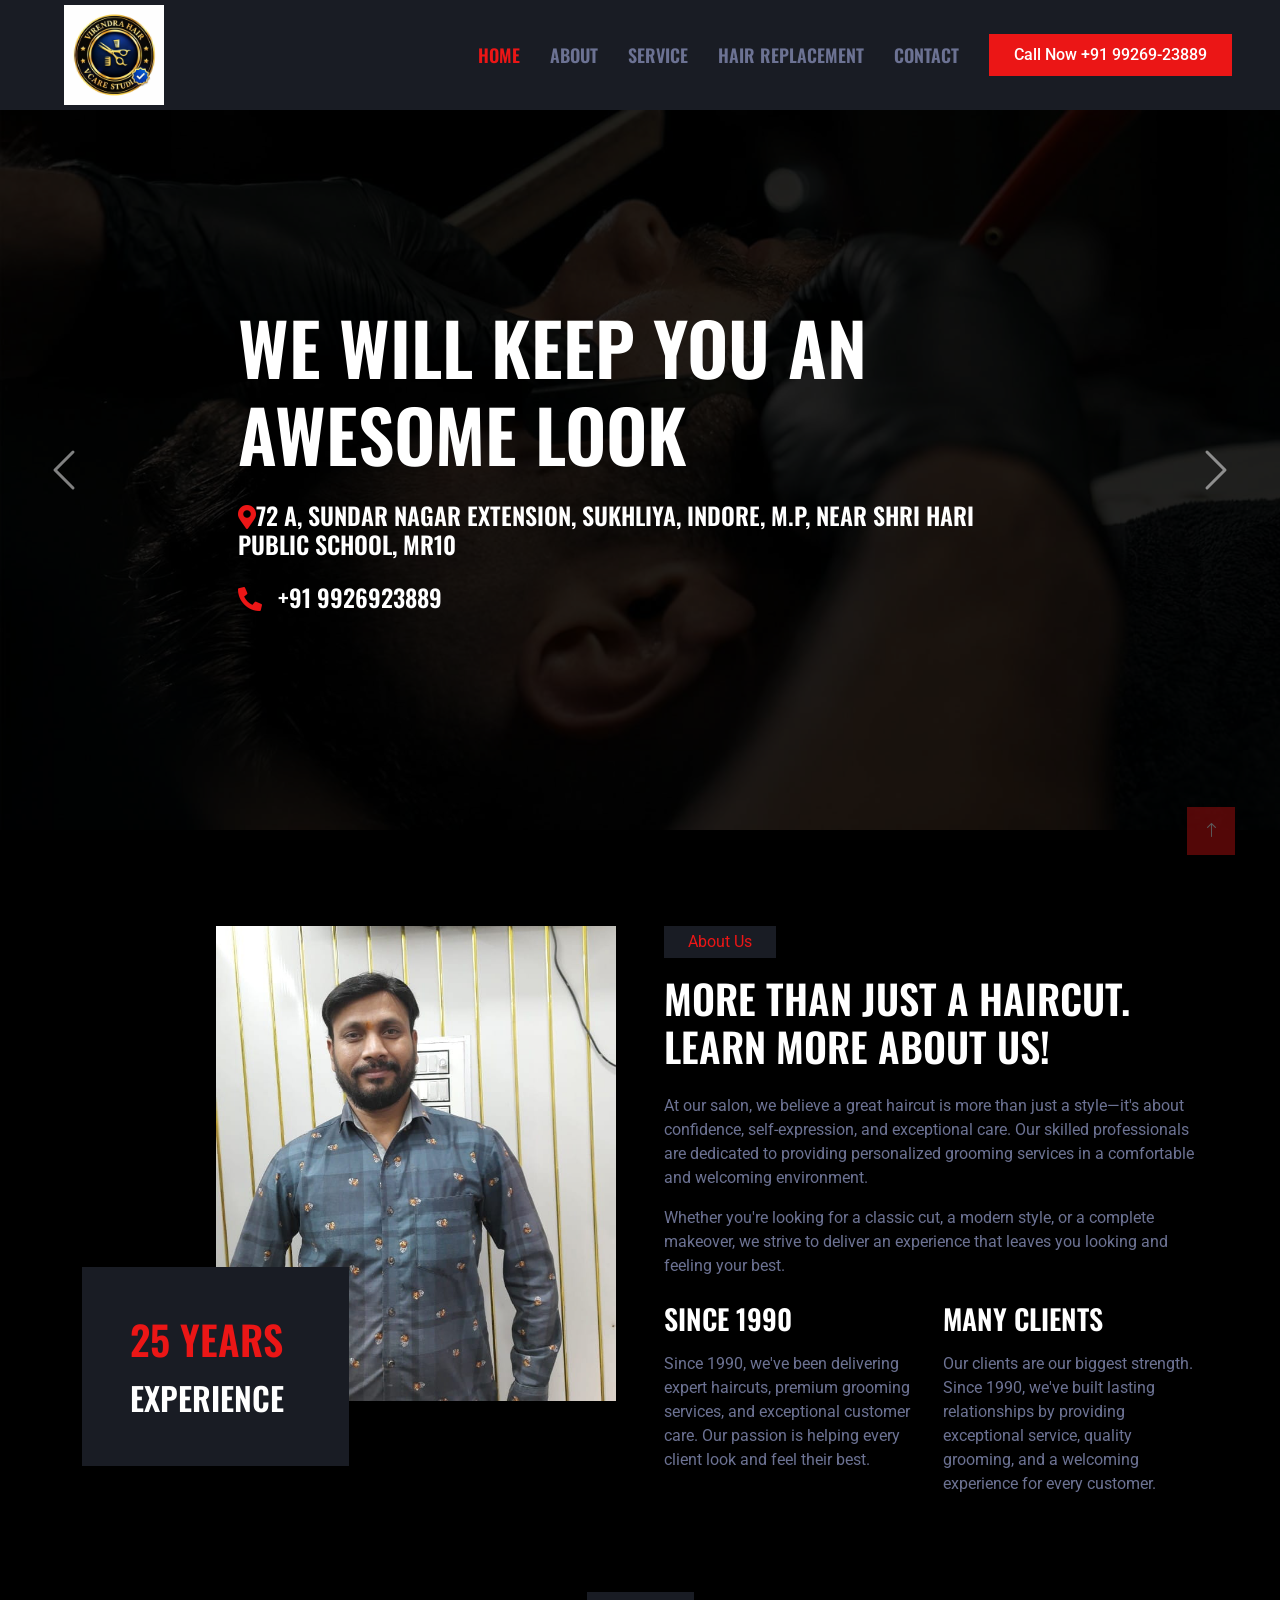
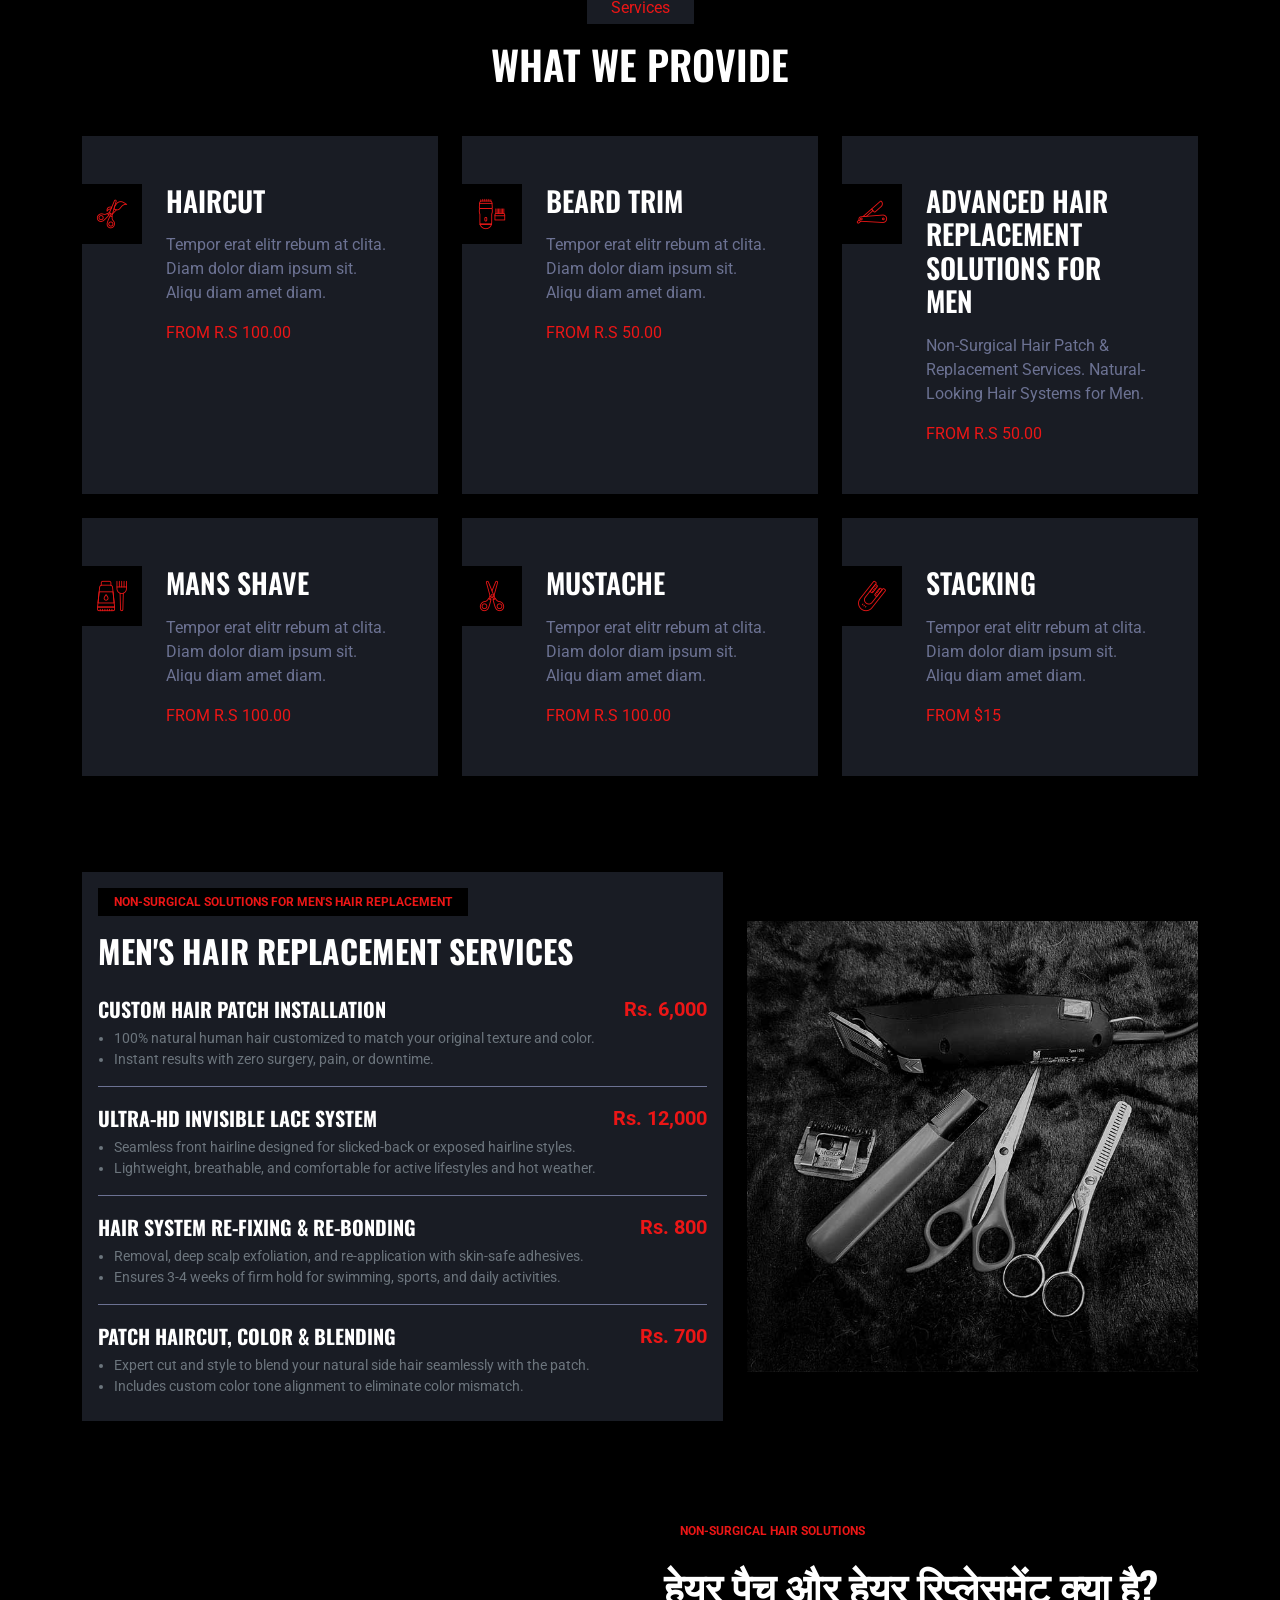
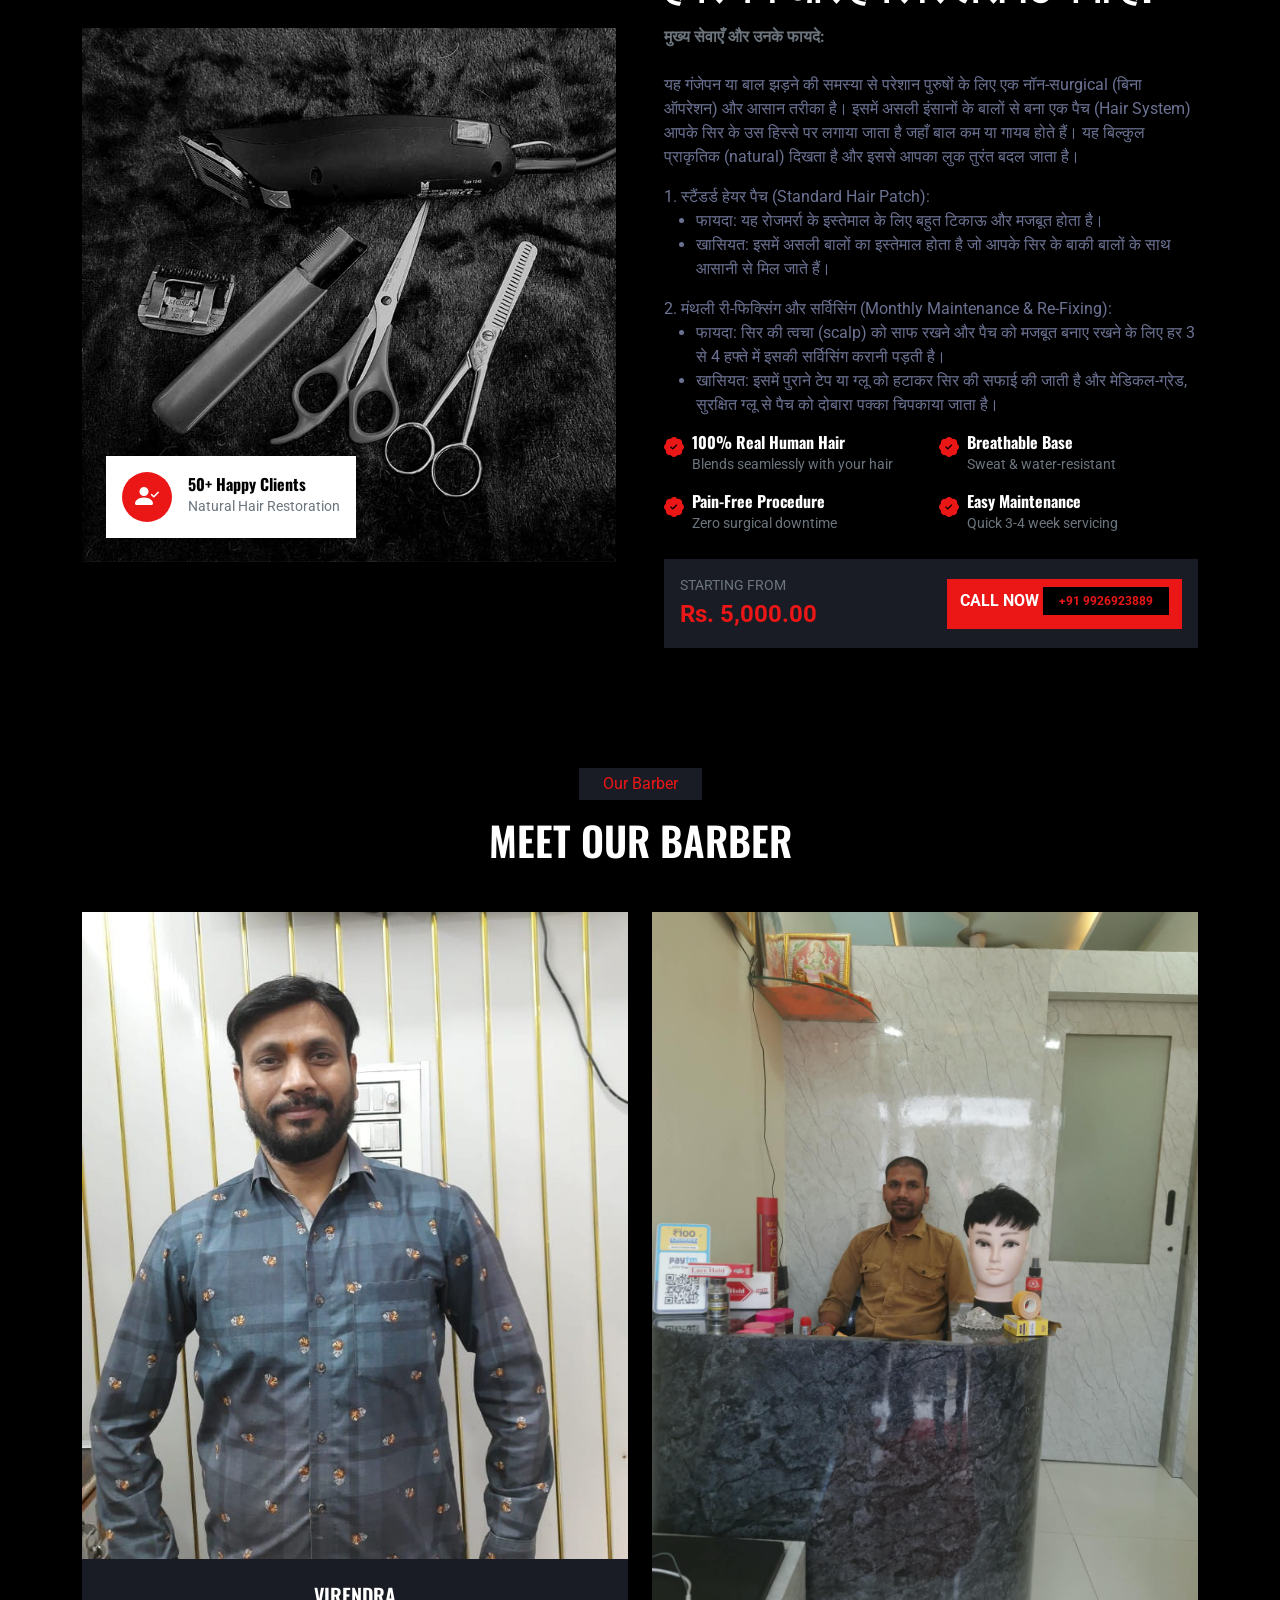
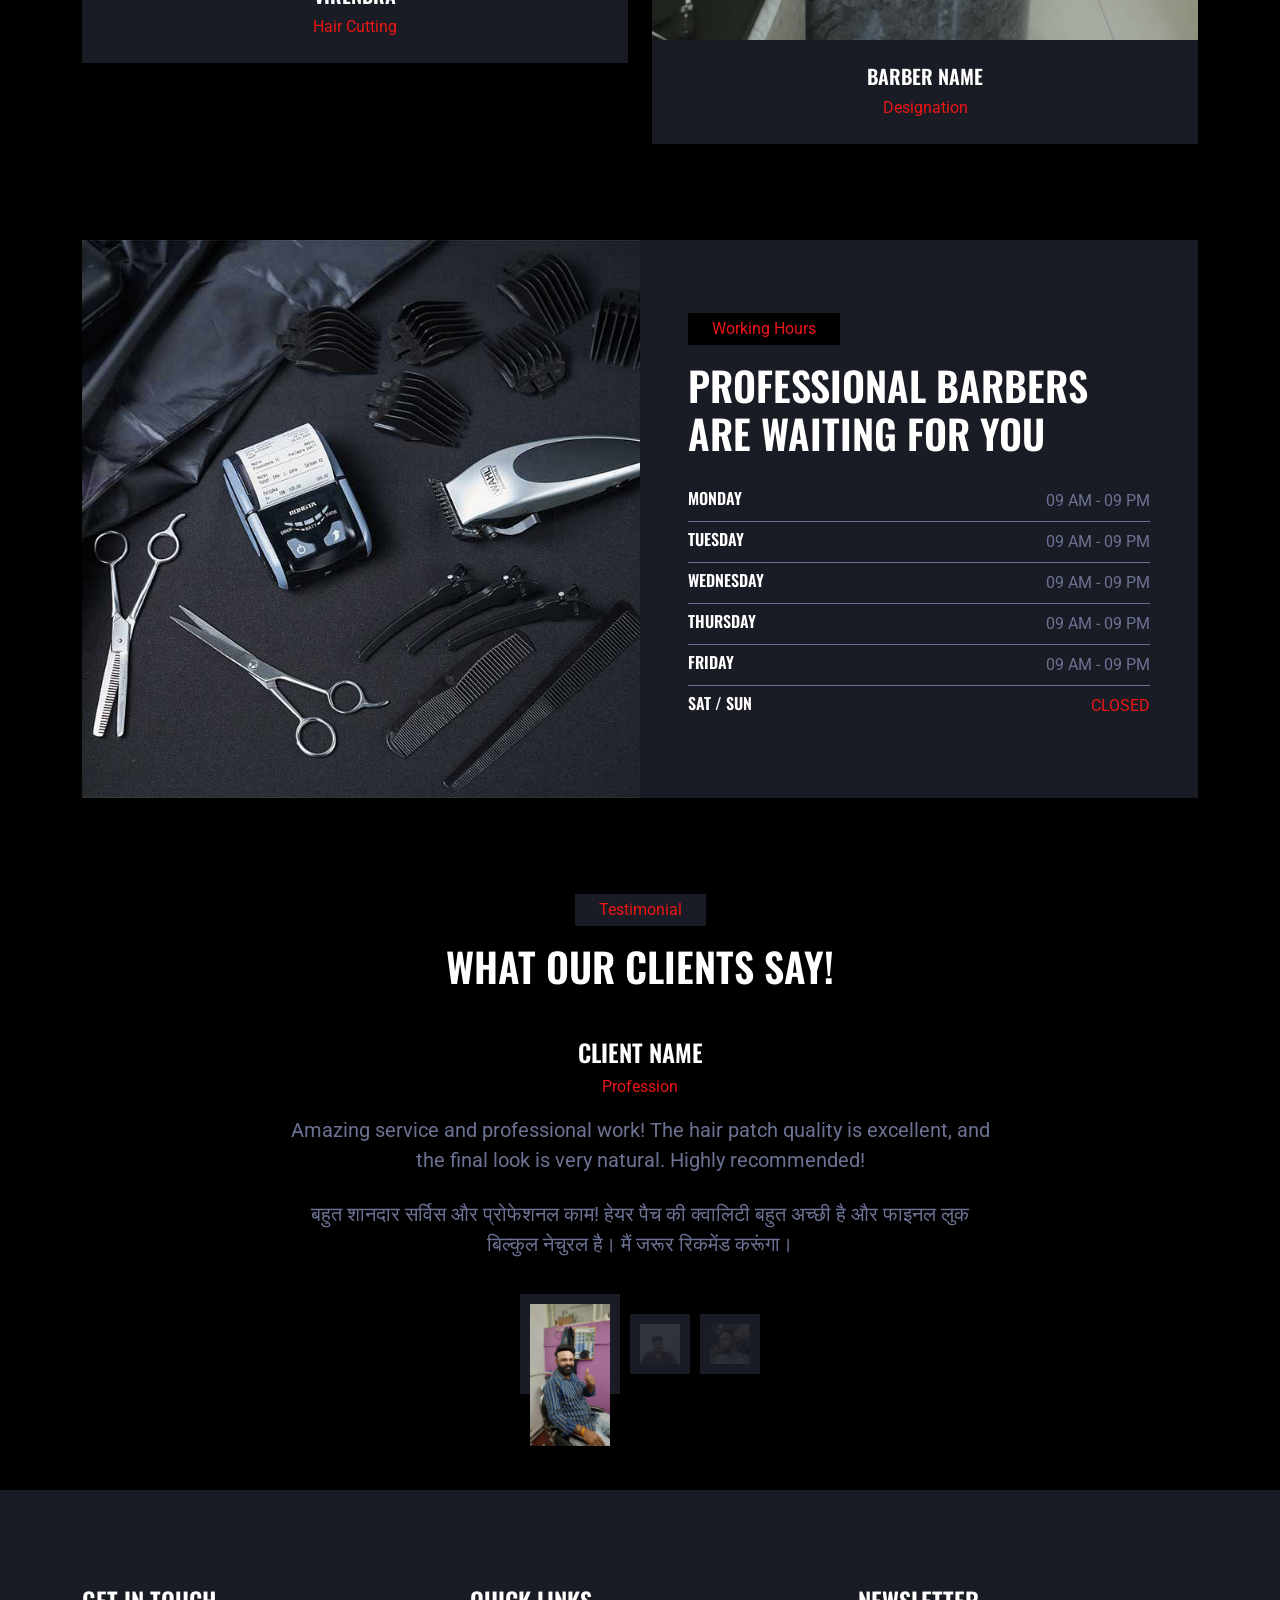
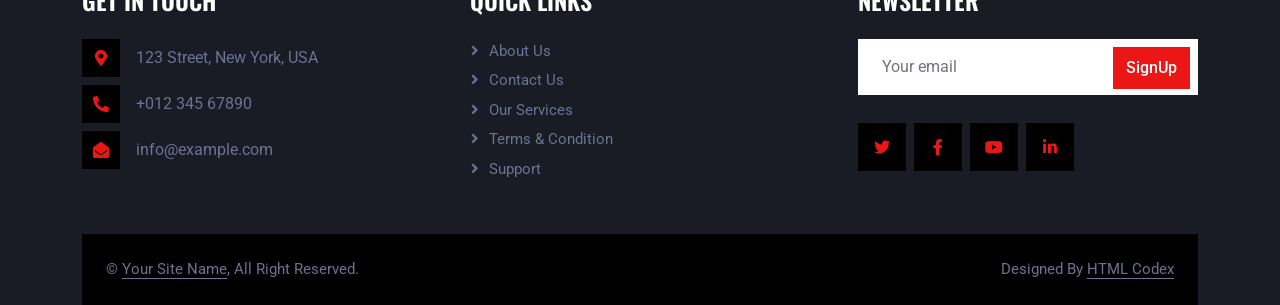
<file: index.html>
<!DOCTYPE html>
<html lang="en">

<head>
    <meta charset="utf-8">
    <title>HairCut - Hair Salon HTML Template</title>
    <meta content="width=device-width, initial-scale=1.0" name="viewport">
    <meta content="" name="keywords">
    <meta content="" name="description">

    <!-- Favicon -->
    <link href="img/favicon.ico" rel="icon">

    <!-- Google Web Fonts -->
    <link rel="preconnect" href="https://fonts.googleapis.com">
    <link rel="preconnect" href="https://fonts.gstatic.com" crossorigin>
    <link href="https://fonts.googleapis.com/css2?family=Roboto:wght@400;500&family=Oswald:wght@600&display=swap" rel="stylesheet">

    <!-- Icon Font Stylesheet -->
    <link href="https://cdnjs.cloudflare.com/ajax/libs/font-awesome/5.10.0/css/all.min.css" rel="stylesheet">
    <link href="https://cdn.jsdelivr.net/npm/bootstrap-icons@1.4.1/font/bootstrap-icons.css" rel="stylesheet">

    <!-- Libraries Stylesheet -->
    <link href="lib/animate/animate.min.css" rel="stylesheet">
    <link href="lib/owlcarousel/assets/owl.carousel.min.css" rel="stylesheet">

    <!-- Customized Bootstrap Stylesheet -->
    <link href="css/bootstrap.min.css" rel="stylesheet">

    <!-- Template Stylesheet -->
    <link href="css/style.css" rel="stylesheet">
</head>

<body>
    <!-- Spinner Start -->
    <div id="spinner" class="show bg-dark position-fixed translate-middle w-100 vh-100 top-50 start-50 d-flex align-items-center justify-content-center">
        <div class="spinner-grow text-primary" style="width: 3rem; height: 3rem;" role="status">
            <span class="sr-only">Loading...</span>
        </div>
    </div>
    <!-- Spinner End -->

    <!-- Navbar Start -->
    <nav class="navbar navbar-expand-lg bg-secondary navbar-dark sticky-top py-lg-0 px-lg-5 wow fadeIn" data-wow-delay="0.1s">
        <a href="index.html" class="navbar-brand ms-4 ms-lg-0">
            <a class="navbar-brand" href="index.html">
               <img src="img/01.jpg" alt="logo" height="100" width="100">
            </a>
        </a>
        <button type="button" class="navbar-toggler me-4" data-bs-toggle="collapse" data-bs-target="#navbarCollapse">
            <span class="navbar-toggler-icon"></span>
        </button>
        <div class="collapse navbar-collapse" id="navbarCollapse">
            <div class="navbar-nav ms-auto p-4 p-lg-0">
                <a href="index.html" class="nav-item nav-link active">Home</a>
                <a href="about.html" class="nav-item nav-link">About</a>
                <a href="service.html" class="nav-item nav-link">Service</a>
                <a href="team.html" class="nav-item nav-link">Hair Replacement</a>
                <a href="contact.html" class="nav-item nav-link">Contact</a>
            </div>
            <a href="" class="btn btn-primary rounded-0 py-2 px-lg-4 d-none d-lg-block">Call Now +91 99269-23889</a>
        </div>
    </nav>
    <!-- Navbar End -->

    <!-- Carousel Start -->
    <div class="container-fluid p-0 mb-5 wow fadeIn" data-wow-delay="0.1s">
        <div id="header-carousel" class="carousel slide" data-bs-ride="carousel">
            <div class="carousel-inner">
                <div class="carousel-item active">
                    <img class="w-100" src="img/carousel-1.jpg" alt="Image">
                    <div class="carousel-caption d-flex align-items-center justify-content-center text-start">
                        <div class="mx-sm-5 px-5" style="max-width: 900px;">
                            <h1 class="display-2 text-white text-uppercase mb-4 animated slideInDown">We Will Keep You An Awesome Look</h1>
                            <h4 class="text-white text-uppercase mb-4 animated slideInDown"><i class="fa fa-map-marker-alt text-primary me-"></i>72 A, Sundar Nagar Extension, Sukhliya, Indore, M.P, Near Shri Hari Public School, MR10</h4>
                            <h4 class="text-white text-uppercase mb-4 animated slideInDown"><i class="fa fa-phone-alt text-primary me-3"></i>+91 9926923889</h4>
                        </div>
                    </div>
                </div>
                <div class="carousel-item">
                    <img class="w-100" src="img/carousel-2.jpg" alt="Image">
                    <div class="carousel-caption d-flex align-items-center justify-content-center text-start">
                        <div class="mx-sm-5 px-5" style="max-width: 900px;">
                            <h1 class="display-2 text-white text-uppercase mb-4 animated slideInDown">Luxury Haircut at Affordable Price</h1>
                            <h4 class="text-white text-uppercase mb-4 animated slideInDown"><i class="fa fa-map-marker-alt text-primary me-"></i>72 A, Sundar Nagar Extension, Sukhliya, Indore, M.P, Near Shri Hari Public School, MR10</h4>
                            <h4 class="text-white text-uppercase mb-4 animated slideInDown"><i class="fa fa-phone-alt text-primary me-3"></i>+91 9926923889</h4>
                        </div>
                    </div>
                </div> 
               
            </div>
            <button class="carousel-control-prev" type="button" data-bs-target="#header-carousel"
                data-bs-slide="prev">
                <span class="carousel-control-prev-icon" aria-hidden="true"></span>
                <span class="visually-hidden">Previous</span>
            </button>
            <button class="carousel-control-next" type="button" data-bs-target="#header-carousel"
                data-bs-slide="next">
                <span class="carousel-control-next-icon" aria-hidden="true"></span>
                <span class="visually-hidden">Next</span>
            </button>
        </div>
    </div>
    <!-- Carousel End -->

    <!-- About Start -->
    <div class="container-xxl py-5">
        <div class="container">
            <div class="row g-5">
                <div class="col-lg-6 wow fadeIn" data-wow-delay="0.1s">
                    <div class="d-flex flex-column">
                        <img class="img-fluid w-75 align-self-end" src="img/53.jpg" alt="">
                        <div class="w-50 bg-secondary p-5" style="margin-top: -25%;">
                            <h1 class="text-uppercase text-primary mb-3">25 Years</h1>
                            <h2 class="text-uppercase mb-0">Experience</h2>
                        </div>
                    </div>
                </div>
                <div class="col-lg-6 wow fadeIn" data-wow-delay="0.5s">
                    <p class="d-inline-block bg-secondary text-primary py-1 px-4">About Us</p>
                    <h1 class="text-uppercase mb-4">More Than Just A Haircut. Learn More About Us!</h1>
                    <p>At our salon, we believe a great haircut is more than just a style—it's about confidence, self-expression, and exceptional care. Our skilled professionals are dedicated to providing personalized grooming services in a comfortable and welcoming environment. </p>

                    <p class="mb-4">Whether you're looking for a classic cut, a modern style, or a complete makeover, we strive to deliver an experience that leaves you looking and feeling your best.</p>
                    <div class="row g-4">
                        <div class="col-md-6">
                            <h3 class="text-uppercase mb-3">Since 1990</h3>
                            <p class="mb-0">Since 1990, we've been delivering expert haircuts, premium grooming services, and exceptional customer care. Our passion is helping every client look and feel their best.</p>
                        </div>
                        <div class="col-md-6">
                            <h3 class="text-uppercase mb-3">Many clients</h3>
                            <p class="mb-0">Our clients are our biggest strength. Since 1990, we've built lasting relationships by providing exceptional service, quality grooming, and a welcoming experience for every customer.</p>
                        </div>
                    </div>
                </div>
            </div>
        </div>
    </div>
    <!-- About End -->

    <!-- Service Start -->
    <div class="container-xxl py-5">
        <div class="container">
            <div class="text-center mx-auto mb-5 wow fadeInUp" data-wow-delay="0.1s" style="max-width: 600px;">
                <p class="d-inline-block bg-secondary text-primary py-1 px-4">Services</p>
                <h1 class="text-uppercase">What We Provide</h1>
            </div>
            <div class="row g-4">
                <div class="col-lg-4 col-md-6 wow fadeInUp" data-wow-delay="0.1s">
                    <div class="service-item position-relative overflow-hidden bg-secondary d-flex h-100 p-5 ps-0">
                        <div class="bg-dark d-flex flex-shrink-0 align-items-center justify-content-center" style="width: 60px; height: 60px;">
                            <img class="img-fluid" src="img/haircut.png" alt="">
                        </div>
                        <div class="ps-4">
                            <h3 class="text-uppercase mb-3">Haircut</h3>
                            <p>Tempor erat elitr rebum at clita. Diam dolor diam ipsum sit. Aliqu diam amet diam.</p>
                            <span class="text-uppercase text-primary">From R.s 100.00</span>
                        </div>
                        <a class="btn btn-square" href=""><i class="fa fa-plus text-primary"></i></a>
                    </div>
                </div>
                <div class="col-lg-4 col-md-6 wow fadeInUp" data-wow-delay="0.3s">
                    <div class="service-item position-relative overflow-hidden bg-secondary d-flex h-100 p-5 ps-0">
                        <div class="bg-dark d-flex flex-shrink-0 align-items-center justify-content-center" style="width: 60px; height: 60px;">
                            <img class="img-fluid" src="img/beard-trim.png" alt="">
                        </div>
                        <div class="ps-4">
                            <h3 class="text-uppercase mb-3">Beard Trim</h3>
                            <p>Tempor erat elitr rebum at clita. Diam dolor diam ipsum sit. Aliqu diam amet diam.</p>
                            <span class="text-uppercase text-primary">From R.s 50.00</span>
                        </div>
                        <a class="btn btn-square" href=""><i class="fa fa-plus text-primary"></i></a>
                    </div>
                </div>
                <div class="col-lg-4 col-md-6 wow fadeInUp" data-wow-delay="0.5s">
                    <div class="service-item position-relative overflow-hidden bg-secondary d-flex h-100 p-5 ps-0">
                        <div class="bg-dark d-flex flex-shrink-0 align-items-center justify-content-center" style="width: 60px; height: 60px;">
                            <img class="img-fluid" src="img/mans-shave.png" alt="">
                        </div>
                        <div class="ps-4">
                            <h3 class="text-uppercase mb-3">Advanced Hair Replacement Solutions for Men</h3>
                            <p>Non-Surgical Hair Patch & Replacement Services. Natural-Looking Hair Systems for Men.</p>
                            <span class="text-uppercase text-primary">From R.s 50.00</span>
                        </div>
                        <a class="btn btn-square" href=""><i class="fa fa-plus text-primary"></i></a>
                    </div>
                </div>
                <div class="col-lg-4 col-md-6 wow fadeInUp" data-wow-delay="0.1s">
                    <div class="service-item position-relative overflow-hidden bg-secondary d-flex h-100 p-5 ps-0">
                        <div class="bg-dark d-flex flex-shrink-0 align-items-center justify-content-center" style="width: 60px; height: 60px;">
                            <img class="img-fluid" src="img/hair-dyeing.png" alt="">
                        </div>
                        <div class="ps-4">
                            <h3 class="text-uppercase mb-3">Mans Shave</h3>
                            <p>Tempor erat elitr rebum at clita. Diam dolor diam ipsum sit. Aliqu diam amet diam.</p>
                            <span class="text-uppercase text-primary">From R.s 100.00</span>
                        </div>
                        <a class="btn btn-square" href=""><i class="fa fa-plus text-primary"></i></a>
                    </div>
                </div>
                <div class="col-lg-4 col-md-6 wow fadeInUp" data-wow-delay="0.3s">
                    <div class="service-item position-relative overflow-hidden bg-secondary d-flex h-100 p-5 ps-0">
                        <div class="bg-dark d-flex flex-shrink-0 align-items-center justify-content-center" style="width: 60px; height: 60px;">
                            <img class="img-fluid" src="img/mustache.png" alt="">
                        </div>
                        <div class="ps-4">
                            <h3 class="text-uppercase mb-3">Mustache</h3>
                            <p>Tempor erat elitr rebum at clita. Diam dolor diam ipsum sit. Aliqu diam amet diam.</p>
                            <span class="text-uppercase text-primary">From R.s 100.00</span>
                        </div>
                        <a class="btn btn-square" href=""><i class="fa fa-plus text-primary"></i></a>
                    </div>
                </div>
                <div class="col-lg-4 col-md-6 wow fadeInUp" data-wow-delay="0.5s">
                    <div class="service-item position-relative overflow-hidden bg-secondary d-flex h-100 p-5 ps-0">
                        <div class="bg-dark d-flex flex-shrink-0 align-items-center justify-content-center" style="width: 60px; height: 60px;">
                            <img class="img-fluid" src="img/stacking.png" alt="">
                        </div>
                        <div class="ps-4">
                            <h3 class="text-uppercase mb-3">Stacking</h3>
                            <p>Tempor erat elitr rebum at clita. Diam dolor diam ipsum sit. Aliqu diam amet diam.</p>
                            <span class="text-uppercase text-primary">From $15</span>
                        </div>
                        <a class="btn btn-square" href=""><i class="fa fa-plus text-primary"></i></a>
                    </div>
                </div>
            </div>
        </div>
    </div>
    <!-- Service End -->

    <!-- Price Start -->
      <div class="container py-5">
        <div class="row g-4 align-items-center">
            <!-- Content Side -->
            <div class="col-lg-7">
                <div class="bg-secondary p-4 p-md-3 rounded-3">
                    <span class="badge bg-dark text-primary text-uppercase px-3 py-2 mb-3">Non-Surgical Solutions For Men's Hair Replacement</span>
                    <h2 class="text-uppercase mb-4 fw-bold">Men's Hair Replacement Services</h2>
                    
                    <div class="service-list">
                        <!-- Service Item 1 -->
                        <div class="border-bottom pb-3 mb-3">
                            <div class="d-flex justify-content-between align-items-center mb-1">
                                <h5 class="text-uppercase mb-0 fw-bold">Custom Hair Patch Installation</h5>
                                <span class="fw-bold text-primary fs-5">Rs. 6,000</span>
                            </div>
                            <ul class="text-muted mb-0 small ps-3">
                                <li>100% natural human hair customized to match your original texture and color.</li>
                                <li>Instant results with zero surgery, pain, or downtime.</li>
                            </ul>
                        </div>

                        <!-- Service Item 2 -->
                        <div class="border-bottom pb-3 mb-3">
                            <div class="d-flex justify-content-between align-items-center mb-1">
                                <h5 class="text-uppercase mb-0 fw-bold">Ultra-HD Invisible Lace System</h5>
                                <span class="fw-bold text-primary fs-5">Rs. 12,000</span>
                            </div>
                            <ul class="text-muted mb-0 small ps-3">
                                <li>Seamless front hairline designed for slicked-back or exposed hairline styles.</li>
                                <li>Lightweight, breathable, and comfortable for active lifestyles and hot weather.</li>
                            </ul>
                        </div>

                        <!-- Service Item 3 -->
                        <div class="border-bottom pb-3 mb-3">
                            <div class="d-flex justify-content-between align-items-center mb-1">
                                <h5 class="text-uppercase mb-0 fw-bold">Hair System Re-Fixing & Re-Bonding</h5>
                                <span class="fw-bold text-primary fs-5">Rs. 800</span>
                            </div>
                            <ul class="text-muted mb-0 small ps-3">
                                <li>Removal, deep scalp exfoliation, and re-application with skin-safe adhesives.</li>
                                <li>Ensures 3-4 weeks of firm hold for swimming, sports, and daily activities.</li>
                            </ul>
                        </div>

                        <!-- Service Item 4 -->
                        <div class="pb-2">
                            <div class="d-flex justify-content-between align-items-center mb-1">
                                <h5 class="text-uppercase mb-0 fw-bold">Patch Haircut, Color & Blending</h5>
                                <span class="fw-bold text-primary fs-5">Rs. 700</span>
                            </div>
                            <ul class="text-muted mb-0 small ps-3">
                                <li>Expert cut and style to blend your natural side hair seamlessly with the patch.</li>
                                <li>Includes custom color tone alignment to eliminate color mismatch.</li>
                            </ul>
                        </div>
                    </div>
                </div>
            </div>

            <!-- Image Side -->
            <div class="col-lg-5">
                <div class="h-100 position-relative">
                    <img class="img-fluid rounded-3 shadow w-100 h-100 object-fit-cover" src="img/price.jpg" alt="Men's Hair Patch Transformation">
                </div>
            </div>
        </div>
    </div>

    <div class="container py-5">
        <div class="row align-items-center g-5">
            <!-- Image Side with Badge -->
            <div class="col-lg-6 position-relative">
                <div class="position-relative overflow-hidden rounded-4 shadow-lg">
                    <img src="img/price.jpg" class="img-fluid w-100 object-fit-cover" alt="Hair Patch Transformation">
                    <div class="position-absolute bottom-0 start-0 m-4 bg-white p-3 rounded-3 shadow d-flex align-items-center gap-3">
                        <div class="bg-primary text-white p-3 rounded-circle d-flex align-items-center justify-content-center" style="width: 50px; height: 50px;">
                            <i class="bi bi-person-check-fill fs-4"></i>
                        </div>
                        <div>
                            <h6 class="fw-bold mb-0 text-dark">50+ Happy Clients</h6>
                            <small class="text-muted">Natural Hair Restoration</small>
                        </div>
                    </div>
                </div>
            </div>

            <!-- Content Side -->
            <div class="col-lg-6">
                <span class="badge bg-dark text-primary text-uppercase px-3 py-2 mb-3 fw-bold">Non-Surgical Hair Solutions</span>
                
                <!-- <h2 class="display-6 fw-bold mb-3">Restore Your Hairline & Confidence</h2> -->
                <h2 class="display-6 fw-bold mb-3">हेयर पैच और हेयर रिप्लेसमेंट क्या है?</h2>
                <p class="text-muted mb-4"> <b> मुख्य सेवाएँ और उनके फायदे:</b></p>
                 <p>यह गंजेपन या बाल झड़ने की समस्या से परेशान पुरुषों के लिए एक नॉन-सurgical (बिना ऑपरेशन) और आसान तरीका है। इसमें असली इंसानों के बालों से बना एक पैच (Hair System) आपके सिर के उस हिस्से पर लगाया जाता है जहाँ बाल कम या गायब होते हैं। यह बिल्कुल प्राकृतिक (natural) दिखता है और इससे आपका लुक तुरंत बदल जाता है।</p>
                1. स्टैंडर्ड हेयर पैच (Standard Hair Patch):
                <ul>
                    <li>फायदा: यह रोजमर्रा के इस्तेमाल के लिए बहुत टिकाऊ और मजबूत होता है।</li>
                    <li>खासियत: इसमें असली बालों का इस्तेमाल होता है जो आपके सिर के बाकी बालों के साथ आसानी से मिल जाते हैं।</li>
                </ul>

                2. मंथली री-फिक्सिंग और सर्विसिंग (Monthly Maintenance & Re-Fixing):
                    <ul>
                        <li>फायदा: सिर की त्वचा (scalp) को साफ रखने और पैच को मजबूत बनाए रखने के लिए हर 3 से 4 हफ्ते में इसकी सर्विसिंग करानी पड़ती है।</li>
                        <li>खासियत: इसमें पुराने टेप या ग्लू को हटाकर सिर की सफाई की जाती है और मेडिकल-ग्रेड, सुरक्षित ग्लू से पैच को दोबारा पक्का चिपकाया जाता है।</li>
                    </ul>

                <!-- Feature Bullet List -->
                <div class="row g-3 mb-4">
                    <div class="col-sm-6">
                        <div class="d-flex align-items-start gap-2">
                            <i class="bi bi-patch-check-fill text-primary fs-5"></i>
                            <div>
                                <h6 class="fw-bold mb-0">100% Real Human Hair</h6>
                                <small class="text-muted">Blends seamlessly with your hair</small>
                            </div>
                        </div>
                    </div>
                    <div class="col-sm-6">
                        <div class="d-flex align-items-start gap-2">
                            <i class="bi bi-patch-check-fill text-primary fs-5"></i>
                            <div>
                                <h6 class="fw-bold mb-0">Breathable Base</h6>
                                <small class="text-muted">Sweat & water-resistant</small>
                            </div>
                        </div>
                    </div>
                    <div class="col-sm-6">
                        <div class="d-flex align-items-start gap-2">
                            <i class="bi bi-patch-check-fill text-primary fs-5"></i>
                            <div>
                                <h6 class="fw-bold mb-0">Pain-Free Procedure</h6>
                                <small class="text-muted">Zero surgical downtime</small>
                            </div>
                        </div>
                    </div>
                    <div class="col-sm-6">
                        <div class="d-flex align-items-start gap-2">
                            <i class="bi bi-patch-check-fill text-primary fs-5"></i>
                            <div>
                                <h6 class="fw-bold mb-0">Easy Maintenance</h6>
                                <small class="text-muted">Quick 3-4 week servicing</small>
                            </div>
                        </div>
                    </div>
                </div>

                <!-- Pricing Callout Bar -->
                <div class="p-3 bg-secondary rounded-3 d-flex align-items-center justify-content-between mb-4">
                    <div>
                        <span class="text-muted small text-uppercase d-block">Starting From</span>
                        <strong class="fs-4 text-primary">Rs. 5,000.00</strong>
                    </div>
                    <a href="#book" class="btn btn-primary py-2 fw-bold text-uppercase">Call Now <span class="badge bg-dark text-primary px-3 py-2 mb-1 fw-bold">+91 9926923889</span></a>
                </div>
            </div>
        </div>
    </div>
    <!-- Price End -->


    <!-- Team Start -->
    <div class="container-xxl py-5">
        <div class="container">
            <div class="text-center mx-auto mb-5 wow fadeInUp" data-wow-delay="0.1s" style="max-width: 600px;">
                <p class="d-inline-block bg-secondary text-primary py-1 px-4">Our Barber</p>
                <h1 class="text-uppercase">Meet Our Barber</h1>
            </div>
            <div class="row g-4">
                <div class="col-lg-6 col-md-6 wow fadeInUp" data-wow-delay="0.1s">
                    <div class="team-item">
                        <div class="team-img position-relative overflow-hidden">
                            <img class="img-fluid" src="img/53.jpg" alt="">
                            <!-- <div class="team-social"> -->
                                <!-- <img class="img-fluid" src="img/07.jpeg" alt=""> -->
                                <!-- <a class="btn btn-square" href=""><i class="fab fa-facebook-f"></i></a>
                                <a class="btn btn-square" href=""><i class="fab fa-twitter"></i></a>
                                <a class="btn btn-square" href=""><i class="fab fa-instagram"></i></a> -->
                            <!-- </div> -->
                        </div>
                        <div class="bg-secondary text-center p-4">
                            <h5 class="text-uppercase">Virendra</h5>
                            <span class="text-primary">Hair Cutting</span>
                        </div>
                    </div>
                </div>
                <div class="col-lg-6 col-md-6 wow fadeInUp" data-wow-delay="0.3s">
                    <div class="team-item">
                        <div class="team-img overflow-hidden">
                            <img class="img-fluid" src="img/08.jpeg" alt="">
                            <!-- <div class="team-social">
                                <img class="img-fluid" src="img/53.jpg" alt=""> -->
                                <!-- <a class="btn btn-square" href=""><i class="fab fa-facebook-f"></i></a>
                                <a class="btn btn-square" href=""><i class="fab fa-twitter"></i></a>
                                <a class="btn btn-square" href=""><i class="fab fa-instagram"></i></a>
                            </div> -->
                        </div>
                        <div class="bg-secondary text-center p-4">
                            <h5 class="text-uppercase">Barber Name</h5>
                            <span class="text-primary">Designation</span>
                        </div>
                    </div>
                </div>
                <!-- <div class="col-lg-3 col-md-6 wow fadeInUp" data-wow-delay="0.5s">
                    <div class="team-item">
                        <div class="team-img position-relative overflow-hidden">
                            <img class="img-fluid" src="img/03.jpg" alt="">
                            <div class="team-social">
                                <a class="btn btn-square" href=""><i class="fab fa-facebook-f"></i></a>
                                <a class="btn btn-square" href=""><i class="fab fa-twitter"></i></a>
                                <a class="btn btn-square" href=""><i class="fab fa-instagram"></i></a>
                            </div>
                        </div>
                        <div class="bg-secondary text-center p-4">
                            <h5 class="text-uppercase">Barber Name</h5>
                            <span class="text-primary">Designation</span>
                        </div>
                    </div>
                </div>
                <div class="col-lg-3 col-md-6 wow fadeInUp" data-wow-delay="0.7s">
                    <div class="team-item">
                        <div class="team-img position-relative overflow-hidden">
                            <img class="img-fluid" src="img/04.jpg" alt="">
                            <div class="team-social">
                                <a class="btn btn-square" href=""><i class="fab fa-facebook-f"></i></a>
                                <a class="btn btn-square" href=""><i class="fab fa-twitter"></i></a>
                                <a class="btn btn-square" href=""><i class="fab fa-instagram"></i></a>
                            </div>
                        </div>
                        <div class="bg-secondary text-center p-4">
                            <h5 class="text-uppercase">Barber Name</h5>
                            <span class="text-primary">Designation</span>
                        </div>
                    </div>
                </div> -->
            </div>
        </div>
    </div>
    <!-- Team End -->

    <!-- Working Hours Start -->
    <div class="container-xxl py-5">
        <div class="container">
            <div class="row g-0">
                <div class="col-lg-6 wow fadeIn" data-wow-delay="0.1s">
                    <div class="h-100">
                        <img class="img-fluid h-100" src="img/open.jpg" alt="">
                    </div>
                </div>
                <div class="col-lg-6 wow fadeIn" data-wow-delay="0.5s">
                    <div class="bg-secondary h-100 d-flex flex-column justify-content-center p-5">
                        <p class="d-inline-flex bg-dark text-primary py-1 px-4 me-auto">Working Hours</p>
                        <h1 class="text-uppercase mb-4">Professional Barbers Are Waiting For You</h1>
                        <div>
                            <div class="d-flex justify-content-between border-bottom py-2">
                                <h6 class="text-uppercase mb-0">Monday</h6>
                                <span class="text-uppercase">09 AM - 09 PM</span>
                            </div>
                            <div class="d-flex justify-content-between border-bottom py-2">
                                <h6 class="text-uppercase mb-0">Tuesday</h6>
                                <span class="text-uppercase">09 AM - 09 PM</span>
                            </div>
                            <div class="d-flex justify-content-between border-bottom py-2">
                                <h6 class="text-uppercase mb-0">Wednesday</h6>
                                <span class="text-uppercase">09 AM - 09 PM</span>
                            </div>
                            <div class="d-flex justify-content-between border-bottom py-2">
                                <h6 class="text-uppercase mb-0">Thursday</h6>
                                <span class="text-uppercase">09 AM - 09 PM</span>
                            </div>
                            <div class="d-flex justify-content-between border-bottom py-2">
                                <h6 class="text-uppercase mb-0">Friday</h6>
                                <span class="text-uppercase">09 AM - 09 PM</span>
                            </div>
                            <div class="d-flex justify-content-between py-2">
                                <h6 class="text-uppercase mb-0">Sat / Sun</h6>
                                <span class="text-uppercase text-primary">Closed</span>
                            </div>
                        </div>
                    </div>
                </div>
            </div>
        </div>
    </div>
    <!-- Working Hours End -->


    <!-- Testimonial Start -->
    <div class="container-xxl py-5">
        <div class="container">
            <div class="text-center mx-auto mb-5 wow fadeInUp" data-wow-delay="0.1s" style="max-width: 600px;">
                <p class="d-inline-block bg-secondary text-primary py-1 px-4">Testimonial</p>
                <h1 class="text-uppercase">What Our Clients Say!</h1>
            </div>
            <div class="owl-carousel testimonial-carousel wow fadeInUp" data-wow-delay="0.1s">
                <div class="testimonial-item text-center" data-dot="<img class='img-fluid' src='img/05.jpeg' alt=''>">
                    <h4 class="text-uppercase">Client Name</h4>
                    <p class="text-primary">Profession</p>
                    <span class="fs-5">Amazing service and professional work! The hair patch quality is excellent, and the final look is very natural. Highly recommended!</span>
                    <br><br>
                    <span class="fs-5">बहुत शानदार सर्विस और प्रोफेशनल काम! हेयर पैच की क्वालिटी बहुत अच्छी है और फाइनल लुक बिल्कुल नेचुरल है। मैं जरूर रिकमेंड करूंगा।</span>
                </div>
                <div class="testimonial-item text-center" data-dot="<img class='img-fluid' src='img/06.jpeg' alt='' height='70' width='70'>">
                    <h4 class="text-uppercase">Client Name</h4>
                    <p class="text-primary">Profession</p>
                    <span class="fs-5">I had a great experience. The barber was friendly, skilled, and paid attention to every detail. I am completely satisfied with my new look</span>
                    <br><br>
                    <span class="fs-5">मेरा अनुभव बहुत अच्छा रहा। बार्बर बहुत फ्रेंडली और स्किल्ड थे और उन्होंने हर छोटी डिटेल पर ध्यान दिया। मैं अपने नए लुक से पूरी तरह संतुष्ट हूँ।</span>
                </div>
                <div class="testimonial-item text-center" data-dot="<img class='img-fluid' src='img/testimonial-3.jpg' alt=''>">
                    <h4 class="text-uppercase">Client Name</h4>
                    <p class="text-primary">Profession</p>
                    <span class="fs-5">Excellent hair patch service at a reasonable price. The result exceeded my expectations and gave me much more confidence</span>
                    <br><br>
                    <span class="fs-5">उचित कीमत में बहुत अच्छी हेयर पैच सर्विस मिली। रिजल्ट मेरी उम्मीद से भी बेहतर रहा और मुझे पहले से ज्यादा कॉन्फिडेंस मिला।</span>
                </div>
            </div>      
        </div>
    </div>
    <!-- Testimonial End -->


    <!-- Footer Start -->
    <div class="container-fluid bg-secondary text-light footer mt-5 pt-5 wow fadeIn" data-wow-delay="0.1s">
        <div class="container py-5">
            <div class="row g-5">
                <div class="col-lg-4 col-md-6">
                    <h4 class="text-uppercase mb-4">Get In Touch</h4>
                    <div class="d-flex align-items-center mb-2">
                        <div class="btn-square bg-dark flex-shrink-0 me-3">
                            <span class="fa fa-map-marker-alt text-primary"></span>
                        </div>
                        <span>123 Street, New York, USA</span>
                    </div>
                    <div class="d-flex align-items-center mb-2">
                        <div class="btn-square bg-dark flex-shrink-0 me-3">
                            <span class="fa fa-phone-alt text-primary"></span>
                        </div>
                        <span>+012 345 67890</span>
                    </div>
                    <div class="d-flex align-items-center">
                        <div class="btn-square bg-dark flex-shrink-0 me-3">
                            <span class="fa fa-envelope-open text-primary"></span>
                        </div>
                        <span>info@example.com</span>
                    </div>
                </div>
                <div class="col-lg-4 col-md-6">
                    <h4 class="text-uppercase mb-4">Quick Links</h4>
                    <a class="btn btn-link" href="">About Us</a>
                    <a class="btn btn-link" href="">Contact Us</a>
                    <a class="btn btn-link" href="">Our Services</a>
                    <a class="btn btn-link" href="">Terms & Condition</a>
                    <a class="btn btn-link" href="">Support</a>
                </div>
                <div class="col-lg-4 col-md-6">
                    <h4 class="text-uppercase mb-4">Newsletter</h4>
                    <div class="position-relative mb-4">
                        <input class="form-control border-0 w-100 py-3 ps-4 pe-5" type="text" placeholder="Your email">
                        <button type="button" class="btn btn-primary py-2 position-absolute top-0 end-0 mt-2 me-2">SignUp</button>
                    </div>
                    <div class="d-flex pt-1 m-n1">
                        <a class="btn btn-lg-square btn-dark text-primary m-1" href=""><i class="fab fa-twitter"></i></a>
                        <a class="btn btn-lg-square btn-dark text-primary m-1" href=""><i class="fab fa-facebook-f"></i></a>
                        <a class="btn btn-lg-square btn-dark text-primary m-1" href=""><i class="fab fa-youtube"></i></a>
                        <a class="btn btn-lg-square btn-dark text-primary m-1" href=""><i class="fab fa-linkedin-in"></i></a>
                    </div>
                </div>
            </div>
        </div>
        <div class="container">
            <div class="copyright">
                <div class="row">
                    <div class="col-md-6 text-center text-md-start mb-3 mb-md-0">
                        &copy; <a class="border-bottom" href="#">Your Site Name</a>, All Right Reserved.
                    </div>
                    <div class="col-md-6 text-center text-md-end">
                        <!--/*** This template is free as long as you keep the footer author’s credit link/attribution link/backlink. If you'd like to use the template without the footer author’s credit link/attribution link/backlink, you can purchase the Credit Removal License from "https://htmlcodex.com/credit-removal". Thank you for your support. ***/-->
                        Designed By <a class="border-bottom" href="https://htmlcodex.com">HTML Codex</a>
                    </div>
                </div>
            </div>
        </div>
    </div>
    <!-- Footer End -->


    <!-- Back to Top -->
    <a href="#" class="btn btn-primary btn-lg-square back-to-top"><i class="bi bi-arrow-up"></i></a>


    <!-- JavaScript Libraries -->
    <script src="https://code.jquery.com/jquery-3.4.1.min.js"></script>
    <script src="https://cdn.jsdelivr.net/npm/bootstrap@5.0.0/dist/js/bootstrap.bundle.min.js"></script>
    <script src="lib/wow/wow.min.js"></script>
    <script src="lib/easing/easing.min.js"></script>
    <script src="lib/waypoints/waypoints.min.js"></script>
    <script src="lib/owlcarousel/owl.carousel.min.js"></script>

    <!-- Template Javascript -->
    <script src="js/main.js"></script>
</body>

</html>
</file>
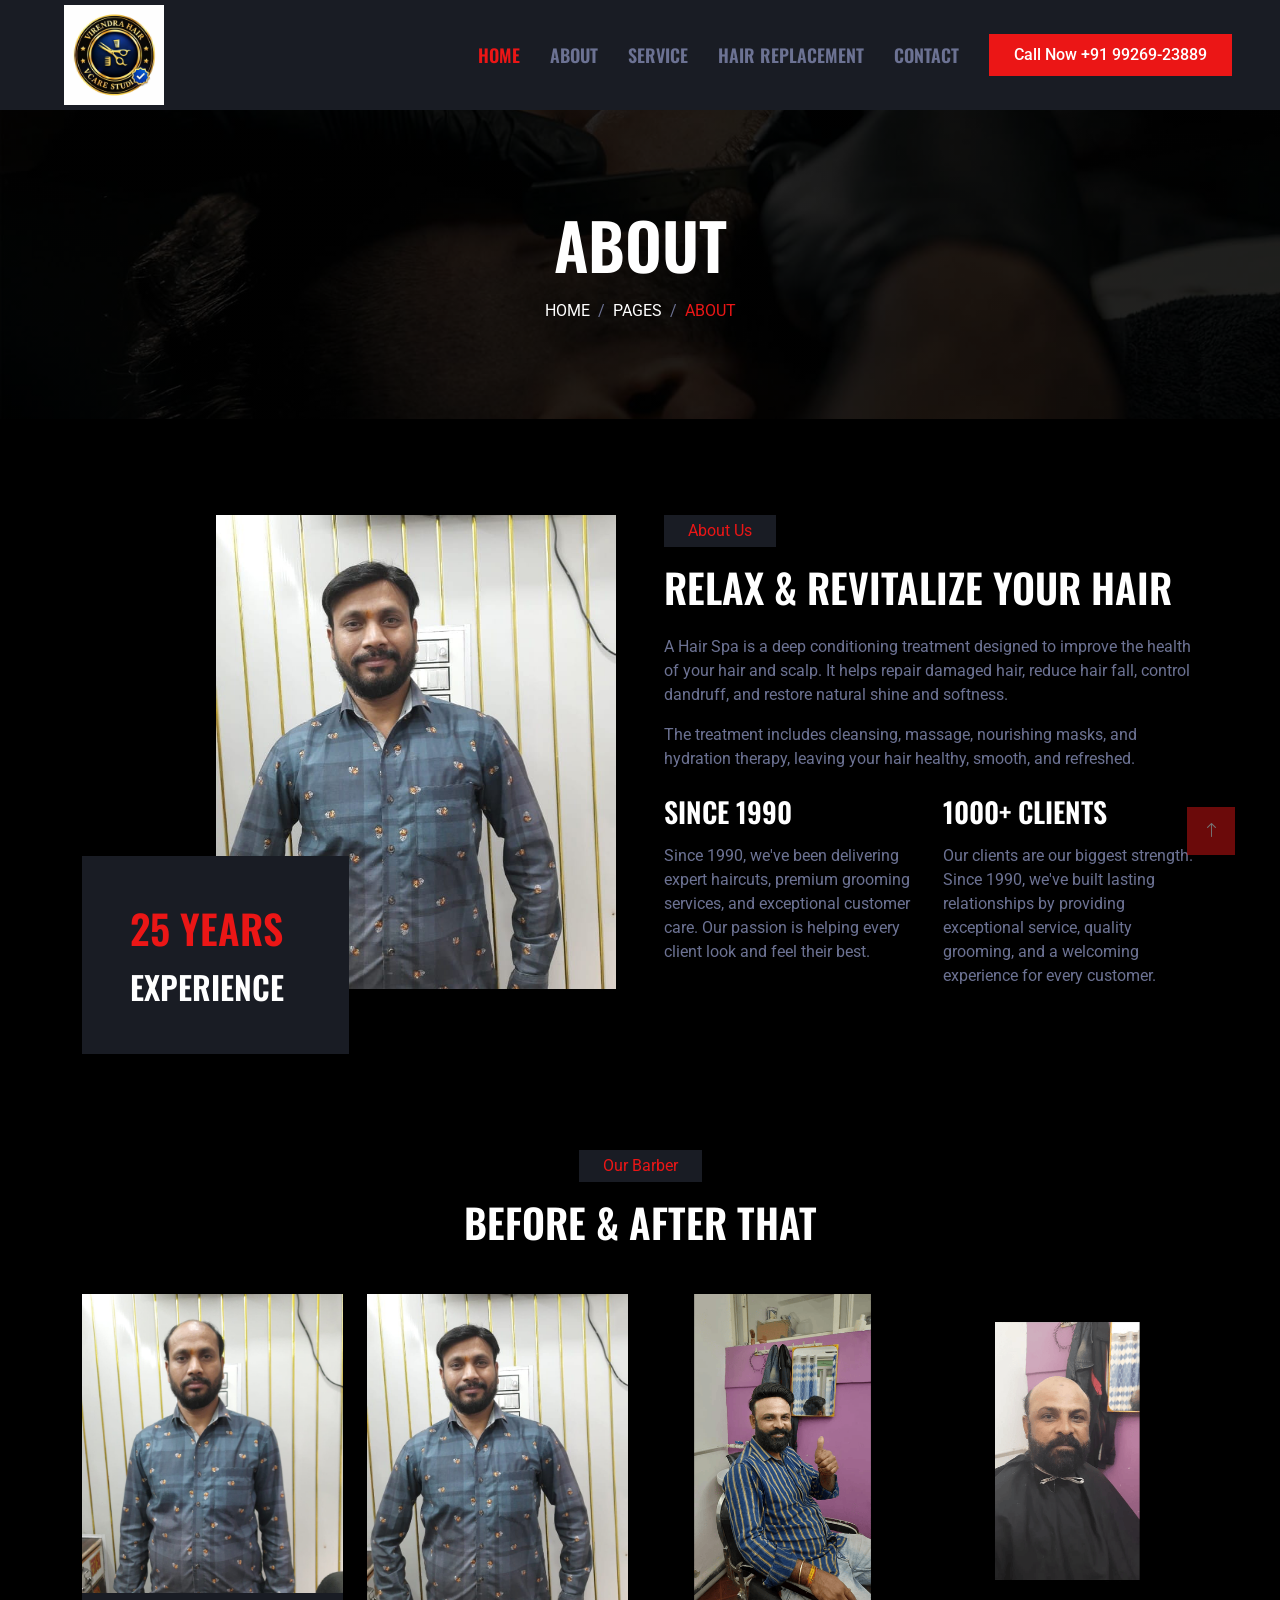
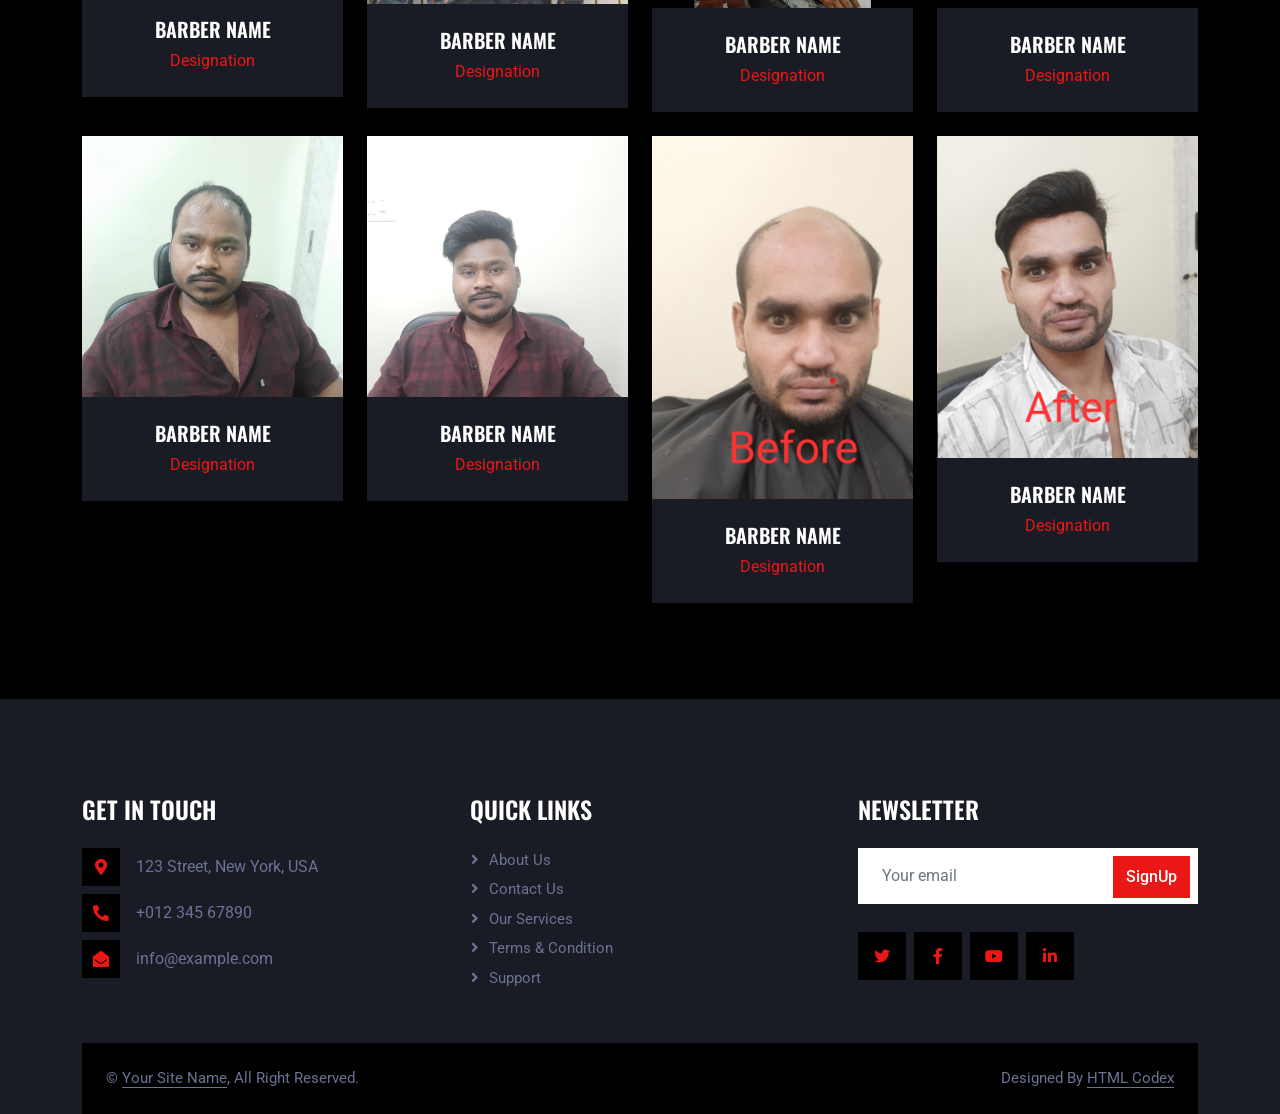
<file: about.html>
<!DOCTYPE html>
<html lang="en">

<head>
    <meta charset="utf-8">
    <title>HairCut - Hair Salon HTML Template</title>
    <meta content="width=device-width, initial-scale=1.0" name="viewport">
    <meta content="" name="keywords">
    <meta content="" name="description">

    <!-- Favicon -->
    <link href="img/favicon.ico" rel="icon">

    <!-- Google Web Fonts -->
    <link rel="preconnect" href="https://fonts.googleapis.com">
    <link rel="preconnect" href="https://fonts.gstatic.com" crossorigin>
    <link href="https://fonts.googleapis.com/css2?family=Roboto:wght@400;500&family=Oswald:wght@600&display=swap" rel="stylesheet">

    <!-- Icon Font Stylesheet -->
    <link href="https://cdnjs.cloudflare.com/ajax/libs/font-awesome/5.10.0/css/all.min.css" rel="stylesheet">
    <link href="https://cdn.jsdelivr.net/npm/bootstrap-icons@1.4.1/font/bootstrap-icons.css" rel="stylesheet">

    <!-- Libraries Stylesheet -->
    <link href="lib/animate/animate.min.css" rel="stylesheet">
    <link href="lib/owlcarousel/assets/owl.carousel.min.css" rel="stylesheet">

    <!-- Customized Bootstrap Stylesheet -->
    <link href="css/bootstrap.min.css" rel="stylesheet">

    <!-- Template Stylesheet -->
    <link href="css/style.css" rel="stylesheet">
</head>

<body>
    <!-- Spinner Start -->
    <div id="spinner" class="show bg-dark position-fixed translate-middle w-100 vh-100 top-50 start-50 d-flex align-items-center justify-content-center">
        <div class="spinner-grow text-primary" style="width: 3rem; height: 3rem;" role="status">
            <span class="sr-only">Loading...</span>
        </div>
    </div>
    <!-- Spinner End -->


    <!-- Navbar Start -->
    <nav class="navbar navbar-expand-lg bg-secondary navbar-dark sticky-top py-lg-0 px-lg-5 wow fadeIn" data-wow-delay="0.1s">
        <a href="index.html" class="navbar-brand ms-4 ms-lg-0">
            <a class="navbar-brand" href="index.html">
               <img src="img/01.jpg" alt="logo" height="100" width="100">
            </a>
        </a>
        <button type="button" class="navbar-toggler me-4" data-bs-toggle="collapse" data-bs-target="#navbarCollapse">
            <span class="navbar-toggler-icon"></span>
        </button>
        <div class="collapse navbar-collapse" id="navbarCollapse">
             <div class="navbar-nav ms-auto p-4 p-lg-0">
                <a href="index.html" class="nav-item nav-link active">Home</a>
                <a href="about.html" class="nav-item nav-link">About</a>
                <a href="service.html" class="nav-item nav-link">Service</a>
                <a href="team.html" class="nav-item nav-link">Hair Replacement</a>
                <a href="contact.html" class="nav-item nav-link">Contact</a>
            </div>
    
          <a href="" class="btn btn-primary rounded-0 py-2 px-lg-4 d-none d-lg-block">Call Now +91 99269-23889</a>
            
        </div>
    </nav>
    <!-- Navbar End -->


    <!-- Page Header Start -->
    <div class="container-fluid page-header py-5 mb-5 wow fadeIn" data-wow-delay="0.1s">
        <div class="container text-center py-5">
            <h1 class="display-3 text-white text-uppercase mb-3 animated slideInDown">About</h1>
            <nav aria-label="breadcrumb animated slideInDown">
                <ol class="breadcrumb justify-content-center text-uppercase mb-0">
                    <li class="breadcrumb-item"><a class="text-white" href="#">Home</a></li>
                    <li class="breadcrumb-item"><a class="text-white" href="#">Pages</a></li>
                    <li class="breadcrumb-item text-primary active" aria-current="page">About</li>
                </ol>
            </nav>
        </div>
    </div>
    <!-- Page Header End -->


    <!-- About Start -->
    <div class="container-xxl py-5">
        <div class="container">
            <div class="row g-5">
                <div class="col-lg-6 wow fadeIn" data-wow-delay="0.1s">
                    <div class="d-flex flex-column">
                        <img class="img-fluid w-75 align-self-end" src="img/53.jpg" alt="">
                        <div class="w-50 bg-secondary p-5" style="margin-top: -25%;">
                            <h1 class="text-uppercase text-primary mb-3">25 Years</h1>
                            <h2 class="text-uppercase mb-0">Experience</h2>
                        </div>
                    </div>
                </div>
                <div class="col-lg-6 wow fadeIn" data-wow-delay="0.5s">
                    <p class="d-inline-block bg-secondary text-primary py-1 px-4">About Us</p>
                    <h1 class="text-uppercase mb-4">Relax & Revitalize Your Hair</h1>
                    <p>A Hair Spa is a deep conditioning treatment designed to improve the health of your hair and scalp. It helps repair damaged hair, reduce hair fall, control dandruff, and restore natural shine and softness. </p>
                    <p class="mb-4">The treatment includes cleansing, massage, nourishing masks, and hydration therapy, leaving your hair healthy, smooth, and refreshed.</p>
                    <div class="row g-4">
                        <div class="col-md-6">
                            <h3 class="text-uppercase mb-3">Since 1990</h3>
                            <p class="mb-0">Since 1990, we've been delivering expert haircuts, premium grooming services, and exceptional customer care. Our passion is helping every client look and feel their best.</p>
                        </div>
                        <div class="col-md-6">
                            <h3 class="text-uppercase mb-3">1000+ clients</h3>
                            <p class="mb-0">Our clients are our biggest strength. Since 1990, we've built lasting relationships by providing exceptional service, quality grooming, and a welcoming experience for every customer.</p>
                        </div>
                    </div>
                </div>
            </div>
        </div>
    </div>
    <!-- About End -->

    <!-- Team Start -->
    <div class="container-xxl py-5">
        <div class="container">
            <div class="text-center mx-auto mb-5 wow fadeInUp" data-wow-delay="0.1s" style="max-width: 600px;">
                <p class="d-inline-block bg-secondary text-primary py-1 px-4">Our Barber</p>
                <h1 class="text-uppercase">Before & After That</h1>
            </div>
            <div class="row g-4">
                <div class="col-lg-3 col-md-6 wow fadeInUp" data-wow-delay="0.1s">
                    <div class="team-item">
                        <div class="team-img position-relative overflow-hidden">
                            <img class="img-fluid" src="img/26.jpg" alt="">
                            <div class="team-social">
                                <a class="btn btn-square" href=""><i class="fab fa-facebook-f"></i></a>
                                <a class="btn btn-square" href=""><i class="fab fa-twitter"></i></a>
                                <a class="btn btn-square" href=""><i class="fab fa-instagram"></i></a>
                            </div>
                        </div>
                        <div class="bg-secondary text-center p-4">
                            <h5 class="text-uppercase">Barber Name</h5>
                            <span class="text-primary">Designation</span>
                        </div>
                    </div>
                </div>
                <div class="col-lg-3 col-md-6 wow fadeInUp" data-wow-delay="0.3s">
                    <div class="team-item">
                        <div class="team-img position-relative overflow-hidden">
                            <img class="img-fluid" src="img/53.jpg" alt="">
                            <div class="team-social">
                                <a class="btn btn-square" href=""><i class="fab fa-facebook-f"></i></a>
                                <a class="btn btn-square" href=""><i class="fab fa-twitter"></i></a>
                                <a class="btn btn-square" href=""><i class="fab fa-instagram"></i></a>
                            </div>
                        </div>
                        <div class="bg-secondary text-center p-4">
                            <h5 class="text-uppercase">Barber Name</h5>
                            <span class="text-primary">Designation</span>
                        </div>
                    </div>
                </div>
                <div class="col-lg-3 col-md-6 wow fadeInUp" data-wow-delay="0.5s">
                    <div class="team-item">
                        <div class="team-img position-relative overflow-hidden">
                            <img class="img-fluid" src="img/001.png" alt="">
                            <div class="team-social">
                                <a class="btn btn-square" href=""><i class="fab fa-facebook-f"></i></a>
                                <a class="btn btn-square" href=""><i class="fab fa-twitter"></i></a>
                                <a class="btn btn-square" href=""><i class="fab fa-instagram"></i></a>
                            </div>
                        </div>
                        <div class="bg-secondary text-center p-4">
                            <h5 class="text-uppercase">Barber Name</h5>
                            <span class="text-primary">Designation</span>
                        </div>
                    </div>
                </div>
                <div class="col-lg-3 col-md-6 wow fadeInUp" data-wow-delay="0.7s">
                    <div class="team-item">
                        <div class="team-img position-relative overflow-hidden">
                            <img class="img-fluid" src="img/002.png" alt="">
                            <div class="team-social">
                                <a class="btn btn-square" href=""><i class="fab fa-facebook-f"></i></a>
                                <a class="btn btn-square" href=""><i class="fab fa-twitter"></i></a>
                                <a class="btn btn-square" href=""><i class="fab fa-instagram"></i></a>
                            </div>
                        </div>
                        <div class="bg-secondary text-center p-4">
                            <h5 class="text-uppercase">Barber Name</h5>
                            <span class="text-primary">Designation</span>
                        </div>
                    </div>
                </div>
                <div class="col-lg-3 col-md-6 wow fadeInUp" data-wow-delay="0.5s">
                    <div class="team-item">
                        <div class="team-img position-relative overflow-hidden">
                            <img class="img-fluid" src="img/52.jpg" alt="">
                            <div class="team-social">
                                <a class="btn btn-square" href=""><i class="fab fa-facebook-f"></i></a>
                                <a class="btn btn-square" href=""><i class="fab fa-twitter"></i></a>
                                <a class="btn btn-square" href=""><i class="fab fa-instagram"></i></a>
                            </div>
                        </div>
                        <div class="bg-secondary text-center p-4">
                            <h5 class="text-uppercase">Barber Name</h5>
                            <span class="text-primary">Designation</span>
                        </div>
                    </div>
                </div>
                <div class="col-lg-3 col-md-6 wow fadeInUp" data-wow-delay="0.7s">
                    <div class="team-item">
                        <div class="team-img position-relative overflow-hidden">
                            <img class="img-fluid" src="img/06.jpeg" alt="">
                            <div class="team-social">
                                <a class="btn btn-square" href=""><i class="fab fa-facebook-f"></i></a>
                                <a class="btn btn-square" href=""><i class="fab fa-twitter"></i></a>
                                <a class="btn btn-square" href=""><i class="fab fa-instagram"></i></a>
                            </div>
                        </div>
                        <div class="bg-secondary text-center p-4">
                            <h5 class="text-uppercase">Barber Name</h5>
                            <span class="text-primary">Designation</span>
                        </div>
                    </div>
                </div>
                <div class="col-lg-3 col-md-6 wow fadeInUp" data-wow-delay="0.5s">
                    <div class="team-item">
                        <div class="team-img position-relative overflow-hidden">
                            <img class="img-fluid" src="img/54.png" alt="">
                            <div class="team-social">
                                <a class="btn btn-square" href=""><i class="fab fa-facebook-f"></i></a>
                                <a class="btn btn-square" href=""><i class="fab fa-twitter"></i></a>
                                <a class="btn btn-square" href=""><i class="fab fa-instagram"></i></a>
                            </div>
                        </div>
                        <div class="bg-secondary text-center p-4">
                            <h5 class="text-uppercase">Barber Name</h5>
                            <span class="text-primary">Designation</span>
                        </div>
                    </div>
                </div>
                <div class="col-lg-3 col-md-6 wow fadeInUp" data-wow-delay="0.7s">
                    <div class="team-item">
                        <div class="team-img position-relative overflow-hidden">
                            <img class="img-fluid" src="img/55.png" alt="">
                            <div class="team-social">
                                <a class="btn btn-square" href=""><i class="fab fa-facebook-f"></i></a>
                                <a class="btn btn-square" href=""><i class="fab fa-twitter"></i></a>
                                <a class="btn btn-square" href=""><i class="fab fa-instagram"></i></a>
                            </div>
                        </div>
                        <div class="bg-secondary text-center p-4">
                            <h5 class="text-uppercase">Barber Name</h5>
                            <span class="text-primary">Designation</span>
                        </div>
                    </div>
                </div>
            </div>
        </div>
    </div>
    <!-- Team End -->


    <!-- Footer Start -->
    <div class="container-fluid bg-secondary text-light footer mt-5 pt-5 wow fadeIn" data-wow-delay="0.1s">
        <div class="container py-5">
            <div class="row g-5">
                <div class="col-lg-4 col-md-6">
                    <h4 class="text-uppercase mb-4">Get In Touch</h4>
                    <div class="d-flex align-items-center mb-2">
                        <div class="btn-square bg-dark flex-shrink-0 me-3">
                            <span class="fa fa-map-marker-alt text-primary"></span>
                        </div>
                        <span>123 Street, New York, USA</span>
                    </div>
                    <div class="d-flex align-items-center mb-2">
                        <div class="btn-square bg-dark flex-shrink-0 me-3">
                            <span class="fa fa-phone-alt text-primary"></span>
                        </div>
                        <span>+012 345 67890</span>
                    </div>
                    <div class="d-flex align-items-center">
                        <div class="btn-square bg-dark flex-shrink-0 me-3">
                            <span class="fa fa-envelope-open text-primary"></span>
                        </div>
                        <span>info@example.com</span>
                    </div>
                </div>
                <div class="col-lg-4 col-md-6">
                    <h4 class="text-uppercase mb-4">Quick Links</h4>
                    <a class="btn btn-link" href="">About Us</a>
                    <a class="btn btn-link" href="">Contact Us</a>
                    <a class="btn btn-link" href="">Our Services</a>
                    <a class="btn btn-link" href="">Terms & Condition</a>
                    <a class="btn btn-link" href="">Support</a>
                </div>
                <div class="col-lg-4 col-md-6">
                    <h4 class="text-uppercase mb-4">Newsletter</h4>
                    <div class="position-relative mb-4">
                        <input class="form-control border-0 w-100 py-3 ps-4 pe-5" type="text" placeholder="Your email">
                        <button type="button" class="btn btn-primary py-2 position-absolute top-0 end-0 mt-2 me-2">SignUp</button>
                    </div>
                    <div class="d-flex pt-1 m-n1">
                        <a class="btn btn-lg-square btn-dark text-primary m-1" href=""><i class="fab fa-twitter"></i></a>
                        <a class="btn btn-lg-square btn-dark text-primary m-1" href=""><i class="fab fa-facebook-f"></i></a>
                        <a class="btn btn-lg-square btn-dark text-primary m-1" href=""><i class="fab fa-youtube"></i></a>
                        <a class="btn btn-lg-square btn-dark text-primary m-1" href=""><i class="fab fa-linkedin-in"></i></a>
                    </div>
                </div>
            </div>
        </div>
        <div class="container">
            <div class="copyright">
                <div class="row">
                    <div class="col-md-6 text-center text-md-start mb-3 mb-md-0">
                        &copy; <a class="border-bottom" href="#">Your Site Name</a>, All Right Reserved.
                    </div>
                    <div class="col-md-6 text-center text-md-end">
                        <!--/*** This template is free as long as you keep the footer author’s credit link/attribution link/backlink. If you'd like to use the template without the footer author’s credit link/attribution link/backlink, you can purchase the Credit Removal License from "https://htmlcodex.com/credit-removal". Thank you for your support. ***/-->
                        Designed By <a class="border-bottom" href="https://htmlcodex.com">HTML Codex</a>
                    </div>
                </div>
            </div>
        </div>
    </div>
    <!-- Footer End -->


    <!-- Back to Top -->
    <a href="#" class="btn btn-primary btn-lg-square back-to-top"><i class="bi bi-arrow-up"></i></a>


    <!-- JavaScript Libraries -->
    <script src="https://code.jquery.com/jquery-3.4.1.min.js"></script>
    <script src="https://cdn.jsdelivr.net/npm/bootstrap@5.0.0/dist/js/bootstrap.bundle.min.js"></script>
    <script src="lib/wow/wow.min.js"></script>
    <script src="lib/easing/easing.min.js"></script>
    <script src="lib/waypoints/waypoints.min.js"></script>
    <script src="lib/owlcarousel/owl.carousel.min.js"></script>

    <!-- Template Javascript -->
    <script src="js/main.js"></script>
</body>

</html>
</file>
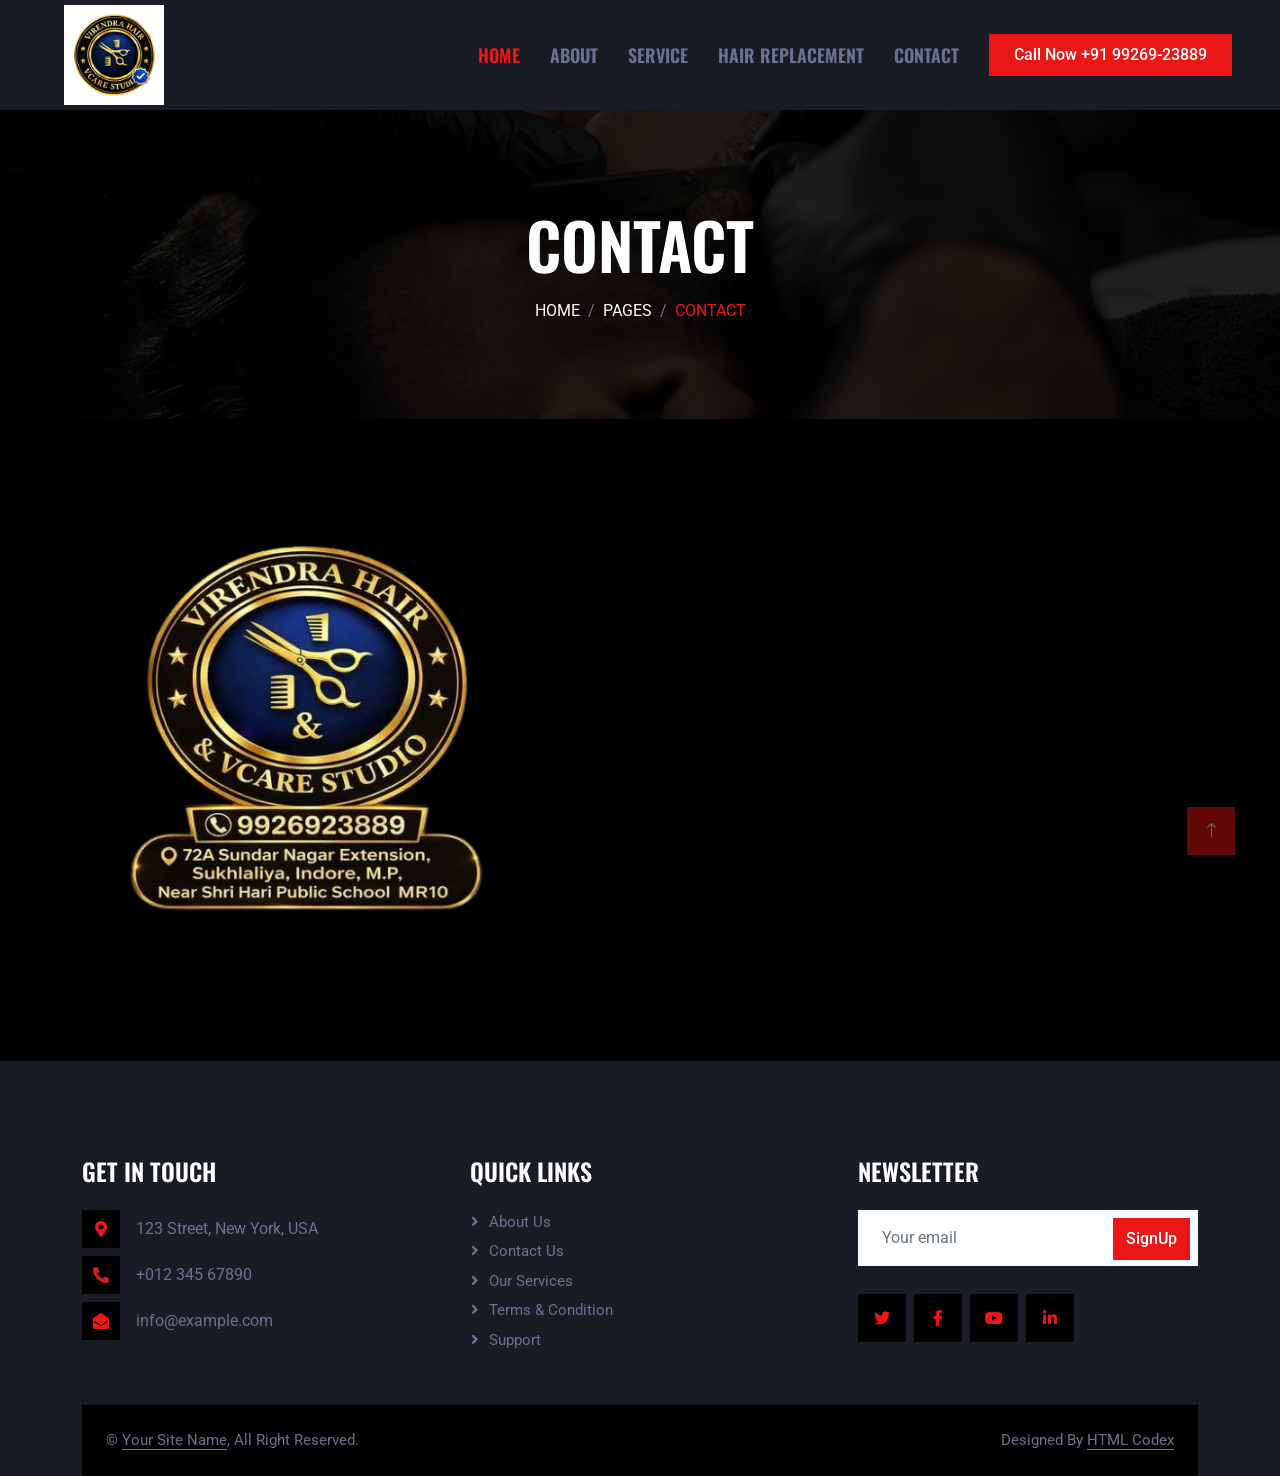
<file: contact.html>
<!DOCTYPE html>
<html lang="en">

<head>
    <meta charset="utf-8">
    <title>HairCut - Hair Salon HTML Template</title>
    <meta content="width=device-width, initial-scale=1.0" name="viewport">
    <meta content="" name="keywords">
    <meta content="" name="description">

    <!-- Favicon -->
    <link href="img/favicon.ico" rel="icon">

    <!-- Google Web Fonts -->
    <link rel="preconnect" href="https://fonts.googleapis.com">
    <link rel="preconnect" href="https://fonts.gstatic.com" crossorigin>
    <link href="https://fonts.googleapis.com/css2?family=Roboto:wght@400;500&family=Oswald:wght@600&display=swap" rel="stylesheet">

    <!-- Icon Font Stylesheet -->
    <link href="https://cdnjs.cloudflare.com/ajax/libs/font-awesome/5.10.0/css/all.min.css" rel="stylesheet">
    <link href="https://cdn.jsdelivr.net/npm/bootstrap-icons@1.4.1/font/bootstrap-icons.css" rel="stylesheet">

    <!-- Libraries Stylesheet -->
    <link href="lib/animate/animate.min.css" rel="stylesheet">
    <link href="lib/owlcarousel/assets/owl.carousel.min.css" rel="stylesheet">

    <!-- Customized Bootstrap Stylesheet -->
    <link href="css/bootstrap.min.css" rel="stylesheet">

    <!-- Template Stylesheet -->
    <link href="css/style.css" rel="stylesheet">
</head>

<body>
    <!-- Spinner Start -->
    <div id="spinner" class="show bg-dark position-fixed translate-middle w-100 vh-100 top-50 start-50 d-flex align-items-center justify-content-center">
        <div class="spinner-grow text-primary" style="width: 3rem; height: 3rem;" role="status">
            <span class="sr-only">Loading...</span>
        </div>
    </div>
    <!-- Spinner End -->


    <!-- Navbar Start -->
     <nav class="navbar navbar-expand-lg bg-secondary navbar-dark sticky-top py-lg-0 px-lg-5 wow fadeIn" data-wow-delay="0.1s">
        <a href="index.html" class="navbar-brand ms-4 ms-lg-0">
            <a class="navbar-brand" href="index.html">
               <img src="img/01.jpg" alt="logo" height="100" width="100">
            </a>
        </a>
        <button type="button" class="navbar-toggler me-4" data-bs-toggle="collapse" data-bs-target="#navbarCollapse">
            <span class="navbar-toggler-icon"></span>
        </button>
        <div class="collapse navbar-collapse" id="navbarCollapse">
            <div class="navbar-nav ms-auto p-4 p-lg-0">
                <a href="index.html" class="nav-item nav-link active">Home</a>
                <a href="about.html" class="nav-item nav-link">About</a>
                <a href="service.html" class="nav-item nav-link">Service</a>
                <a href="team.html" class="nav-item nav-link">Hair Replacement</a>
                <a href="contact.html" class="nav-item nav-link">Contact</a>
            </div>
    
            <a href="" class="btn btn-primary rounded-0 py-2 px-lg-4 d-none d-lg-block">Call Now +91 99269-23889</a>
            
        </div>
    </nav>
    <!-- Navbar End -->


    <!-- Page Header Start -->
    <div class="container-fluid page-header py-5 mb-5 wow fadeIn" data-wow-delay="0.1s">
        <div class="container text-center py-5">
            <h1 class="display-3 text-white text-uppercase mb-3 animated slideInDown">Contact</h1>
            <nav aria-label="breadcrumb animated slideInDown">
                <ol class="breadcrumb justify-content-center text-uppercase mb-0">
                    <li class="breadcrumb-item"><a class="text-white" href="#">Home</a></li>
                    <li class="breadcrumb-item"><a class="text-white" href="#">Pages</a></li>
                    <li class="breadcrumb-item text-primary active" aria-current="page">Contact</li>
                </ol>
            </nav>
        </div>
    </div>
    <!-- Page Header End -->

    <!-- Contact Start -->
    <div class="container-xxl py-5">
        <div class="container">
            <div class="row g-0">
                <div class="col-lg-6 wow fadeIn" data-wow-delay="0.1s">
                    <img src="img/18.png" alt="logo" height="450" width="450">
                </div>
                <div class="col-lg-6 wow fadeIn" data-wow-delay="0.5s">
                    <div class="h-100" style="min-height: 400px;">
                        <iframe class="google-map w-100 h-100" src="https://www.google.com/maps/embed?pb=!1m18!1m12!1m3!1d3679.140454325766!2d75.86629047515609!3d22.760168279358446!2m3!1f0!2f0!3f0!3m2!1i1024!2i768!4f13.1!3m3!1m2!1s0x3963033a5aef6909%3A0xee5d942ec6efc9e7!2sVirendra%20Hair%20%26%20vcare%20studio!5e0!3m2!1sen!2sin!4v1793638360397!5m2!1sen!2sin" width="600" height="450" style="border:0;" allowfullscreen="" loading="lazy" referrerpolicy="strict-origin-when-cross-origin"></iframe>
                    </div>
                </div>
            </div>
        </div>
    </div>
    <!-- Contact End -->


    <!-- Footer Start -->
    <div class="container-fluid bg-secondary text-light footer mt-5 pt-5 wow fadeIn" data-wow-delay="0.1s">
        <div class="container py-5">
            <div class="row g-5">
                <div class="col-lg-4 col-md-6">
                    <h4 class="text-uppercase mb-4">Get In Touch</h4>
                    <div class="d-flex align-items-center mb-2">
                        <div class="btn-square bg-dark flex-shrink-0 me-3">
                            <span class="fa fa-map-marker-alt text-primary"></span>
                        </div>
                        <span>123 Street, New York, USA</span>
                    </div>
                    <div class="d-flex align-items-center mb-2">
                        <div class="btn-square bg-dark flex-shrink-0 me-3">
                            <span class="fa fa-phone-alt text-primary"></span>
                        </div>
                        <span>+012 345 67890</span>
                    </div>
                    <div class="d-flex align-items-center">
                        <div class="btn-square bg-dark flex-shrink-0 me-3">
                            <span class="fa fa-envelope-open text-primary"></span>
                        </div>
                        <span>info@example.com</span>
                    </div>
                </div>
                <div class="col-lg-4 col-md-6">
                    <h4 class="text-uppercase mb-4">Quick Links</h4>
                    <a class="btn btn-link" href="">About Us</a>
                    <a class="btn btn-link" href="">Contact Us</a>
                    <a class="btn btn-link" href="">Our Services</a>
                    <a class="btn btn-link" href="">Terms & Condition</a>
                    <a class="btn btn-link" href="">Support</a>
                </div>
                <div class="col-lg-4 col-md-6">
                    <h4 class="text-uppercase mb-4">Newsletter</h4>
                    <div class="position-relative mb-4">
                        <input class="form-control border-0 w-100 py-3 ps-4 pe-5" type="text" placeholder="Your email">
                        <button type="button" class="btn btn-primary py-2 position-absolute top-0 end-0 mt-2 me-2">SignUp</button>
                    </div>
                    <div class="d-flex pt-1 m-n1">
                        <a class="btn btn-lg-square btn-dark text-primary m-1" href=""><i class="fab fa-twitter"></i></a>
                        <a class="btn btn-lg-square btn-dark text-primary m-1" href=""><i class="fab fa-facebook-f"></i></a>
                        <a class="btn btn-lg-square btn-dark text-primary m-1" href=""><i class="fab fa-youtube"></i></a>
                        <a class="btn btn-lg-square btn-dark text-primary m-1" href=""><i class="fab fa-linkedin-in"></i></a>
                    </div>
                </div>
            </div>
        </div>
        <div class="container">
            <div class="copyright">
                <div class="row">
                    <div class="col-md-6 text-center text-md-start mb-3 mb-md-0">
                        &copy; <a class="border-bottom" href="#">Your Site Name</a>, All Right Reserved.
                    </div>
                    <div class="col-md-6 text-center text-md-end">
                        <!--/*** This template is free as long as you keep the footer author’s credit link/attribution link/backlink. If you'd like to use the template without the footer author’s credit link/attribution link/backlink, you can purchase the Credit Removal License from "https://htmlcodex.com/credit-removal". Thank you for your support. ***/-->
                        Designed By <a class="border-bottom" href="https://htmlcodex.com">HTML Codex</a>
                    </div>
                </div>
            </div>
        </div>
    </div>
    <!-- Footer End -->


    <!-- Back to Top -->
    <a href="#" class="btn btn-primary btn-lg-square back-to-top"><i class="bi bi-arrow-up"></i></a>


    <!-- JavaScript Libraries -->
    <script src="https://code.jquery.com/jquery-3.4.1.min.js"></script>
    <script src="https://cdn.jsdelivr.net/npm/bootstrap@5.0.0/dist/js/bootstrap.bundle.min.js"></script>
    <script src="lib/wow/wow.min.js"></script>
    <script src="lib/easing/easing.min.js"></script>
    <script src="lib/waypoints/waypoints.min.js"></script>
    <script src="lib/owlcarousel/owl.carousel.min.js"></script>

    <!-- Template Javascript -->
    <script src="js/main.js"></script>
</body>

</html>




<!-- 
    https://github.com/Uday-my-git/virendra-Hair-vcare-studio.git

    echo "# virendra-Hair-vcare-studio" >> README.md
    git init
    git add README.md
    git commit -m "first commit"
    git branch -M main
    git remote add origin https://github.com/Uday-my-git/virendra-Hair-vcare-studio.git
    git push -u origin main

    git remote add origin https://github.com/Uday-my-git/virendra-Hair-vcare-studio.git
    git branch -M main
    git push -u origin main

-->
</file>
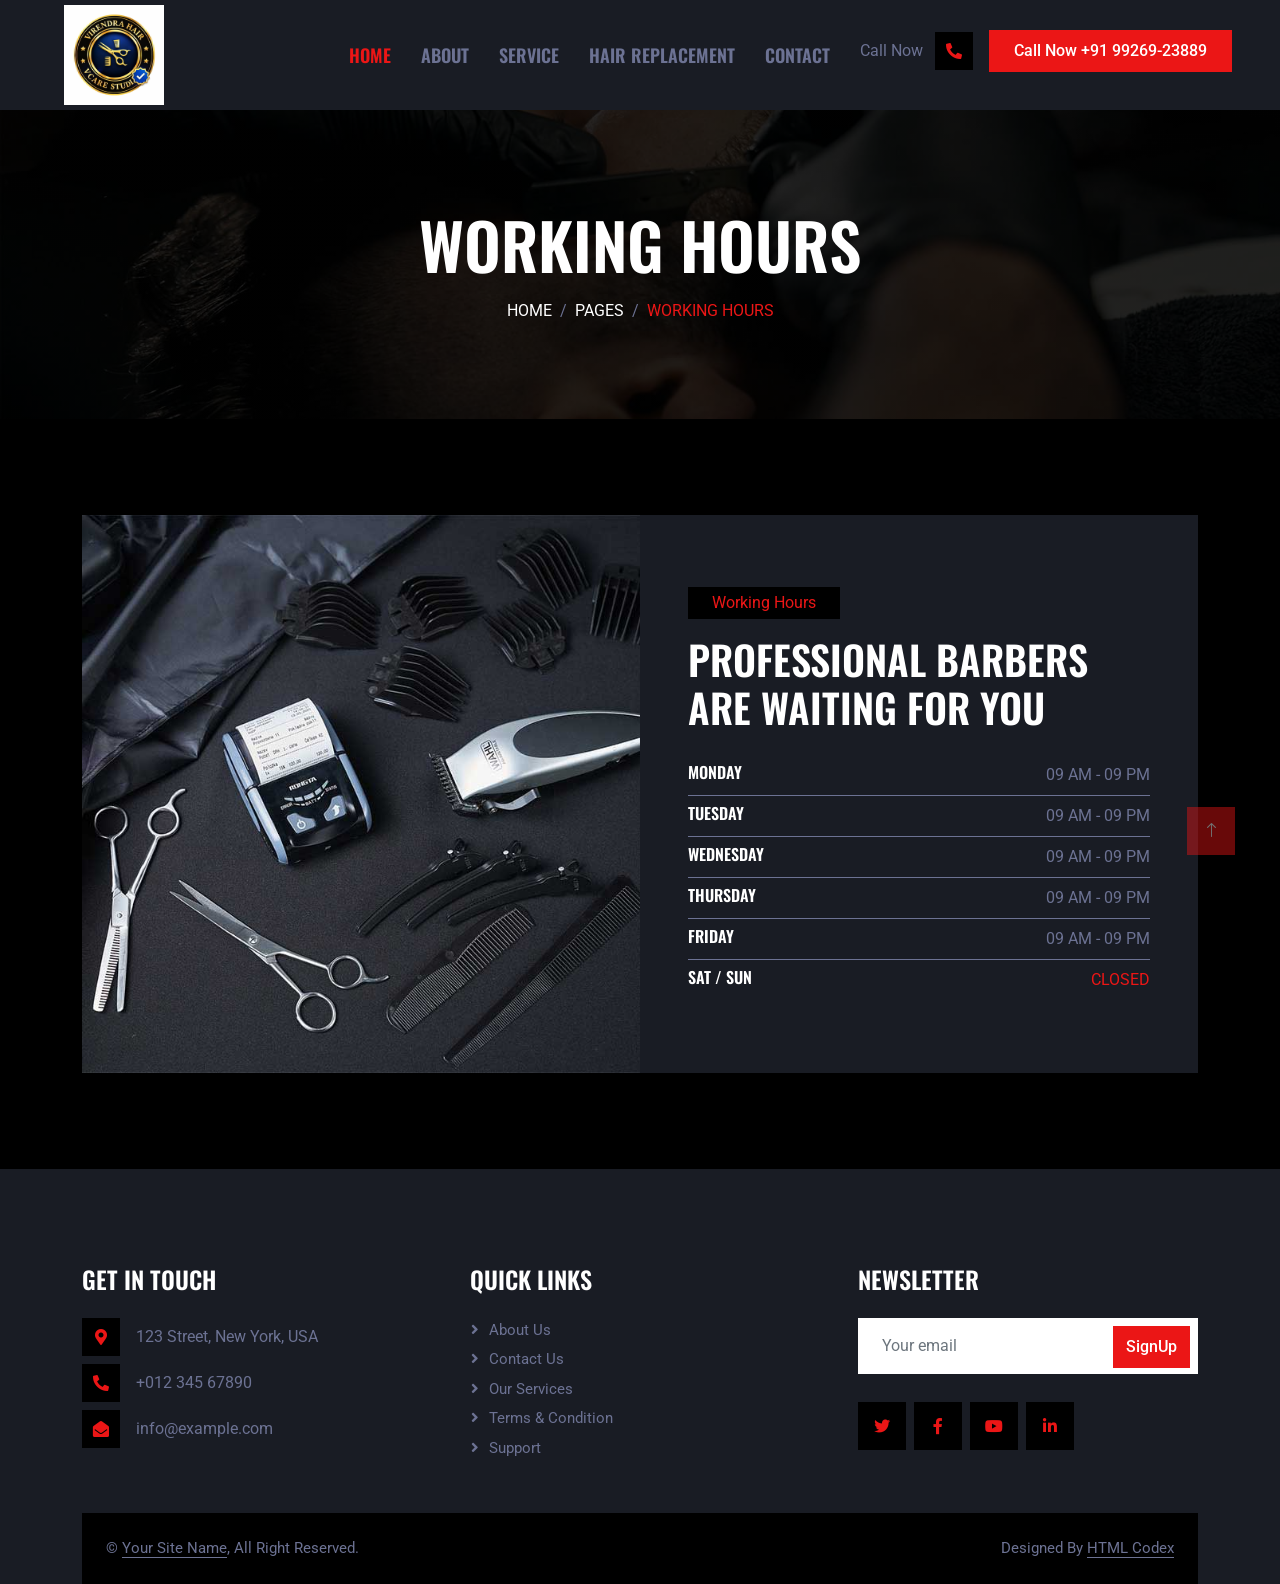
<file: open.html>
<!DOCTYPE html>
<html lang="en">

<head>
    <meta charset="utf-8">
    <title>HairCut - Hair Salon HTML Template</title>
    <meta content="width=device-width, initial-scale=1.0" name="viewport">
    <meta content="" name="keywords">
    <meta content="" name="description">

    <!-- Favicon -->
    <link href="img/favicon.ico" rel="icon">

    <!-- Google Web Fonts -->
    <link rel="preconnect" href="https://fonts.googleapis.com">
    <link rel="preconnect" href="https://fonts.gstatic.com" crossorigin>
    <link href="https://fonts.googleapis.com/css2?family=Roboto:wght@400;500&family=Oswald:wght@600&display=swap" rel="stylesheet">

    <!-- Icon Font Stylesheet -->
    <link href="https://cdnjs.cloudflare.com/ajax/libs/font-awesome/5.10.0/css/all.min.css" rel="stylesheet">
    <link href="https://cdn.jsdelivr.net/npm/bootstrap-icons@1.4.1/font/bootstrap-icons.css" rel="stylesheet">

    <!-- Libraries Stylesheet -->
    <link href="lib/animate/animate.min.css" rel="stylesheet">
    <link href="lib/owlcarousel/assets/owl.carousel.min.css" rel="stylesheet">

    <!-- Customized Bootstrap Stylesheet -->
    <link href="css/bootstrap.min.css" rel="stylesheet">

    <!-- Template Stylesheet -->
    <link href="css/style.css" rel="stylesheet">
</head>

<body>
    <!-- Spinner Start -->
    <div id="spinner" class="show bg-dark position-fixed translate-middle w-100 vh-100 top-50 start-50 d-flex align-items-center justify-content-center">
        <div class="spinner-grow text-primary" style="width: 3rem; height: 3rem;" role="status">
            <span class="sr-only">Loading...</span>
        </div>
    </div>
    <!-- Spinner End -->


    <!-- Navbar Start -->
    <nav class="navbar navbar-expand-lg bg-secondary navbar-dark sticky-top py-lg-0 px-lg-5 wow fadeIn" data-wow-delay="0.1s">
        <a href="index.html" class="navbar-brand ms-4 ms-lg-0">
            <a class="navbar-brand" href="index.html">
               <img src="img/01.jpg" alt="logo" height="100" width="100">
            </a>
        </a>
        <button type="button" class="navbar-toggler me-4" data-bs-toggle="collapse" data-bs-target="#navbarCollapse">
            <span class="navbar-toggler-icon"></span>
        </button>
        <div class="collapse navbar-collapse" id="navbarCollapse">
            <div class="navbar-nav ms-auto p-4 p-lg-0">
                <a href="index.html" class="nav-item nav-link active">Home</a>
                <a href="about.html" class="nav-item nav-link">About</a>
                <a href="service.html" class="nav-item nav-link">Service</a>
                <a href="team.html" class="nav-item nav-link">Hair Replacement</a>
                <a href="contact.html" class="nav-item nav-link">Contact</a>
            </div>
    
            <div class="d-flex align-items-center mb-2">
                Call Now &nbsp;&nbsp;
                <div class="btn-square bg-dark flex-shrink-0 me-3">
                    <span class="fa fa-phone-alt text-primary"></span>
                </div>
                <a href="" class="btn btn-primary rounded-0 py-2 px-lg-4 d-none d-lg-block">Call Now +91 99269-23889</a>
            </div>
            
        </div>
    </nav>
    <!-- Navbar End -->


    <!-- Page Header Start -->
    <div class="container-fluid page-header py-5 mb-5 wow fadeIn" data-wow-delay="0.1s">
        <div class="container text-center py-5">
            <h1 class="display-3 text-white text-uppercase mb-3 animated slideInDown">Working Hours</h1>
            <nav aria-label="breadcrumb animated slideInDown">
                <ol class="breadcrumb justify-content-center text-uppercase mb-0">
                    <li class="breadcrumb-item"><a class="text-white" href="#">Home</a></li>
                    <li class="breadcrumb-item"><a class="text-white" href="#">Pages</a></li>
                    <li class="breadcrumb-item text-primary active" aria-current="page">Working Hours</li>
                </ol>
            </nav>
        </div>
    </div>
    <!-- Page Header End -->


    <!-- Working Hours Start -->
    <div class="container-xxl py-5">
        <div class="container">
            <div class="row g-0">
                <div class="col-lg-6 wow fadeIn" data-wow-delay="0.1s">
                    <div class="h-100">
                        <img class="img-fluid h-100" src="img/open.jpg" alt="">
                    </div>
                </div>
                <div class="col-lg-6 wow fadeIn" data-wow-delay="0.5s">
                    <div class="bg-secondary h-100 d-flex flex-column justify-content-center p-5">
                        <p class="d-inline-flex bg-dark text-primary py-1 px-4 me-auto">Working Hours</p>
                        <h1 class="text-uppercase mb-4">Professional Barbers Are Waiting For You</h1>
                        <div>
                            <div class="d-flex justify-content-between border-bottom py-2">
                                <h6 class="text-uppercase mb-0">Monday</h6>
                                <span class="text-uppercase">09 AM - 09 PM</span>
                            </div>
                            <div class="d-flex justify-content-between border-bottom py-2">
                                <h6 class="text-uppercase mb-0">Tuesday</h6>
                                <span class="text-uppercase">09 AM - 09 PM</span>
                            </div>
                            <div class="d-flex justify-content-between border-bottom py-2">
                                <h6 class="text-uppercase mb-0">Wednesday</h6>
                                <span class="text-uppercase">09 AM - 09 PM</span>
                            </div>
                            <div class="d-flex justify-content-between border-bottom py-2">
                                <h6 class="text-uppercase mb-0">Thursday</h6>
                                <span class="text-uppercase">09 AM - 09 PM</span>
                            </div>
                            <div class="d-flex justify-content-between border-bottom py-2">
                                <h6 class="text-uppercase mb-0">Friday</h6>
                                <span class="text-uppercase">09 AM - 09 PM</span>
                            </div>
                            <div class="d-flex justify-content-between py-2">
                                <h6 class="text-uppercase mb-0">Sat / Sun</h6>
                                <span class="text-uppercase text-primary">Closed</span>
                            </div>
                        </div>
                    </div>
                </div>
            </div>
        </div>
    </div>
    <!-- Working Hours End -->


    <!-- Footer Start -->
    <div class="container-fluid bg-secondary text-light footer mt-5 pt-5 wow fadeIn" data-wow-delay="0.1s">
        <div class="container py-5">
            <div class="row g-5">
                <div class="col-lg-4 col-md-6">
                    <h4 class="text-uppercase mb-4">Get In Touch</h4>
                    <div class="d-flex align-items-center mb-2">
                        <div class="btn-square bg-dark flex-shrink-0 me-3">
                            <span class="fa fa-map-marker-alt text-primary"></span>
                        </div>
                        <span>123 Street, New York, USA</span>
                    </div>
                    <div class="d-flex align-items-center mb-2">
                        <div class="btn-square bg-dark flex-shrink-0 me-3">
                            <span class="fa fa-phone-alt text-primary"></span>
                        </div>
                        <span>+012 345 67890</span>
                    </div>
                    <div class="d-flex align-items-center">
                        <div class="btn-square bg-dark flex-shrink-0 me-3">
                            <span class="fa fa-envelope-open text-primary"></span>
                        </div>
                        <span>info@example.com</span>
                    </div>
                </div>
                <div class="col-lg-4 col-md-6">
                    <h4 class="text-uppercase mb-4">Quick Links</h4>
                    <a class="btn btn-link" href="">About Us</a>
                    <a class="btn btn-link" href="">Contact Us</a>
                    <a class="btn btn-link" href="">Our Services</a>
                    <a class="btn btn-link" href="">Terms & Condition</a>
                    <a class="btn btn-link" href="">Support</a>
                </div>
                <div class="col-lg-4 col-md-6">
                    <h4 class="text-uppercase mb-4">Newsletter</h4>
                    <div class="position-relative mb-4">
                        <input class="form-control border-0 w-100 py-3 ps-4 pe-5" type="text" placeholder="Your email">
                        <button type="button" class="btn btn-primary py-2 position-absolute top-0 end-0 mt-2 me-2">SignUp</button>
                    </div>
                    <div class="d-flex pt-1 m-n1">
                        <a class="btn btn-lg-square btn-dark text-primary m-1" href=""><i class="fab fa-twitter"></i></a>
                        <a class="btn btn-lg-square btn-dark text-primary m-1" href=""><i class="fab fa-facebook-f"></i></a>
                        <a class="btn btn-lg-square btn-dark text-primary m-1" href=""><i class="fab fa-youtube"></i></a>
                        <a class="btn btn-lg-square btn-dark text-primary m-1" href=""><i class="fab fa-linkedin-in"></i></a>
                    </div>
                </div>
            </div>
        </div>
        <div class="container">
            <div class="copyright">
                <div class="row">
                    <div class="col-md-6 text-center text-md-start mb-3 mb-md-0">
                        &copy; <a class="border-bottom" href="#">Your Site Name</a>, All Right Reserved.
                    </div>
                    <div class="col-md-6 text-center text-md-end">
                        <!--/*** This template is free as long as you keep the footer author’s credit link/attribution link/backlink. If you'd like to use the template without the footer author’s credit link/attribution link/backlink, you can purchase the Credit Removal License from "https://htmlcodex.com/credit-removal". Thank you for your support. ***/-->
                        Designed By <a class="border-bottom" href="https://htmlcodex.com">HTML Codex</a>
                    </div>
                </div>
            </div>
        </div>
    </div>
    <!-- Footer End -->


    <!-- Back to Top -->
    <a href="#" class="btn btn-primary btn-lg-square back-to-top"><i class="bi bi-arrow-up"></i></a>


    <!-- JavaScript Libraries -->
    <script src="https://code.jquery.com/jquery-3.4.1.min.js"></script>
    <script src="https://cdn.jsdelivr.net/npm/bootstrap@5.0.0/dist/js/bootstrap.bundle.min.js"></script>
    <script src="lib/wow/wow.min.js"></script>
    <script src="lib/easing/easing.min.js"></script>
    <script src="lib/waypoints/waypoints.min.js"></script>
    <script src="lib/owlcarousel/owl.carousel.min.js"></script>

    <!-- Template Javascript -->
    <script src="js/main.js"></script>
</body>

</html>
</file>
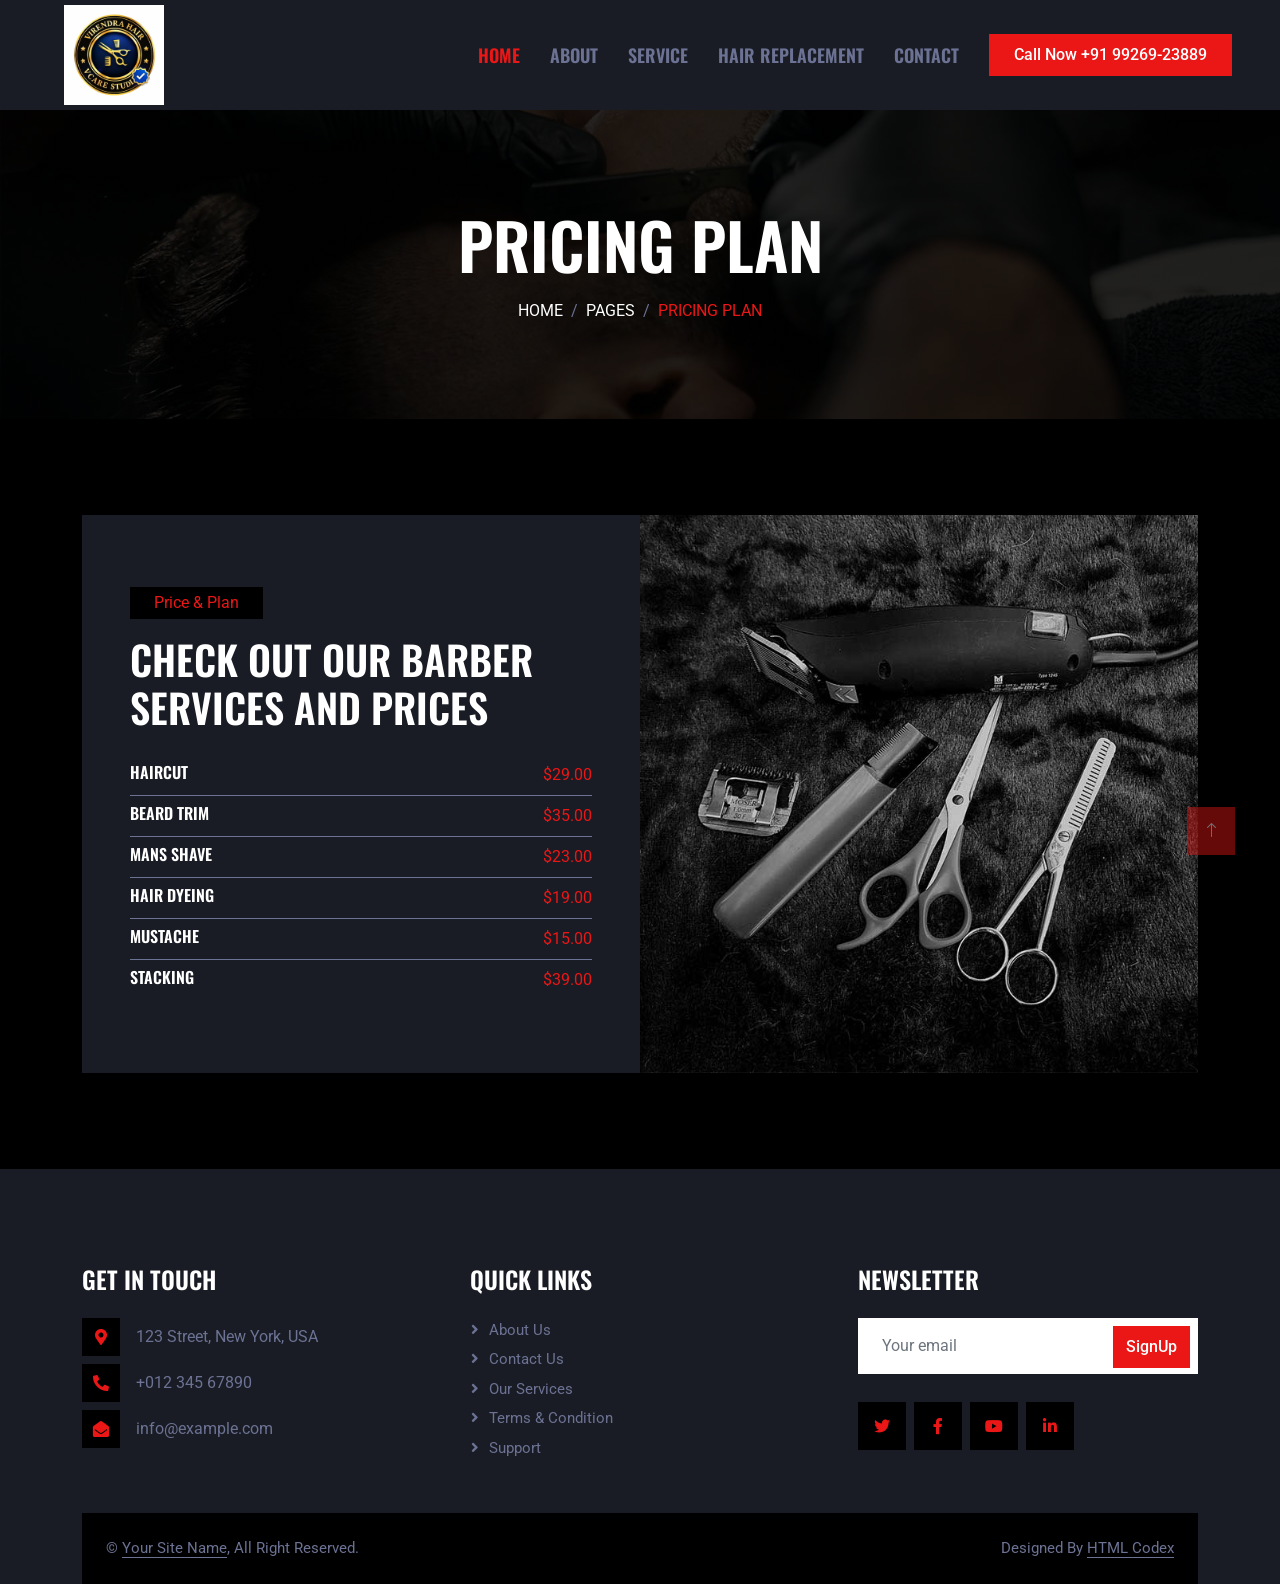
<file: price.html>
<!DOCTYPE html>
<html lang="en">

<head>
    <meta charset="utf-8">
    <title>HairCut - Hair Salon HTML Template</title>
    <meta content="width=device-width, initial-scale=1.0" name="viewport">
    <meta content="" name="keywords">
    <meta content="" name="description">

    <!-- Favicon -->
    <link href="img/favicon.ico" rel="icon">

    <!-- Google Web Fonts -->
    <link rel="preconnect" href="https://fonts.googleapis.com">
    <link rel="preconnect" href="https://fonts.gstatic.com" crossorigin>
    <link href="https://fonts.googleapis.com/css2?family=Roboto:wght@400;500&family=Oswald:wght@600&display=swap" rel="stylesheet">

    <!-- Icon Font Stylesheet -->
    <link href="https://cdnjs.cloudflare.com/ajax/libs/font-awesome/5.10.0/css/all.min.css" rel="stylesheet">
    <link href="https://cdn.jsdelivr.net/npm/bootstrap-icons@1.4.1/font/bootstrap-icons.css" rel="stylesheet">

    <!-- Libraries Stylesheet -->
    <link href="lib/animate/animate.min.css" rel="stylesheet">
    <link href="lib/owlcarousel/assets/owl.carousel.min.css" rel="stylesheet">

    <!-- Customized Bootstrap Stylesheet -->
    <link href="css/bootstrap.min.css" rel="stylesheet">

    <!-- Template Stylesheet -->
    <link href="css/style.css" rel="stylesheet">
</head>

<body>
    <!-- Spinner Start -->
    <div id="spinner" class="show bg-dark position-fixed translate-middle w-100 vh-100 top-50 start-50 d-flex align-items-center justify-content-center">
        <div class="spinner-grow text-primary" style="width: 3rem; height: 3rem;" role="status">
            <span class="sr-only">Loading...</span>
        </div>
    </div>


    <!-- Navbar Start -->
     <nav class="navbar navbar-expand-lg bg-secondary navbar-dark sticky-top py-lg-0 px-lg-5 wow fadeIn" data-wow-delay="0.1s">
        <a href="index.html" class="navbar-brand ms-4 ms-lg-0">
            <a class="navbar-brand" href="index.html">
               <img src="img/01.jpg" alt="logo" height="100" width="100">
            </a>
        </a>
        <button type="button" class="navbar-toggler me-4" data-bs-toggle="collapse" data-bs-target="#navbarCollapse">
            <span class="navbar-toggler-icon"></span>
        </button>
        <div class="collapse navbar-collapse" id="navbarCollapse">
            <div class="navbar-nav ms-auto p-4 p-lg-0">
                <a href="index.html" class="nav-item nav-link active">Home</a>
                <a href="about.html" class="nav-item nav-link">About</a>
                <a href="service.html" class="nav-item nav-link">Service</a>
                <a href="team.html" class="nav-item nav-link">Hair Replacement</a>
                <a href="contact.html" class="nav-item nav-link">Contact</a>
            </div>
    
           <a href="" class="btn btn-primary rounded-0 py-2 px-lg-4 d-none d-lg-block">Call Now +91 99269-23889</a>
            
        </div>
    </nav>
    <!-- Navbar End -->


    <!-- Page Header Start -->
    <div class="container-fluid page-header py-5 mb-5 wow fadeIn" data-wow-delay="0.1s">
        <div class="container text-center py-5">
            <h1 class="display-3 text-white text-uppercase mb-3 animated slideInDown">Pricing Plan</h1>
            <nav aria-label="breadcrumb animated slideInDown">
                <ol class="breadcrumb justify-content-center text-uppercase mb-0">
                    <li class="breadcrumb-item"><a class="text-white" href="#">Home</a></li>
                    <li class="breadcrumb-item"><a class="text-white" href="#">Pages</a></li>
                    <li class="breadcrumb-item text-primary active" aria-current="page">Pricing Plan</li>
                </ol>
            </nav>
        </div>
    </div>
    <!-- Page Header End -->


    <!-- Price Start -->
    <div class="container-xxl py-5">
        <div class="container">
            <div class="row g-0">
                <div class="col-lg-6 wow fadeIn" data-wow-delay="0.1s">
                    <div class="bg-secondary h-100 d-flex flex-column justify-content-center p-5">
                        <p class="d-inline-flex bg-dark text-primary py-1 px-4 me-auto">Price & Plan</p>
                        <h1 class="text-uppercase mb-4">Check Out Our Barber Services And Prices</h1>
                        <div>
                            <div class="d-flex justify-content-between border-bottom py-2">
                                <h6 class="text-uppercase mb-0">Haircut</h6>
                                <span class="text-uppercase text-primary">$29.00</span>
                            </div>
                            <div class="d-flex justify-content-between border-bottom py-2">
                                <h6 class="text-uppercase mb-0">Beard Trim</h6>
                                <span class="text-uppercase text-primary">$35.00</span>
                            </div>
                            <div class="d-flex justify-content-between border-bottom py-2">
                                <h6 class="text-uppercase mb-0">Mans Shave</h6>
                                <span class="text-uppercase text-primary">$23.00</span>
                            </div>
                            <div class="d-flex justify-content-between border-bottom py-2">
                                <h6 class="text-uppercase mb-0">Hair Dyeing</h6>
                                <span class="text-uppercase text-primary">$19.00</span>
                            </div>
                            <div class="d-flex justify-content-between border-bottom py-2">
                                <h6 class="text-uppercase mb-0">Mustache</h6>
                                <span class="text-uppercase text-primary">$15.00</span>
                            </div>
                            <div class="d-flex justify-content-between py-2">
                                <h6 class="text-uppercase mb-0">Stacking</h6>
                                <span class="text-uppercase text-primary">$39.00</span>
                            </div>
                        </div>
                    </div>
                </div>
                <div class="col-lg-6 wow fadeIn" data-wow-delay="0.5s">
                    <div class="h-100">
                        <img class="img-fluid h-100" src="img/price.jpg" alt="">
                    </div>
                </div>
            </div>
        </div>
    </div>
    <!-- Price End -->


    <!-- Footer Start -->
    <div class="container-fluid bg-secondary text-light footer mt-5 pt-5 wow fadeIn" data-wow-delay="0.1s">
        <div class="container py-5">
            <div class="row g-5">
                <div class="col-lg-4 col-md-6">
                    <h4 class="text-uppercase mb-4">Get In Touch</h4>
                    <div class="d-flex align-items-center mb-2">
                        <div class="btn-square bg-dark flex-shrink-0 me-3">
                            <span class="fa fa-map-marker-alt text-primary"></span>
                        </div>
                        <span>123 Street, New York, USA</span>
                    </div>
                    <div class="d-flex align-items-center mb-2">
                        <div class="btn-square bg-dark flex-shrink-0 me-3">
                            <span class="fa fa-phone-alt text-primary"></span>
                        </div>
                        <span>+012 345 67890</span>
                    </div>
                    <div class="d-flex align-items-center">
                        <div class="btn-square bg-dark flex-shrink-0 me-3">
                            <span class="fa fa-envelope-open text-primary"></span>
                        </div>
                        <span>info@example.com</span>
                    </div>
                </div>
                <div class="col-lg-4 col-md-6">
                    <h4 class="text-uppercase mb-4">Quick Links</h4>
                    <a class="btn btn-link" href="">About Us</a>
                    <a class="btn btn-link" href="">Contact Us</a>
                    <a class="btn btn-link" href="">Our Services</a>
                    <a class="btn btn-link" href="">Terms & Condition</a>
                    <a class="btn btn-link" href="">Support</a>
                </div>
                <div class="col-lg-4 col-md-6">
                    <h4 class="text-uppercase mb-4">Newsletter</h4>
                    <div class="position-relative mb-4">
                        <input class="form-control border-0 w-100 py-3 ps-4 pe-5" type="text" placeholder="Your email">
                        <button type="button" class="btn btn-primary py-2 position-absolute top-0 end-0 mt-2 me-2">SignUp</button>
                    </div>
                    <div class="d-flex pt-1 m-n1">
                        <a class="btn btn-lg-square btn-dark text-primary m-1" href=""><i class="fab fa-twitter"></i></a>
                        <a class="btn btn-lg-square btn-dark text-primary m-1" href=""><i class="fab fa-facebook-f"></i></a>
                        <a class="btn btn-lg-square btn-dark text-primary m-1" href=""><i class="fab fa-youtube"></i></a>
                        <a class="btn btn-lg-square btn-dark text-primary m-1" href=""><i class="fab fa-linkedin-in"></i></a>
                    </div>
                </div>
            </div>
        </div>
        <div class="container">
            <div class="copyright">
                <div class="row">
                    <div class="col-md-6 text-center text-md-start mb-3 mb-md-0">
                        &copy; <a class="border-bottom" href="#">Your Site Name</a>, All Right Reserved.
                    </div>
                    <div class="col-md-6 text-center text-md-end">
                        <!--/*** This template is free as long as you keep the footer author’s credit link/attribution link/backlink. If you'd like to use the template without the footer author’s credit link/attribution link/backlink, you can purchase the Credit Removal License from "https://htmlcodex.com/credit-removal". Thank you for your support. ***/-->
                        Designed By <a class="border-bottom" href="https://htmlcodex.com">HTML Codex</a>
                    </div>
                </div>
            </div>
        </div>
    </div>
    <!-- Footer End -->


    <!-- Back to Top -->
    <a href="#" class="btn btn-primary btn-lg-square back-to-top"><i class="bi bi-arrow-up"></i></a>


    <!-- JavaScript Libraries -->
    <script src="https://code.jquery.com/jquery-3.4.1.min.js"></script>
    <script src="https://cdn.jsdelivr.net/npm/bootstrap@5.0.0/dist/js/bootstrap.bundle.min.js"></script>
    <script src="lib/wow/wow.min.js"></script>
    <script src="lib/easing/easing.min.js"></script>
    <script src="lib/waypoints/waypoints.min.js"></script>
    <script src="lib/owlcarousel/owl.carousel.min.js"></script>

    <!-- Template Javascript -->
    <script src="js/main.js"></script>
</body>

</html>
</file>
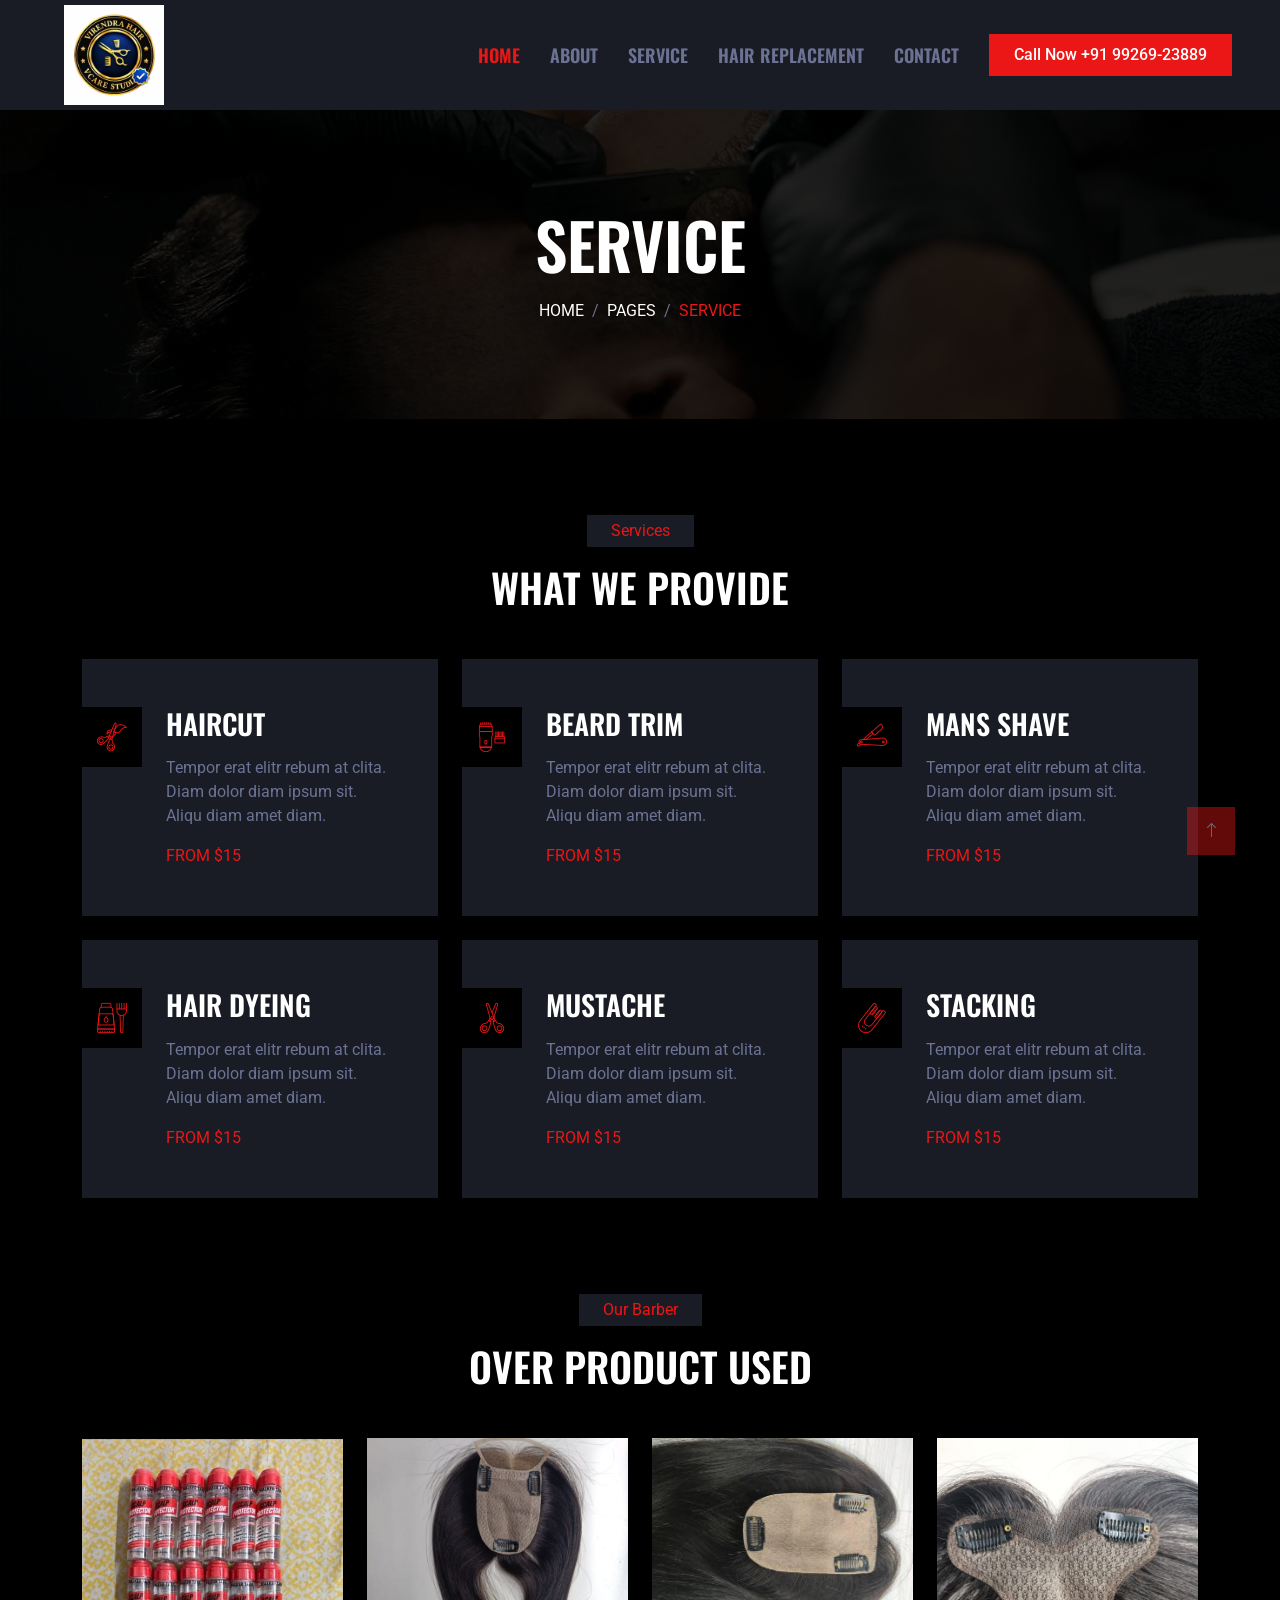
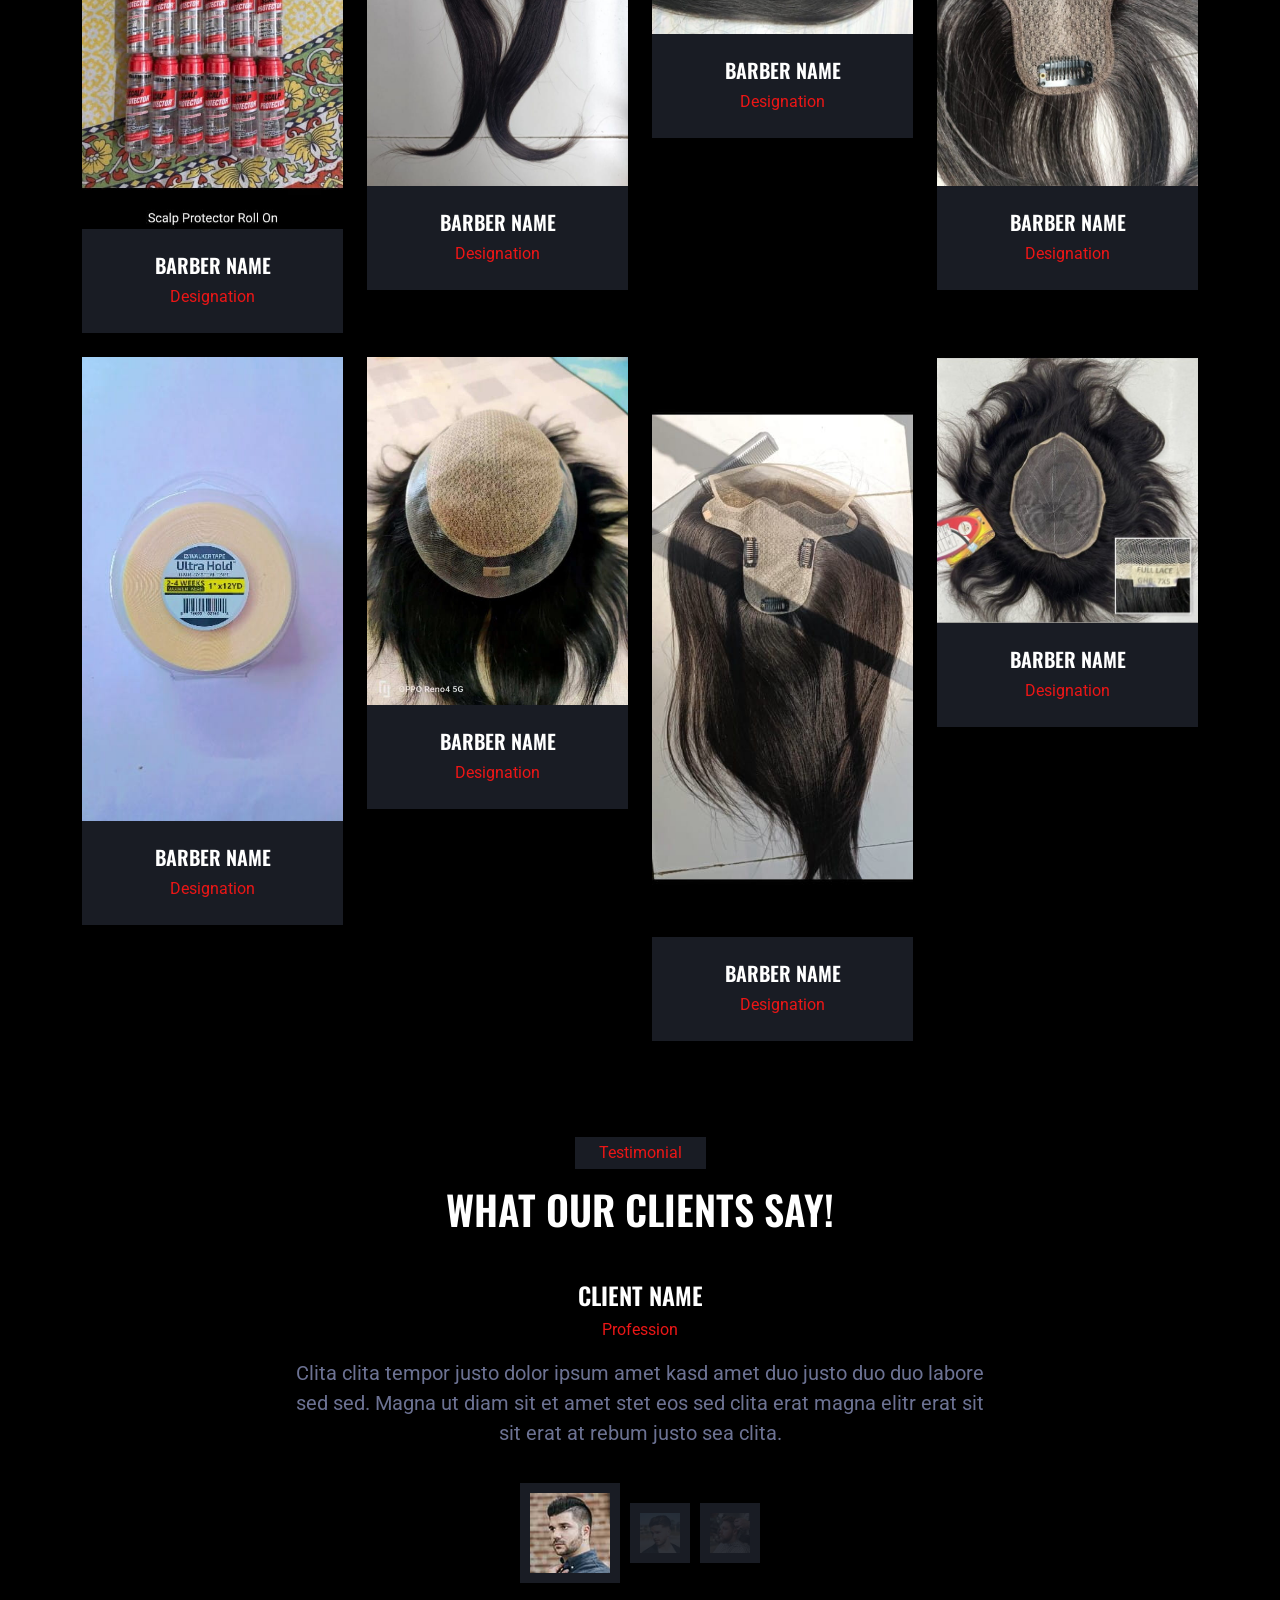
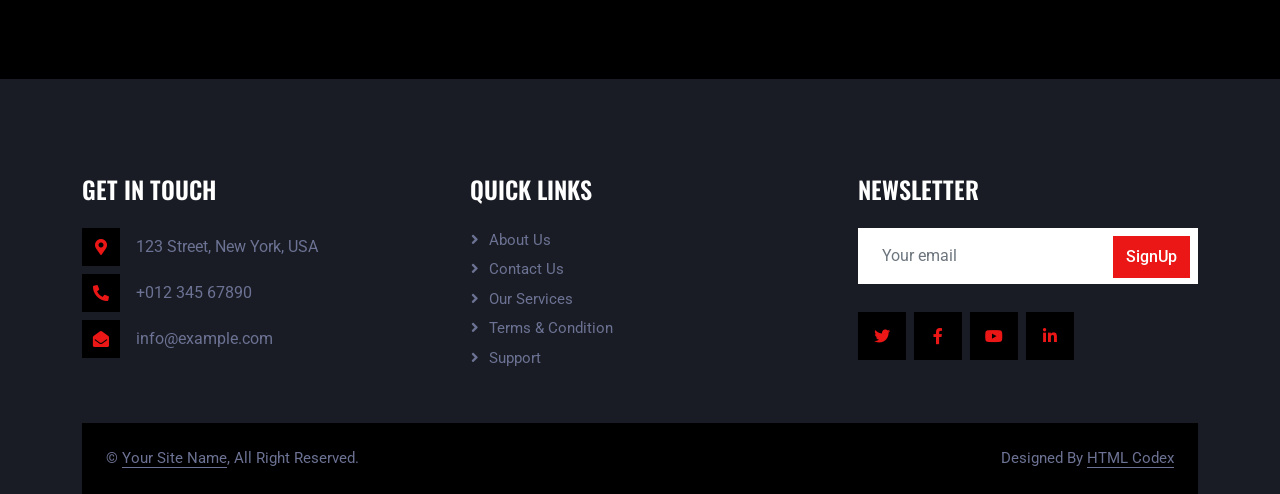
<file: service.html>
<!DOCTYPE html>
<html lang="en">

<head>
    <meta charset="utf-8">
    <title>HairCut - Hair Salon HTML Template</title>
    <meta content="width=device-width, initial-scale=1.0" name="viewport">
    <meta content="" name="keywords">
    <meta content="" name="description">

    <!-- Favicon -->
    <link href="img/favicon.ico" rel="icon">

    <!-- Google Web Fonts -->
    <link rel="preconnect" href="https://fonts.googleapis.com">
    <link rel="preconnect" href="https://fonts.gstatic.com" crossorigin>
    <link href="https://fonts.googleapis.com/css2?family=Roboto:wght@400;500&family=Oswald:wght@600&display=swap" rel="stylesheet">

    <!-- Icon Font Stylesheet -->
    <link href="https://cdnjs.cloudflare.com/ajax/libs/font-awesome/5.10.0/css/all.min.css" rel="stylesheet">
    <link href="https://cdn.jsdelivr.net/npm/bootstrap-icons@1.4.1/font/bootstrap-icons.css" rel="stylesheet">

    <!-- Libraries Stylesheet -->
    <link href="lib/animate/animate.min.css" rel="stylesheet">
    <link href="lib/owlcarousel/assets/owl.carousel.min.css" rel="stylesheet">

    <!-- Customized Bootstrap Stylesheet -->
    <link href="css/bootstrap.min.css" rel="stylesheet">

    <!-- Template Stylesheet -->
    <link href="css/style.css" rel="stylesheet">
</head>

<body>
    <!-- Spinner Start -->
    <div id="spinner" class="show bg-dark position-fixed translate-middle w-100 vh-100 top-50 start-50 d-flex align-items-center justify-content-center">
        <div class="spinner-grow text-primary" style="width: 3rem; height: 3rem;" role="status">
            <span class="sr-only">Loading...</span>
        </div>
    </div>
    <!-- Spinner End -->

    <!-- Navbar Start -->
 <nav class="navbar navbar-expand-lg bg-secondary navbar-dark sticky-top py-lg-0 px-lg-5 wow fadeIn" data-wow-delay="0.1s">
        <a href="index.html" class="navbar-brand ms-4 ms-lg-0">
            <a class="navbar-brand" href="index.html">
               <img src="img/01.jpg" alt="logo" height="100" width="100">
            </a>
        </a>
        <button type="button" class="navbar-toggler me-4" data-bs-toggle="collapse" data-bs-target="#navbarCollapse">
            <span class="navbar-toggler-icon"></span>
        </button>
        <div class="collapse navbar-collapse" id="navbarCollapse">
           <div class="navbar-nav ms-auto p-4 p-lg-0">
                <a href="index.html" class="nav-item nav-link active">Home</a>
                <a href="about.html" class="nav-item nav-link">About</a>
                <a href="service.html" class="nav-item nav-link">Service</a>
                <a href="team.html" class="nav-item nav-link">Hair Replacement</a>
                <a href="contact.html" class="nav-item nav-link">Contact</a>
            </div>
    
            <a href="" class="btn btn-primary rounded-0 py-2 px-lg-4 d-none d-lg-block">Call Now +91 99269-23889</a>
            
        </div>
    </nav>
    <!-- Navbar End -->


    <!-- Page Header Start -->
    <div class="container-fluid page-header py-5 mb-5 wow fadeIn" data-wow-delay="0.1s">
        <div class="container text-center py-5">
            <h1 class="display-3 text-white text-uppercase mb-3 animated slideInDown">Service</h1>
            <nav aria-label="breadcrumb animated slideInDown">
                <ol class="breadcrumb justify-content-center text-uppercase mb-0">
                    <li class="breadcrumb-item"><a class="text-white" href="#">Home</a></li>
                    <li class="breadcrumb-item"><a class="text-white" href="#">Pages</a></li>
                    <li class="breadcrumb-item text-primary active" aria-current="page">Service</li>
                </ol>
            </nav>
        </div>
    </div>
    <!-- Page Header End -->


    <!-- Service Start -->
    <div class="container-xxl py-5">
        <div class="container">
            <div class="text-center mx-auto mb-5 wow fadeInUp" data-wow-delay="0.1s" style="max-width: 600px;">
                <p class="d-inline-block bg-secondary text-primary py-1 px-4">Services</p>
                <h1 class="text-uppercase">What We Provide</h1>
            </div>
            <div class="row g-4">
                <div class="col-lg-4 col-md-6 wow fadeInUp" data-wow-delay="0.1s">
                    <div class="service-item position-relative overflow-hidden bg-secondary d-flex h-100 p-5 ps-0">
                        <div class="bg-dark d-flex flex-shrink-0 align-items-center justify-content-center" style="width: 60px; height: 60px;">
                            <img class="img-fluid" src="img/haircut.png" alt="">
                        </div>
                        <div class="ps-4">
                            <h3 class="text-uppercase mb-3">Haircut</h3>
                            <p>Tempor erat elitr rebum at clita. Diam dolor diam ipsum sit. Aliqu diam amet diam.</p>
                            <span class="text-uppercase text-primary">From $15</span>
                        </div>
                        <a class="btn btn-square" href=""><i class="fa fa-plus text-primary"></i></a>
                    </div>
                </div>
                <div class="col-lg-4 col-md-6 wow fadeInUp" data-wow-delay="0.3s">
                    <div class="service-item position-relative overflow-hidden bg-secondary d-flex h-100 p-5 ps-0">
                        <div class="bg-dark d-flex flex-shrink-0 align-items-center justify-content-center" style="width: 60px; height: 60px;">
                            <img class="img-fluid" src="img/beard-trim.png" alt="">
                        </div>
                        <div class="ps-4">
                            <h3 class="text-uppercase mb-3">Beard Trim</h3>
                            <p>Tempor erat elitr rebum at clita. Diam dolor diam ipsum sit. Aliqu diam amet diam.</p>
                            <span class="text-uppercase text-primary">From $15</span>
                        </div>
                        <a class="btn btn-square" href=""><i class="fa fa-plus text-primary"></i></a>
                    </div>
                </div>
                <div class="col-lg-4 col-md-6 wow fadeInUp" data-wow-delay="0.5s">
                    <div class="service-item position-relative overflow-hidden bg-secondary d-flex h-100 p-5 ps-0">
                        <div class="bg-dark d-flex flex-shrink-0 align-items-center justify-content-center" style="width: 60px; height: 60px;">
                            <img class="img-fluid" src="img/mans-shave.png" alt="">
                        </div>
                        <div class="ps-4">
                            <h3 class="text-uppercase mb-3">Mans Shave</h3>
                            <p>Tempor erat elitr rebum at clita. Diam dolor diam ipsum sit. Aliqu diam amet diam.</p>
                            <span class="text-uppercase text-primary">From $15</span>
                        </div>
                        <a class="btn btn-square" href=""><i class="fa fa-plus text-primary"></i></a>
                    </div>
                </div>
                <div class="col-lg-4 col-md-6 wow fadeInUp" data-wow-delay="0.1s">
                    <div class="service-item position-relative overflow-hidden bg-secondary d-flex h-100 p-5 ps-0">
                        <div class="bg-dark d-flex flex-shrink-0 align-items-center justify-content-center" style="width: 60px; height: 60px;">
                            <img class="img-fluid" src="img/hair-dyeing.png" alt="">
                        </div>
                        <div class="ps-4">
                            <h3 class="text-uppercase mb-3">Hair Dyeing</h3>
                            <p>Tempor erat elitr rebum at clita. Diam dolor diam ipsum sit. Aliqu diam amet diam.</p>
                            <span class="text-uppercase text-primary">From $15</span>
                        </div>
                        <a class="btn btn-square" href=""><i class="fa fa-plus text-primary"></i></a>
                    </div>
                </div>
                <div class="col-lg-4 col-md-6 wow fadeInUp" data-wow-delay="0.3s">
                    <div class="service-item position-relative overflow-hidden bg-secondary d-flex h-100 p-5 ps-0">
                        <div class="bg-dark d-flex flex-shrink-0 align-items-center justify-content-center" style="width: 60px; height: 60px;">
                            <img class="img-fluid" src="img/mustache.png" alt="">
                        </div>
                        <div class="ps-4">
                            <h3 class="text-uppercase mb-3">Mustache</h3>
                            <p>Tempor erat elitr rebum at clita. Diam dolor diam ipsum sit. Aliqu diam amet diam.</p>
                            <span class="text-uppercase text-primary">From $15</span>
                        </div>
                        <a class="btn btn-square" href=""><i class="fa fa-plus text-primary"></i></a>
                    </div>
                </div>
                <div class="col-lg-4 col-md-6 wow fadeInUp" data-wow-delay="0.5s">
                    <div class="service-item position-relative overflow-hidden bg-secondary d-flex h-100 p-5 ps-0">
                        <div class="bg-dark d-flex flex-shrink-0 align-items-center justify-content-center" style="width: 60px; height: 60px;">
                            <img class="img-fluid" src="img/stacking.png" alt="">
                        </div>
                        <div class="ps-4">
                            <h3 class="text-uppercase mb-3">Stacking</h3>
                            <p>Tempor erat elitr rebum at clita. Diam dolor diam ipsum sit. Aliqu diam amet diam.</p>
                            <span class="text-uppercase text-primary">From $15</span>
                        </div>
                        <a class="btn btn-square" href=""><i class="fa fa-plus text-primary"></i></a>
                    </div>
                </div>
            </div>
        </div>
    </div>
    <!-- Service End -->
      <div class="container-xxl py-5">
        <div class="container">
            <div class="text-center mx-auto mb-5 wow fadeInUp" data-wow-delay="0.1s" style="max-width: 600px;">
                <p class="d-inline-block bg-secondary text-primary py-1 px-4">Our Barber</p>
                <h1 class="text-uppercase">Over Product Used</h1>
            </div>
            <div class="row g-4">
                <div class="col-lg-3 col-md-6 wow fadeInUp" data-wow-delay="0.1s">
                    <div class="team-item">
                        <div class="team-img position-relative overflow-hidden">
                            <img class="img-fluid" src="img/02.jpg" alt="">
                            <div class="team-social">
                                <a class="btn btn-square" href=""><i class="fab fa-facebook-f"></i></a>
                                <a class="btn btn-square" href=""><i class="fab fa-twitter"></i></a>
                                <a class="btn btn-square" href=""><i class="fab fa-instagram"></i></a>
                            </div>
                        </div>
                        <div class="bg-secondary text-center p-4">
                            <h5 class="text-uppercase">Barber Name</h5>
                            <span class="text-primary">Designation</span>
                        </div>
                    </div>
                </div>
                <div class="col-lg-3 col-md-6 wow fadeInUp" data-wow-delay="0.3s">
                    <div class="team-item">
                        <div class="team-img position-relative overflow-hidden">
                            <img class="img-fluid" src="img/10.jpg" alt="">
                            <div class="team-social">
                                <a class="btn btn-square" href=""><i class="fab fa-facebook-f"></i></a>
                                <a class="btn btn-square" href=""><i class="fab fa-twitter"></i></a>
                                <a class="btn btn-square" href=""><i class="fab fa-instagram"></i></a>
                            </div>
                        </div>
                        <div class="bg-secondary text-center p-4">
                            <h5 class="text-uppercase">Barber Name</h5>
                            <span class="text-primary">Designation</span>
                        </div>
                    </div>
                </div>
                <div class="col-lg-3 col-md-6 wow fadeInUp" data-wow-delay="0.5s">
                    <div class="team-item">
                        <div class="team-img position-relative overflow-hidden">
                            <img class="img-fluid" src="img/11.jpg" alt="">
                            <div class="team-social">
                                <a class="btn btn-square" href=""><i class="fab fa-facebook-f"></i></a>
                                <a class="btn btn-square" href=""><i class="fab fa-twitter"></i></a>
                                <a class="btn btn-square" href=""><i class="fab fa-instagram"></i></a>
                            </div>
                        </div>
                        <div class="bg-secondary text-center p-4">
                            <h5 class="text-uppercase">Barber Name</h5>
                            <span class="text-primary">Designation</span>
                        </div>
                    </div>
                </div>
                <div class="col-lg-3 col-md-6 wow fadeInUp" data-wow-delay="0.7s">
                    <div class="team-item">
                        <div class="team-img position-relative overflow-hidden">
                            <img class="img-fluid" src="img/12.jpg" alt="">
                            <div class="team-social">
                                <a class="btn btn-square" href=""><i class="fab fa-facebook-f"></i></a>
                                <a class="btn btn-square" href=""><i class="fab fa-twitter"></i></a>
                                <a class="btn btn-square" href=""><i class="fab fa-instagram"></i></a>
                            </div>
                        </div>
                        <div class="bg-secondary text-center p-4">
                            <h5 class="text-uppercase">Barber Name</h5>
                            <span class="text-primary">Designation</span>
                        </div>
                    </div>
                </div>
                <div class="col-lg-3 col-md-6 wow fadeInUp" data-wow-delay="0.5s">
                    <div class="team-item">
                        <div class="team-img position-relative overflow-hidden">
                            <img class="img-fluid" src="img/13.jpg" alt="">
                            <div class="team-social">
                                <a class="btn btn-square" href=""><i class="fab fa-facebook-f"></i></a>
                                <a class="btn btn-square" href=""><i class="fab fa-twitter"></i></a>
                                <a class="btn btn-square" href=""><i class="fab fa-instagram"></i></a>
                            </div>
                        </div>
                        <div class="bg-secondary text-center p-4">
                            <h5 class="text-uppercase">Barber Name</h5>
                            <span class="text-primary">Designation</span>
                        </div>
                    </div>
                </div>
                <div class="col-lg-3 col-md-6 wow fadeInUp" data-wow-delay="0.7s">
                    <div class="team-item">
                        <div class="team-img position-relative overflow-hidden">
                            <img class="img-fluid" src="img/14.jpg" alt="">
                            <div class="team-social">
                                <a class="btn btn-square" href=""><i class="fab fa-facebook-f"></i></a>
                                <a class="btn btn-square" href=""><i class="fab fa-twitter"></i></a>
                                <a class="btn btn-square" href=""><i class="fab fa-instagram"></i></a>
                            </div>
                        </div>
                        <div class="bg-secondary text-center p-4">
                            <h5 class="text-uppercase">Barber Name</h5>
                            <span class="text-primary">Designation</span>
                        </div>
                    </div>
                </div>
                <div class="col-lg-3 col-md-6 wow fadeInUp" data-wow-delay="0.5s">
                    <div class="team-item">
                        <div class="team-img position-relative overflow-hidden">
                            <img class="img-fluid" src="img/15.jpg" alt="">
                            <div class="team-social">
                                <a class="btn btn-square" href=""><i class="fab fa-facebook-f"></i></a>
                                <a class="btn btn-square" href=""><i class="fab fa-twitter"></i></a>
                                <a class="btn btn-square" href=""><i class="fab fa-instagram"></i></a>
                            </div>
                        </div>
                        <div class="bg-secondary text-center p-4">
                            <h5 class="text-uppercase">Barber Name</h5>
                            <span class="text-primary">Designation</span>
                        </div>
                    </div>
                </div>
                <div class="col-lg-3 col-md-6 wow fadeInUp" data-wow-delay="0.7s">
                    <div class="team-item">
                        <div class="team-img position-relative overflow-hidden">
                            <img class="img-fluid" src="img/16.jpg" alt="">
                            <div class="team-social">
                                <a class="btn btn-square" href=""><i class="fab fa-facebook-f"></i></a>
                                <a class="btn btn-square" href=""><i class="fab fa-twitter"></i></a>
                                <a class="btn btn-square" href=""><i class="fab fa-instagram"></i></a>
                            </div>
                        </div>
                        <div class="bg-secondary text-center p-4">
                            <h5 class="text-uppercase">Barber Name</h5>
                            <span class="text-primary">Designation</span>
                        </div>
                    </div>
                </div>
            </div>
        </div>
    </div>

    <!-- Testimonial Start -->
    <div class="container-xxl py-5">
        <div class="container">
            <div class="text-center mx-auto mb-5 wow fadeInUp" data-wow-delay="0.1s" style="max-width: 600px;">
                <p class="d-inline-block bg-secondary text-primary py-1 px-4">Testimonial</p>
                <h1 class="text-uppercase">What Our Clients Say!</h1>
            </div>
            <div class="owl-carousel testimonial-carousel wow fadeInUp" data-wow-delay="0.1s">
                <div class="testimonial-item text-center" data-dot="<img class='img-fluid' src='img/testimonial-1.jpg' alt=''>">
                    <h4 class="text-uppercase">Client Name</h4>
                    <p class="text-primary">Profession</p>
                    <span class="fs-5">Clita clita tempor justo dolor ipsum amet kasd amet duo justo duo duo labore sed sed. Magna ut diam sit et amet stet eos sed clita erat magna elitr erat sit sit erat at rebum justo sea clita.</span>
                </div>
                <div class="testimonial-item text-center" data-dot="<img class='img-fluid' src='img/testimonial-2.jpg' alt=''>">
                    <h4 class="text-uppercase">Client Name</h4>
                    <p class="text-primary">Profession</p>
                    <span class="fs-5">Clita clita tempor justo dolor ipsum amet kasd amet duo justo duo duo labore sed sed. Magna ut diam sit et amet stet eos sed clita erat magna elitr erat sit sit erat at rebum justo sea clita.</span>
                </div>
                <div class="testimonial-item text-center" data-dot="<img class='img-fluid' src='img/testimonial-3.jpg' alt=''>">
                    <h4 class="text-uppercase">Client Name</h4>
                    <p class="text-primary">Profession</p>
                    <span class="fs-5">Clita clita tempor justo dolor ipsum amet kasd amet duo justo duo duo labore sed sed. Magna ut diam sit et amet stet eos sed clita erat magna elitr erat sit sit erat at rebum justo sea clita.</span>
                </div>
            </div>      
        </div>
    </div>
    <!-- Testimonial End -->


    <!-- Footer Start -->
    <div class="container-fluid bg-secondary text-light footer mt-5 pt-5 wow fadeIn" data-wow-delay="0.1s">
        <div class="container py-5">
            <div class="row g-5">
                <div class="col-lg-4 col-md-6">
                    <h4 class="text-uppercase mb-4">Get In Touch</h4>
                    <div class="d-flex align-items-center mb-2">
                        <div class="btn-square bg-dark flex-shrink-0 me-3">
                            <span class="fa fa-map-marker-alt text-primary"></span>
                        </div>
                        <span>123 Street, New York, USA</span>
                    </div>
                    <div class="d-flex align-items-center mb-2">
                        <div class="btn-square bg-dark flex-shrink-0 me-3">
                            <span class="fa fa-phone-alt text-primary"></span>
                        </div>
                        <span>+012 345 67890</span>
                    </div>
                    <div class="d-flex align-items-center">
                        <div class="btn-square bg-dark flex-shrink-0 me-3">
                            <span class="fa fa-envelope-open text-primary"></span>
                        </div>
                        <span>info@example.com</span>
                    </div>
                </div>
                <div class="col-lg-4 col-md-6">
                    <h4 class="text-uppercase mb-4">Quick Links</h4>
                    <a class="btn btn-link" href="">About Us</a>
                    <a class="btn btn-link" href="">Contact Us</a>
                    <a class="btn btn-link" href="">Our Services</a>
                    <a class="btn btn-link" href="">Terms & Condition</a>
                    <a class="btn btn-link" href="">Support</a>
                </div>
                <div class="col-lg-4 col-md-6">
                    <h4 class="text-uppercase mb-4">Newsletter</h4>
                    <div class="position-relative mb-4">
                        <input class="form-control border-0 w-100 py-3 ps-4 pe-5" type="text" placeholder="Your email">
                        <button type="button" class="btn btn-primary py-2 position-absolute top-0 end-0 mt-2 me-2">SignUp</button>
                    </div>
                    <div class="d-flex pt-1 m-n1">
                        <a class="btn btn-lg-square btn-dark text-primary m-1" href=""><i class="fab fa-twitter"></i></a>
                        <a class="btn btn-lg-square btn-dark text-primary m-1" href=""><i class="fab fa-facebook-f"></i></a>
                        <a class="btn btn-lg-square btn-dark text-primary m-1" href=""><i class="fab fa-youtube"></i></a>
                        <a class="btn btn-lg-square btn-dark text-primary m-1" href=""><i class="fab fa-linkedin-in"></i></a>
                    </div>
                </div>
            </div>
        </div>
        <div class="container">
            <div class="copyright">
                <div class="row">
                    <div class="col-md-6 text-center text-md-start mb-3 mb-md-0">
                        &copy; <a class="border-bottom" href="#">Your Site Name</a>, All Right Reserved.
                    </div>
                    <div class="col-md-6 text-center text-md-end">
                        <!--/*** This template is free as long as you keep the footer author’s credit link/attribution link/backlink. If you'd like to use the template without the footer author’s credit link/attribution link/backlink, you can purchase the Credit Removal License from "https://htmlcodex.com/credit-removal". Thank you for your support. ***/-->
                        Designed By <a class="border-bottom" href="https://htmlcodex.com">HTML Codex</a>
                    </div>
                </div>
            </div>
        </div>
    </div>
    <!-- Footer End -->


    <!-- Back to Top -->
    <a href="#" class="btn btn-primary btn-lg-square back-to-top"><i class="bi bi-arrow-up"></i></a>


    <!-- JavaScript Libraries -->
    <script src="https://code.jquery.com/jquery-3.4.1.min.js"></script>
    <script src="https://cdn.jsdelivr.net/npm/bootstrap@5.0.0/dist/js/bootstrap.bundle.min.js"></script>
    <script src="lib/wow/wow.min.js"></script>
    <script src="lib/easing/easing.min.js"></script>
    <script src="lib/waypoints/waypoints.min.js"></script>
    <script src="lib/owlcarousel/owl.carousel.min.js"></script>

    <!-- Template Javascript -->
    <script src="js/main.js"></script>
</body>

</html>
</file>
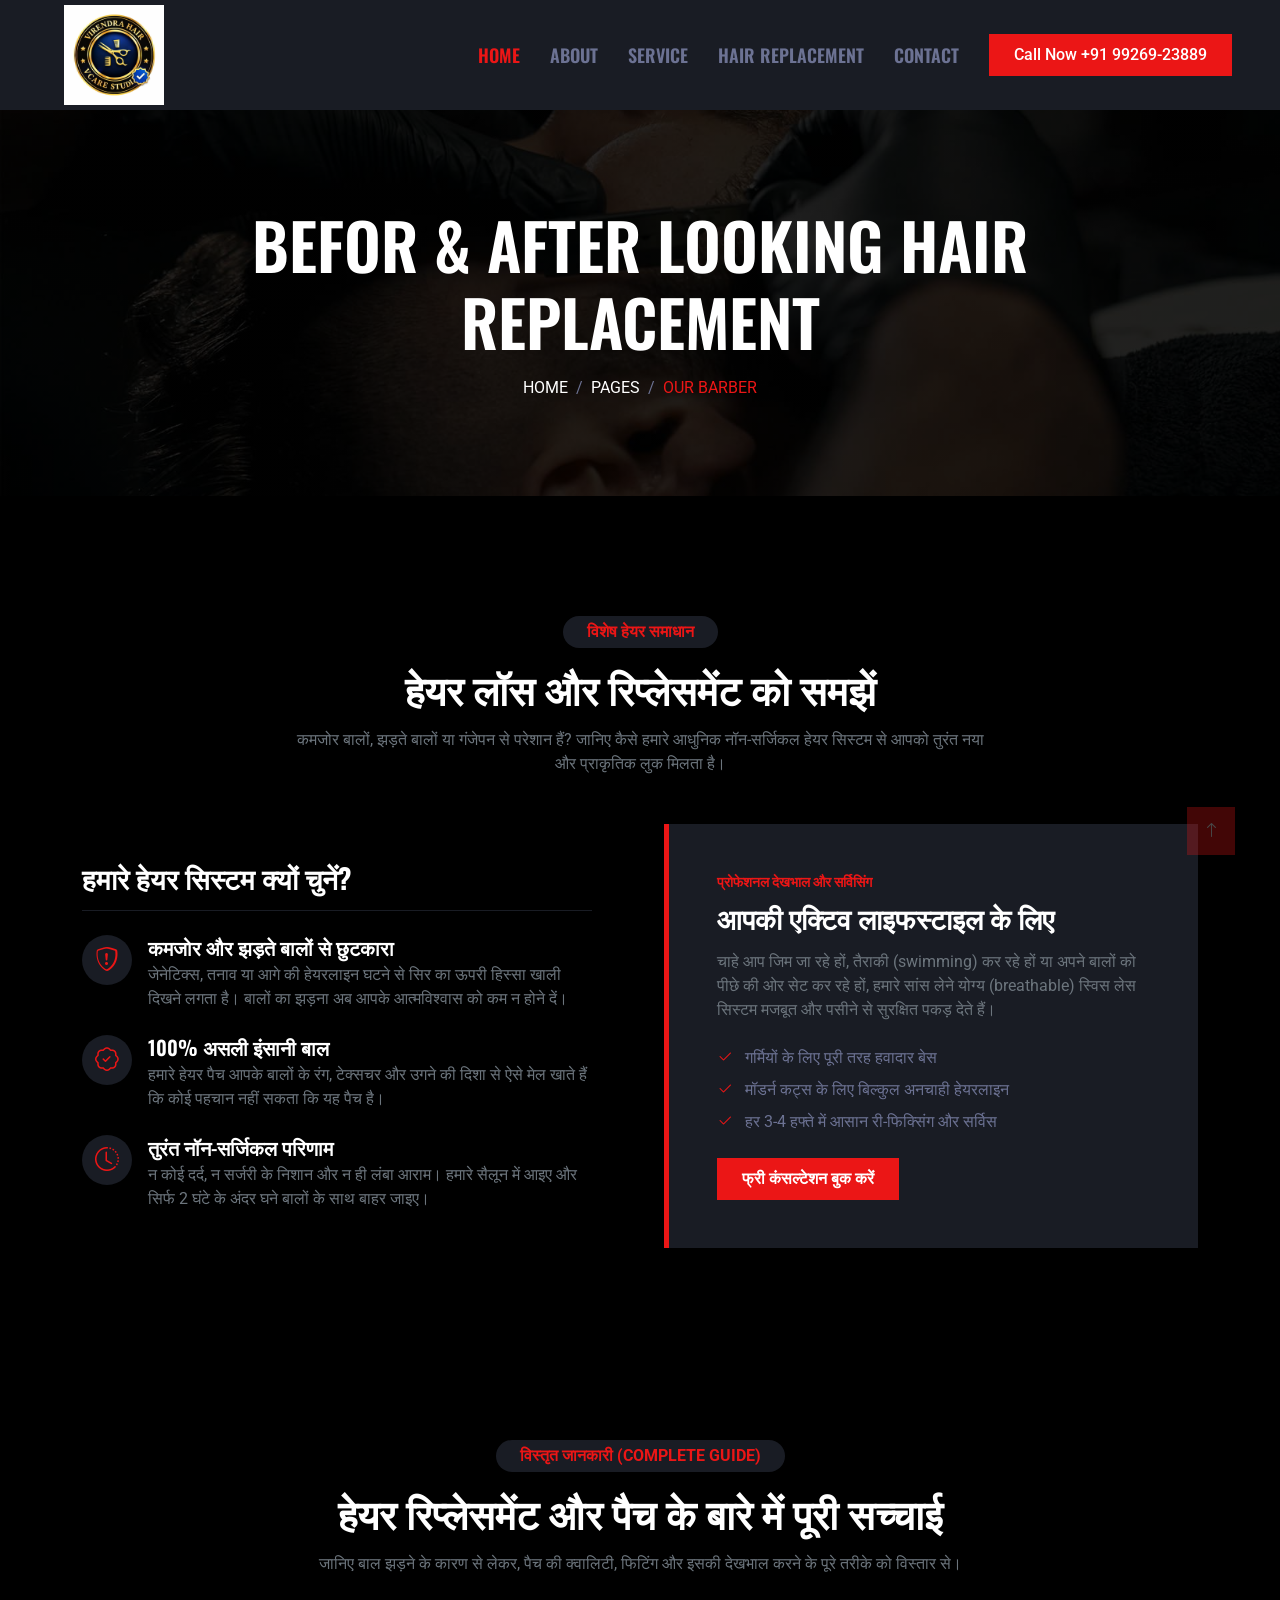
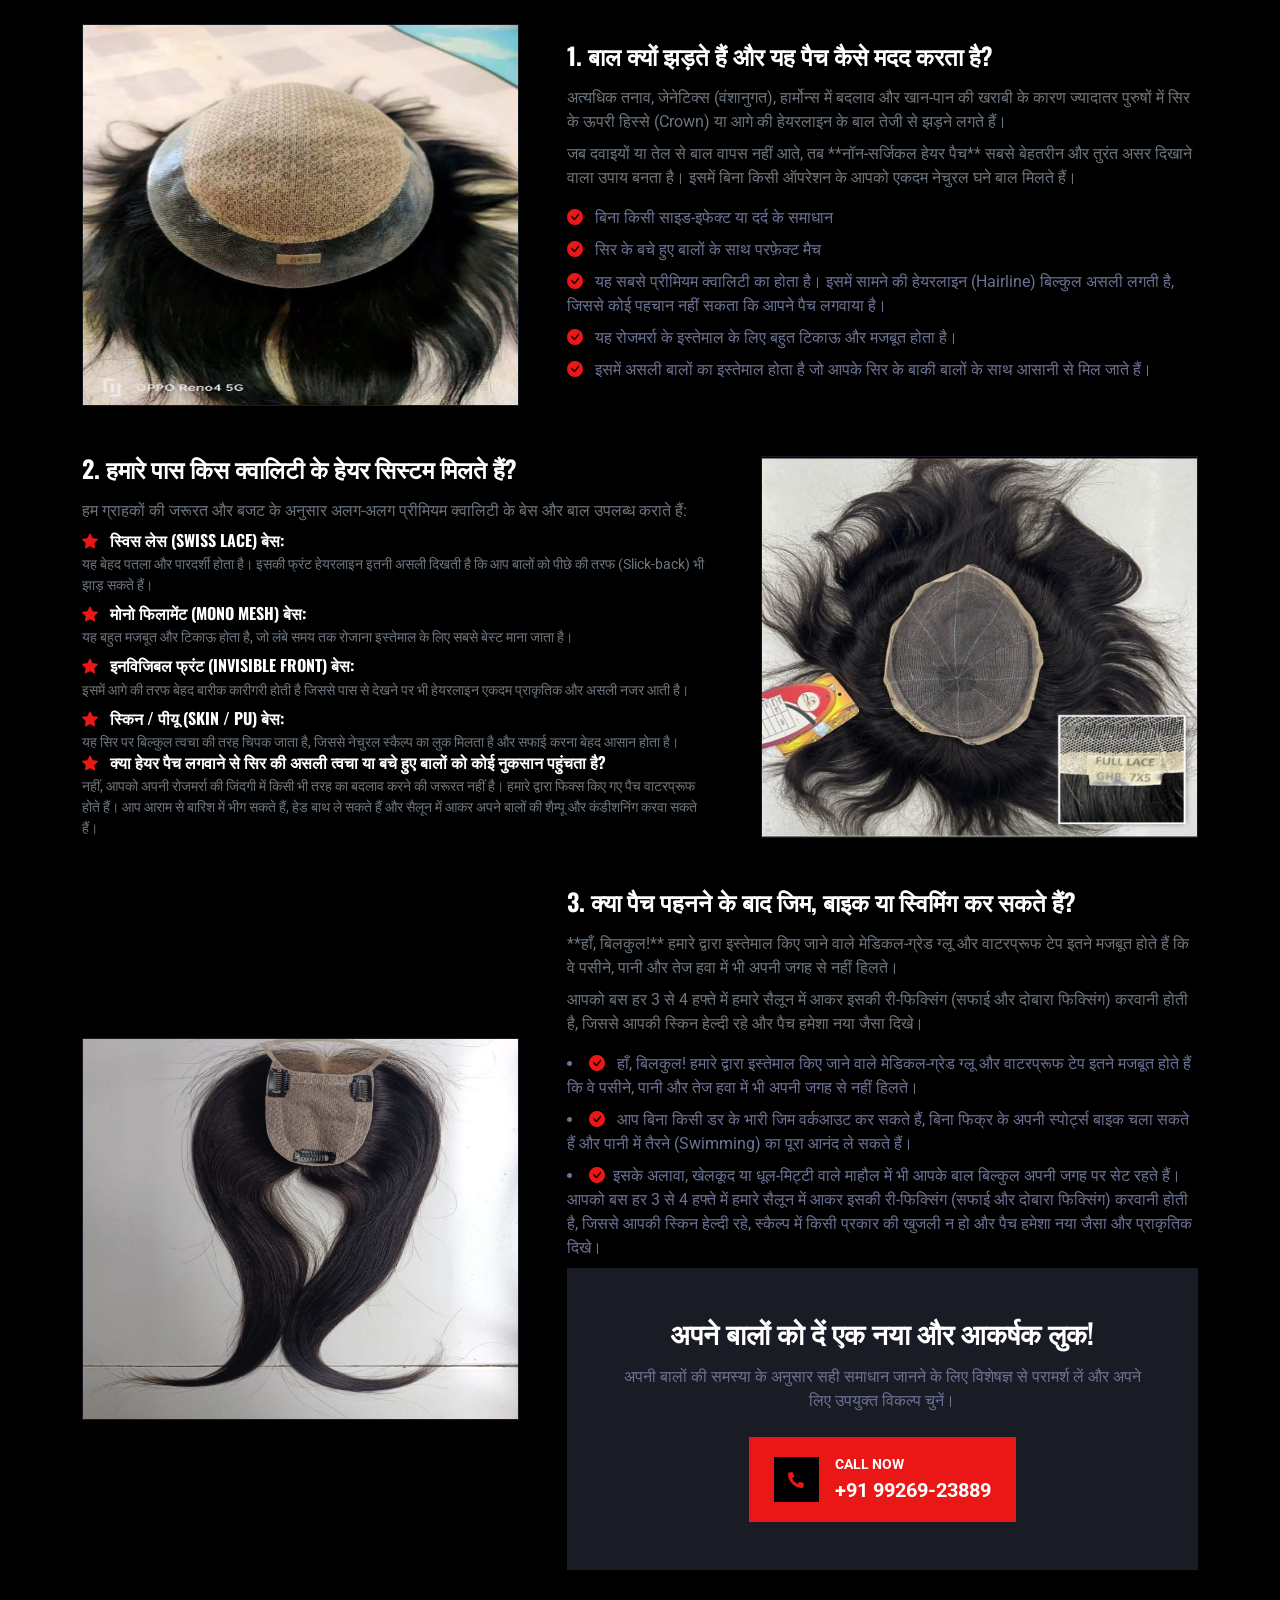
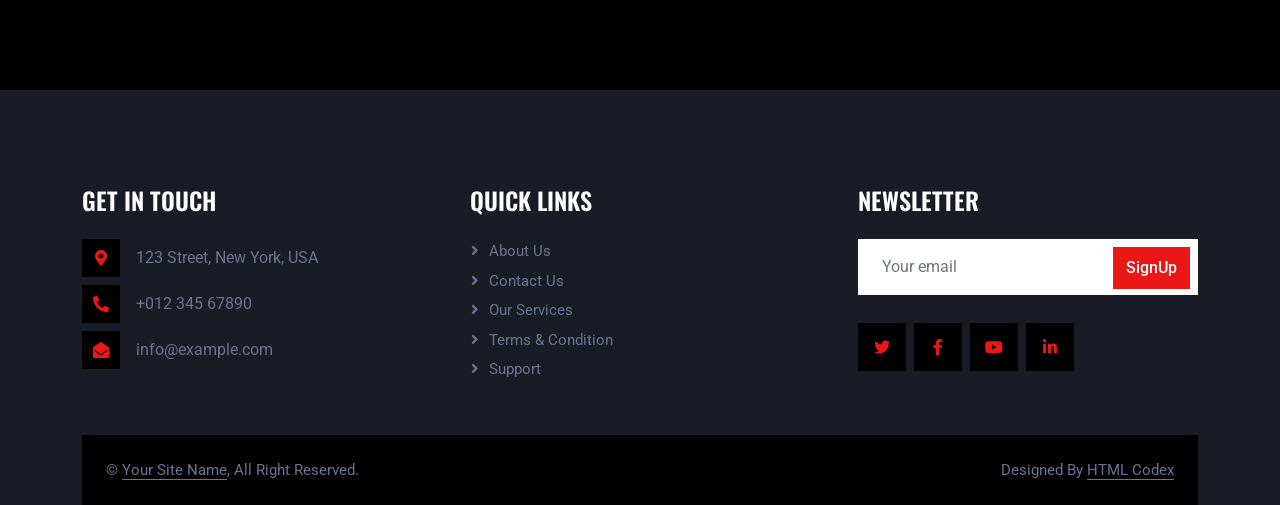
<file: team.html>
<!DOCTYPE html>
<html lang="en">

<head>
    <meta charset="utf-8">
    <title>HairCut - Hair Salon HTML Template</title>
    <meta content="width=device-width, initial-scale=1.0" name="viewport">
    <meta content="" name="keywords">
    <meta content="" name="description">

    <!-- Favicon -->
    <link href="img/favicon.ico" rel="icon">

    <!-- Google Web Fonts -->
    <link rel="preconnect" href="https://fonts.googleapis.com">
    <link rel="preconnect" href="https://fonts.gstatic.com" crossorigin>
    <link href="https://fonts.googleapis.com/css2?family=Roboto:wght@400;500&family=Oswald:wght@600&display=swap" rel="stylesheet">

    <!-- Icon Font Stylesheet -->
    <link href="https://cdnjs.cloudflare.com/ajax/libs/font-awesome/5.10.0/css/all.min.css" rel="stylesheet">
    <link href="https://cdn.jsdelivr.net/npm/bootstrap-icons@1.4.1/font/bootstrap-icons.css" rel="stylesheet">

    <!-- Libraries Stylesheet -->
    <link href="lib/animate/animate.min.css" rel="stylesheet">
    <link href="lib/owlcarousel/assets/owl.carousel.min.css" rel="stylesheet">

    <!-- Customized Bootstrap Stylesheet -->
    <link href="css/bootstrap.min.css" rel="stylesheet">

    <!-- Template Stylesheet -->
    <link href="css/style.css" rel="stylesheet">
</head>

<body>
    <!-- Spinner Start -->
    <div id="spinner" class="show bg-dark position-fixed translate-middle w-100 vh-100 top-50 start-50 d-flex align-items-center justify-content-center">
        <div class="spinner-grow text-primary" style="width: 3rem; height: 3rem;" role="status">
            <span class="sr-only">Loading...</span>
        </div>
    </div>
    <!-- Spinner End -->


    <!-- Navbar Start -->
 <nav class="navbar navbar-expand-lg bg-secondary navbar-dark sticky-top py-lg-0 px-lg-5 wow fadeIn" data-wow-delay="0.1s">
        <a href="index.html" class="navbar-brand ms-4 ms-lg-0">
            <a class="navbar-brand" href="index.html">
               <img src="img/01.jpg" alt="logo" height="100" width="100">
            </a>
        </a>
        <button type="button" class="navbar-toggler me-4" data-bs-toggle="collapse" data-bs-target="#navbarCollapse">
            <span class="navbar-toggler-icon"></span>
        </button>
        <div class="collapse navbar-collapse" id="navbarCollapse">
            <div class="navbar-nav ms-auto p-4 p-lg-0">
                <a href="index.html" class="nav-item nav-link active">Home</a>
                <a href="about.html" class="nav-item nav-link">About</a>
                <a href="service.html" class="nav-item nav-link">Service</a>
                <a href="team.html" class="nav-item nav-link">Hair Replacement</a>
                <a href="contact.html" class="nav-item nav-link">Contact</a>
            </div>
    
            <a href="" class="btn btn-primary rounded-0 py-2 px-lg-4 d-none d-lg-block">Call Now +91 99269-23889</a>
            
        </div>
    </nav>
    <!-- Navbar End -->

    <!-- Page Header Start -->
    <div class="container-fluid page-header py-5 mb-5 wow fadeIn" data-wow-delay="0.1s">
        <div class="container text-center py-5">
            <h1 class="display-3 text-white text-uppercase mb-3 animated slideInDown">Befor & After Looking Hair Replacement</h1>
            <nav aria-label="breadcrumb animated slideInDown">
                <ol class="breadcrumb justify-content-center text-uppercase mb-0">
                    <li class="breadcrumb-item"><a class="text-white" href="#">Home</a></li>
                    <li class="breadcrumb-item"><a class="text-white" href="#">Pages</a></li>
                    <li class="breadcrumb-item text-primary active" aria-current="page">Our Barber</li>
                </ol>
            </nav>
        </div>
    </div>
    <!-- Page Header End -->
    
    <!-- Team Start -->
    <div class="container-xxl py-5 bg-dark text-light">
        <div class="container py-4">
            
            <!-- Section Header -->
            <div class="text-center mx-auto mb-5 wow fadeInUp" data-wow-delay="0.1s" style="max-width: 700px;">
                <p class="d-inline-block bg-secondary text-primary py-1 px-4 text-uppercase fw-bold rounded-pill">
                    विशेष हेयर समाधान
                </p><br>
                <h1 class="text-uppercase fw-bold text-white mb-3">हेयर लॉस और रिप्लेसमेंट को समझें</h1>
                <p class="text-muted">कमजोर बालों, झड़ते बालों या गंजेपन से परेशान हैं? जानिए कैसे हमारे आधुनिक नॉन-सर्जिकल हेयर सिस्टम से आपको तुरंत नया और प्राकृतिक लुक मिलता है।</p>
            </div>

            <!-- Informational Flow (No Cards, Clean Rows with Accent Borders) -->
            <div class="row g-5 align-items-center mb-5">
                
                <!-- Left Side: Informational Points -->
                <div class="col-lg-6 wow fadeInUp" data-wow-delay="0.1s">
                    <div class="pe-lg-4">
                        <h3 class="text-uppercase text-white mb-4 fw-bold border-bottom border-secondary pb-3">
                            हमारे हेयर सिस्टम क्यों चुनें?
                        </h3>

                        <!-- Point 1 -->
                        <div class="d-flex align-items-start mb-4">
                            <div class="btn-square bg-secondary text-primary flex-shrink-0 rounded-circle me-3" style="width: 50px; height: 50px; display: flex; align-items: center; justify-content: center;">
                                <i class="bi bi-shield-exclamation fs-4"></i>
                            </div>
                            <div>
                                <h5 class="text-white text-uppercase mb-1">कमजोर और झड़ते बालों से छुटकारा</h5>
                                <p class="text-muted mb-0">जेनेटिक्स, तनाव या आगे की हेयरलाइन घटने से सिर का ऊपरी हिस्सा खाली दिखने लगता है। बालों का झड़ना अब आपके आत्मविश्वास को कम न होने दें।</p>
                            </div>
                        </div>

                        <!-- Point 2 -->
                        <div class="d-flex align-items-start mb-4">
                            <div class="btn-square bg-secondary text-primary flex-shrink-0 rounded-circle me-3" style="width: 50px; height: 50px; display: flex; align-items: center; justify-content: center;">
                                <i class="bi bi-patch-check fs-4"></i>
                            </div>
                            <div>
                                <h5 class="text-white text-uppercase mb-1">100% असली इंसानी बाल</h5>
                                <p class="text-muted mb-0">हमारे हेयर पैच आपके बालों के रंग, टेक्सचर और उगने की दिशा से ऐसे मेल खाते हैं कि कोई पहचान नहीं सकता कि यह पैच है।</p>
                            </div>
                        </div>

                        <!-- Point 3 -->
                        <div class="d-flex align-items-start">
                            <div class="btn-square bg-secondary text-primary flex-shrink-0 rounded-circle me-3" style="width: 50px; height: 50px; display: flex; align-items: center; justify-content: center;">
                                <i class="bi bi-clock-history fs-4"></i>
                            </div>
                            <div>
                                <h5 class="text-white text-uppercase mb-1">तुरंत नॉन-सर्जिकल परिणाम</h5>
                                <p class="text-muted mb-0">न कोई दर्द, न सर्जरी के निशान और न ही लंबा आराम। हमारे सैलून में आइए और सिर्फ 2 घंटे के अंदर घने बालों के साथ बाहर जाइए।</p>
                            </div>
                        </div>
                    </div>
                </div>

                <!-- Right Side: Dark Stylish Info Box / Highlight Banner -->
                <div class="col-lg-6 wow fadeInUp" data-wow-delay="0.3s">
                    <div class="p-5 bg-secondary rounded-4 border-start border-primary border-5 position-relative shadow-lg">
                        <span class="text-primary text-uppercase fw-bold small d-block mb-2">प्रोफेशनल देखभाल और सर्विसिंग</span>
                        <h3 class="text-uppercase text-white mb-3 fw-bold">आपकी एक्टिव लाइफस्टाइल के लिए</h3>
                        <p class="text-muted mb-4">
                            चाहे आप जिम जा रहे हों, तैराकी (swimming) कर रहे हों या अपने बालों को पीछे की ओर सेट कर रहे हों, हमारे सांस लेने योग्य (breathable) स्विस लेस सिस्टम मजबूत और पसीने से सुरक्षित पकड़ देते हैं।
                        </p>
                        <ul class="list-unstyled text-light mb-4">
                            <li class="mb-2"><i class="bi bi-check2 text-primary me-2"></i> गर्मियों के लिए पूरी तरह हवादार बेस</li>
                            <li class="mb-2"><i class="bi bi-check2 text-primary me-2"></i> मॉडर्न कट्स के लिए बिल्कुल अनचाही हेयरलाइन</li>
                            <li class="mb-2"><i class="bi bi-check2 text-primary me-2"></i> हर 3-4 हफ्ते में आसान री-फिक्सिंग और सर्विस</li>
                        </ul>
                        <a href="#appointment" class="btn btn-primary py-2 px-4 text-uppercase fw-bold">फ्री कंसल्टेशन बुक करें</a>
                    </div>
                </div>
            </div>
        </div>
    </div>

    <div class="container-xxl py-5 bg-dark text-light">
        <div class="container py-4">
            <!-- Section Header -->
            <div class="text-center mx-auto mb-5 wow fadeInUp" data-wow-delay="0.1s" style="max-width: 700px;">
                <p class="d-inline-block bg-secondary text-primary py-1 px-4 text-uppercase fw-bold rounded-pill">
                    विस्तृत जानकारी (Complete Guide)
                </p><br>
                <h1 class="text-uppercase fw-bold text-white mb-3">हेयर रिप्लेसमेंट और पैच के बारे में पूरी सच्चाई</h1>
                <p class="text-muted">जानिए बाल झड़ने के कारण से लेकर, पैच की क्वालिटी, फिटिंग और इसकी देखभाल करने के पूरे तरीके को विस्तार से।</p>
            </div>

            <!-- Detail Section 1: Types of Hair Loss & Why It Happens -->
            <div class="row g-5 align-items-center mb-5">
                <div class="col-lg-5 col-md-5 wow fadeInUp" data-wow-delay="0.1s">
                    <!-- Image Wrapper -->
                    <div class="position-relative overflow-hidden rounded-4 shadow-lg border border-secondary">
                        <img class="img-fluid w-100 object-fit-cover" src="img/14.jpg" alt="बाल झड़ने के कारण" style="height: 380px;">
                    </div>
                </div>
                <div class="col-lg-7 col-md-7 wow fadeInUp" data-wow-delay="0.3s">
                    <h3 class="text-uppercase text-white mb-3 fw-bold fs-4">1. बाल क्यों झड़ते हैं और यह पैच कैसे मदद करता है?</h3>
                    <p class="text-muted mb-2">
                        अत्यधिक तनाव, जेनेटिक्स (वंशानुगत), हार्मोन्स में बदलाव और खान-पान की खराबी के कारण ज्यादातर पुरुषों में सिर के ऊपरी हिस्से (Crown) या आगे की हेयरलाइन के बाल तेजी से झड़ने लगते हैं। 
                    </p>
                    <p class="text-muted mb-3">
                        जब दवाइयों या तेल से बाल वापस नहीं आते, तब **नॉन-सर्जिकल हेयर पैच** सबसे बेहतरीन और तुरंत असर दिखाने वाला उपाय बनता है। इसमें बिना किसी ऑपरेशन के आपको एकदम नेचुरल घने बाल मिलते हैं।
                    </p>
                    <ul class="list-unstyled text-light mb-0">
                        <li class="mb-2"><i class="bi bi-check-circle-fill text-primary me-2"></i> बिना किसी साइड-इफेक्ट या दर्द के समाधान</li>
                        <li class="mb-2"><i class="bi bi-check-circle-fill text-primary me-2"></i> सिर के बचे हुए बालों के साथ परफ़ेक्ट मैच</li>
                        <li class="mb-2"><i class="bi bi-check-circle-fill text-primary me-2"></i> यह सबसे प्रीमियम क्वालिटी का होता है। इसमें सामने की हेयरलाइन (Hairline) बिल्कुल असली लगती है, जिससे कोई पहचान नहीं सकता कि आपने पैच लगवाया है।</li>
                        <li class="mb-2"><i class="bi bi-check-circle-fill text-primary me-2"></i> यह रोजमर्रा के इस्तेमाल के लिए बहुत टिकाऊ और मजबूत होता है।</li>
                        <li class="mb-2"><i class="bi bi-check-circle-fill text-primary me-2"></i> इसमें असली बालों का इस्तेमाल होता है जो आपके सिर के बाकी बालों के साथ आसानी से मिल जाते हैं।</li>
                    </ul>
                </div>
            </div>

            <!-- Detail Section 2: Material & Quality Comparison -->
            <div class="row g-5 align-items-center mb-5 flex-lg-row-reverse">
                <div class="col-lg-5 col-md-5 wow fadeInUp" data-wow-delay="0.1s">
                    <div class="position-relative overflow-hidden rounded-4 shadow-lg border border-secondary">
                        <img class="img-fluid w-100 object-fit-cover" src="img/16.jpg" alt="हेयर पैच की क्वालिटी" style="height: 380px;">
                    </div>
                </div>
                <div class="col-lg-7 col-md-7 wow fadeInUp" data-wow-delay="0.3s">
                    <h3 class="text-uppercase text-white mb-3 fw-bold fs-4">2. हमारे पास किस क्वालिटी के हेयर सिस्टम मिलते हैं?</h3>
                    <p class="text-muted mb-2">
                        हम ग्राहकों की जरूरत और बजट के अनुसार अलग-अलग प्रीमियम क्वालिटी के बेस और बाल उपलब्ध कराते हैं:
                    </p>
                    <div class="mb-2">
                        <h6 class="text-white text-uppercase fw-bold mb-1"><i class="bi bi-star-fill text-primary me-2"></i> स्विस लेस (Swiss Lace) बेस:</h6>
                        <p class="text-muted small mb-0">यह बेहद पतला और पारदर्शी होता है। इसकी फ्रंट हेयरलाइन इतनी असली दिखती है कि आप बालों को पीछे की तरफ (Slick-back) भी झाड़ सकते हैं।</p>
                    </div>
                    <div class="mb-2">
                        <h6 class="text-white text-uppercase fw-bold mb-1"><i class="bi bi-star-fill text-primary me-2"></i> मोनो फिलामेंट (Mono Mesh) बेस:</h6>
                        <p class="text-muted small mb-0">यह बहुत मजबूत और टिकाऊ होता है, जो लंबे समय तक रोजाना इस्तेमाल के लिए सबसे बेस्ट माना जाता है।</p>
                    </div>
                    <div class="mb-2">
                        <h6 class="text-white text-uppercase fw-bold mb-1"><i class="bi bi-star-fill text-primary me-2"></i> इनविजिबल फ्रंट (Invisible Front) बेस:</h6>
                        <p class="text-muted small mb-0">इसमें आगे की तरफ बेहद बारीक कारीगरी होती है जिससे पास से देखने पर भी हेयरलाइन एकदम प्राकृतिक और असली नजर आती है।</p>
                    </div>
                    <div class="mb-0">
                        <h6 class="text-white text-uppercase fw-bold mb-1"><i class="bi bi-star-fill text-primary me-2"></i> स्किन / पीयू (Skin / PU) बेस:</h6>
                        <p class="text-muted small mb-0">यह सिर पर बिल्कुल त्वचा की तरह चिपक जाता है, जिससे नेचुरल स्कैल्प का लुक मिलता है और सफाई करना बेहद आसान होता है।</p>
                    </div>
                    <div class="mb-0">
                        <h6 class="text-white text-uppercase fw-bold mb-1"><i class="bi bi-star-fill text-primary me-2"></i> क्या हेयर पैच लगवाने से सिर की असली त्वचा या बचे हुए बालों को कोई नुकसान पहुंचता है?</h6>
                        <p class="text-muted small mb-0">नहीं, आपको अपनी रोजमर्रा की जिंदगी में किसी भी तरह का बदलाव करने की जरूरत नहीं है। हमारे द्वारा फिक्स किए गए पैच वाटरप्रूफ होते हैं। आप आराम से बारिश में भीग सकते हैं, हेड बाथ ले सकते हैं और सैलून में आकर अपने बालों की शैम्पू और कंडीशनिंग करवा सकते हैं।</p> 
                        
                    </div>
                </div>
            </div>

            <!-- Detail Section 3: Daily Lifestyle & Maintenance -->
            <div class="row g-5 align-items-center">
                <div class="col-lg-5 col-md-5 wow fadeInUp" data-wow-delay="0.1s">
                    <!-- Image Wrapper -->
                    <div class="position-relative overflow-hidden rounded-4 shadow-lg border border-secondary">
                        <img class="img-fluid w-100 object-fit-cover" src="img/10.jpg" alt="हेयर पैच की देखभाल" style="height: 380px;">
                    </div>
                </div>
                <div class="col-lg-7 col-md-7 wow fadeInUp" data-wow-delay="0.3s">
                    <h3 class="text-uppercase text-white mb-3 fw-bold fs-4">3. क्या पैच पहनने के बाद जिम, बाइक या स्विमिंग कर सकते हैं?</h3>
                    <p class="text-muted mb-2">
                        **हाँ, बिलकुल!** हमारे द्वारा इस्तेमाल किए जाने वाले मेडिकल-ग्रेड ग्लू और वाटरप्रूफ टेप इतने मजबूत होते हैं कि वे पसीने, पानी और तेज हवा में भी अपनी जगह से नहीं हिलते।
                    </p>
                    <p class="text-muted mb-3">
                        आपको बस हर 3 से 4 हफ्ते में हमारे सैलून में आकर इसकी री-फिक्सिंग (सफाई और दोबारा फिक्सिंग) करवानी होती है, जिससे आपकी स्किन हेल्दी रहे और पैच हमेशा नया जैसा दिखे।
                    </p>
                    <li class="mb-2"><i class="bi bi-check-circle-fill text-primary me-2"></i> हाँ, बिलकुल! हमारे द्वारा इस्तेमाल किए जाने वाले मेडिकल-ग्रेड ग्लू और वाटरप्रूफ टेप इतने मजबूत होते हैं कि वे पसीने, पानी और तेज हवा में भी अपनी जगह से नहीं हिलते।</li>
                    <li class="mb-2"><i class="bi bi-check-circle-fill text-primary me-2"></i> आप बिना किसी डर के भारी जिम वर्कआउट कर सकते हैं, बिना फिक्र के अपनी स्पोर्ट्स बाइक चला सकते हैं और पानी में तैरने (Swimming) का पूरा आनंद ले सकते हैं।</li>
                    <li class="mb-2"><i class="bi bi-check-circle-fill text-primary me-2"></i>इसके अलावा, खेलकूद या धूल-मिट्टी वाले माहौल में भी आपके बाल बिल्कुल अपनी जगह पर सेट रहते हैं। आपको बस हर 3 से 4 हफ्ते में हमारे सैलून में आकर इसकी री-फिक्सिंग (सफाई और दोबारा फिक्सिंग) करवानी होती है, जिससे आपकी स्किन हेल्दी रहे, स्कैल्प में किसी प्रकार की खुजली न हो और पैच हमेशा नया जैसा और प्राकृतिक दिखे।</li>
                   
                    <div class="text-center bg-secondary rounded p-4 p-lg-5">
                        <h3 class="mb-3">
                            अपने बालों को दें एक नया और आकर्षक लुक!
                        </h3>
                        <p class="mb-4">
                            अपनी बालों की समस्या के अनुसार सही समाधान जानने के लिए
                            विशेषज्ञ से परामर्श लें और अपने लिए उपयुक्त विकल्प चुनें।
                        </p>
                        <a href="tel:+919926923889"
                            class="btn btn-primary d-inline-flex align-items-center justify-content-center py-3 px-4">
                            <span class="btn-square bg-dark d-flex align-items-center justify-content-center flex-shrink-0 me-3"
                                style="width: 45px; height: 45px;">

                                <i class="fa fa-phone-alt text-primary"></i>
                            </span>
                            <span class="text-start">
                                <small class="d-block text-uppercase fw-bold">
                                    Call Now
                                </small>
                                <span class="fw-bold fs-5">
                                    +91 99269-23889
                                </span>
                            </span>
                        </a>
                    </div>
                </div>
            </div>
        </div>
    </div>

    <!-- <div class="container-xxl py-5">
        <div class="container">
            <div class="text-center mx-auto mb-5 wow fadeInUp" data-wow-delay="0.1s" style="max-width: 600px;">
                <p class="d-inline-block bg-secondary text-primary py-1 px-4">Befor & After Looking</p>
                <h1 class="text-uppercase">Befor & After That</h1>
            </div>
            <div class="row g-4">
                <div class="col-lg-6 col-md-6 wow fadeInUp" data-wow-delay="0.1s">
                    <div class="team-item">
                        <div class="position-relative overflow-hidden">
                            <img class="img-fluid" src="img/team-1.jpg" height="300px" width="700px" alt="">
                            <div class="team-social">
                                <a class="btn btn-square" href=""><i class="fab fa-facebook-f"></i></a>
                                <a class="btn btn-square" href=""><i class="fab fa-twitter"></i></a>
                                <a class="btn btn-square" href=""><i class="fab fa-instagram"></i></a>
                            </div>
                        </div>
                        <div class="bg-secondary text-center p-4">
                            <h5 class="text-uppercase">Barber Name</h5>
                            <span class="text-primary">Designation</span>
                        </div>
                    </div>
                </div>
                <div class="col-lg-6 col-md-6 wow fadeInUp" data-wow-delay="0.3s">
                    <div class="team-item">
                        <div class="position-relative overflow-hidden">
                            <img class="img-fluid" src="img/team-2.jpg" height="300px" width="700px" alt="">
                        </div>
                        <div class="bg-secondary text-center p-4">
                            <h5 class="text-uppercase">Barber Name</h5>
                            <span class="text-primary">Designation</span>
                        </div>
                    </div>
                </div>
            </div>
        </div>
    </div> -->
    <!-- Team End -->


    <!-- Footer Start -->
    <div class="container-fluid bg-secondary text-light footer mt-5 pt-5 wow fadeIn" data-wow-delay="0.1s">
        <div class="container py-5">
            <div class="row g-5">
                <div class="col-lg-4 col-md-6">
                    <h4 class="text-uppercase mb-4">Get In Touch</h4>
                    <div class="d-flex align-items-center mb-2">
                        <div class="btn-square bg-dark flex-shrink-0 me-3">
                            <span class="fa fa-map-marker-alt text-primary"></span>
                        </div>
                        <span>123 Street, New York, USA</span>
                    </div>
                    <div class="d-flex align-items-center mb-2">
                        <div class="btn-square bg-dark flex-shrink-0 me-3">
                            <span class="fa fa-phone-alt text-primary"></span>
                        </div>
                        <span>+012 345 67890</span>
                    </div>
                    <div class="d-flex align-items-center">
                        <div class="btn-square bg-dark flex-shrink-0 me-3">
                            <span class="fa fa-envelope-open text-primary"></span>
                        </div>
                        <span>info@example.com</span>
                    </div>
                </div>
                <div class="col-lg-4 col-md-6">
                    <h4 class="text-uppercase mb-4">Quick Links</h4>
                    <a class="btn btn-link" href="">About Us</a>
                    <a class="btn btn-link" href="">Contact Us</a>
                    <a class="btn btn-link" href="">Our Services</a>
                    <a class="btn btn-link" href="">Terms & Condition</a>
                    <a class="btn btn-link" href="">Support</a>
                </div>
                <div class="col-lg-4 col-md-6">
                    <h4 class="text-uppercase mb-4">Newsletter</h4>
                    <div class="position-relative mb-4">
                        <input class="form-control border-0 w-100 py-3 ps-4 pe-5" type="text" placeholder="Your email">
                        <button type="button" class="btn btn-primary py-2 position-absolute top-0 end-0 mt-2 me-2">SignUp</button>
                    </div>
                    <div class="d-flex pt-1 m-n1">
                        <a class="btn btn-lg-square btn-dark text-primary m-1" href=""><i class="fab fa-twitter"></i></a>
                        <a class="btn btn-lg-square btn-dark text-primary m-1" href=""><i class="fab fa-facebook-f"></i></a>
                        <a class="btn btn-lg-square btn-dark text-primary m-1" href=""><i class="fab fa-youtube"></i></a>
                        <a class="btn btn-lg-square btn-dark text-primary m-1" href=""><i class="fab fa-linkedin-in"></i></a>
                    </div>
                </div>
            </div>
        </div>
        <div class="container">
            <div class="copyright">
                <div class="row">
                    <div class="col-md-6 text-center text-md-start mb-3 mb-md-0">
                        &copy; <a class="border-bottom" href="#">Your Site Name</a>, All Right Reserved.
                    </div>
                    <div class="col-md-6 text-center text-md-end">
                        <!--/*** This template is free as long as you keep the footer author’s credit link/attribution link/backlink. If you'd like to use the template without the footer author’s credit link/attribution link/backlink, you can purchase the Credit Removal License from "https://htmlcodex.com/credit-removal". Thank you for your support. ***/-->
                        Designed By <a class="border-bottom" href="https://htmlcodex.com">HTML Codex</a>
                    </div>
                </div>
            </div>
        </div>
    </div>
    <!-- Footer End -->


    <!-- Back to Top -->
    <a href="#" class="btn btn-primary btn-lg-square back-to-top"><i class="bi bi-arrow-up"></i></a>


    <!-- JavaScript Libraries -->
    <script src="https://code.jquery.com/jquery-3.4.1.min.js"></script>
    <script src="https://cdn.jsdelivr.net/npm/bootstrap@5.0.0/dist/js/bootstrap.bundle.min.js"></script>
    <script src="lib/wow/wow.min.js"></script>
    <script src="lib/easing/easing.min.js"></script>
    <script src="lib/waypoints/waypoints.min.js"></script>
    <script src="lib/owlcarousel/owl.carousel.min.js"></script>

    <!-- Template Javascript -->
    <script src="js/main.js"></script>
</body>

</html>
</file>
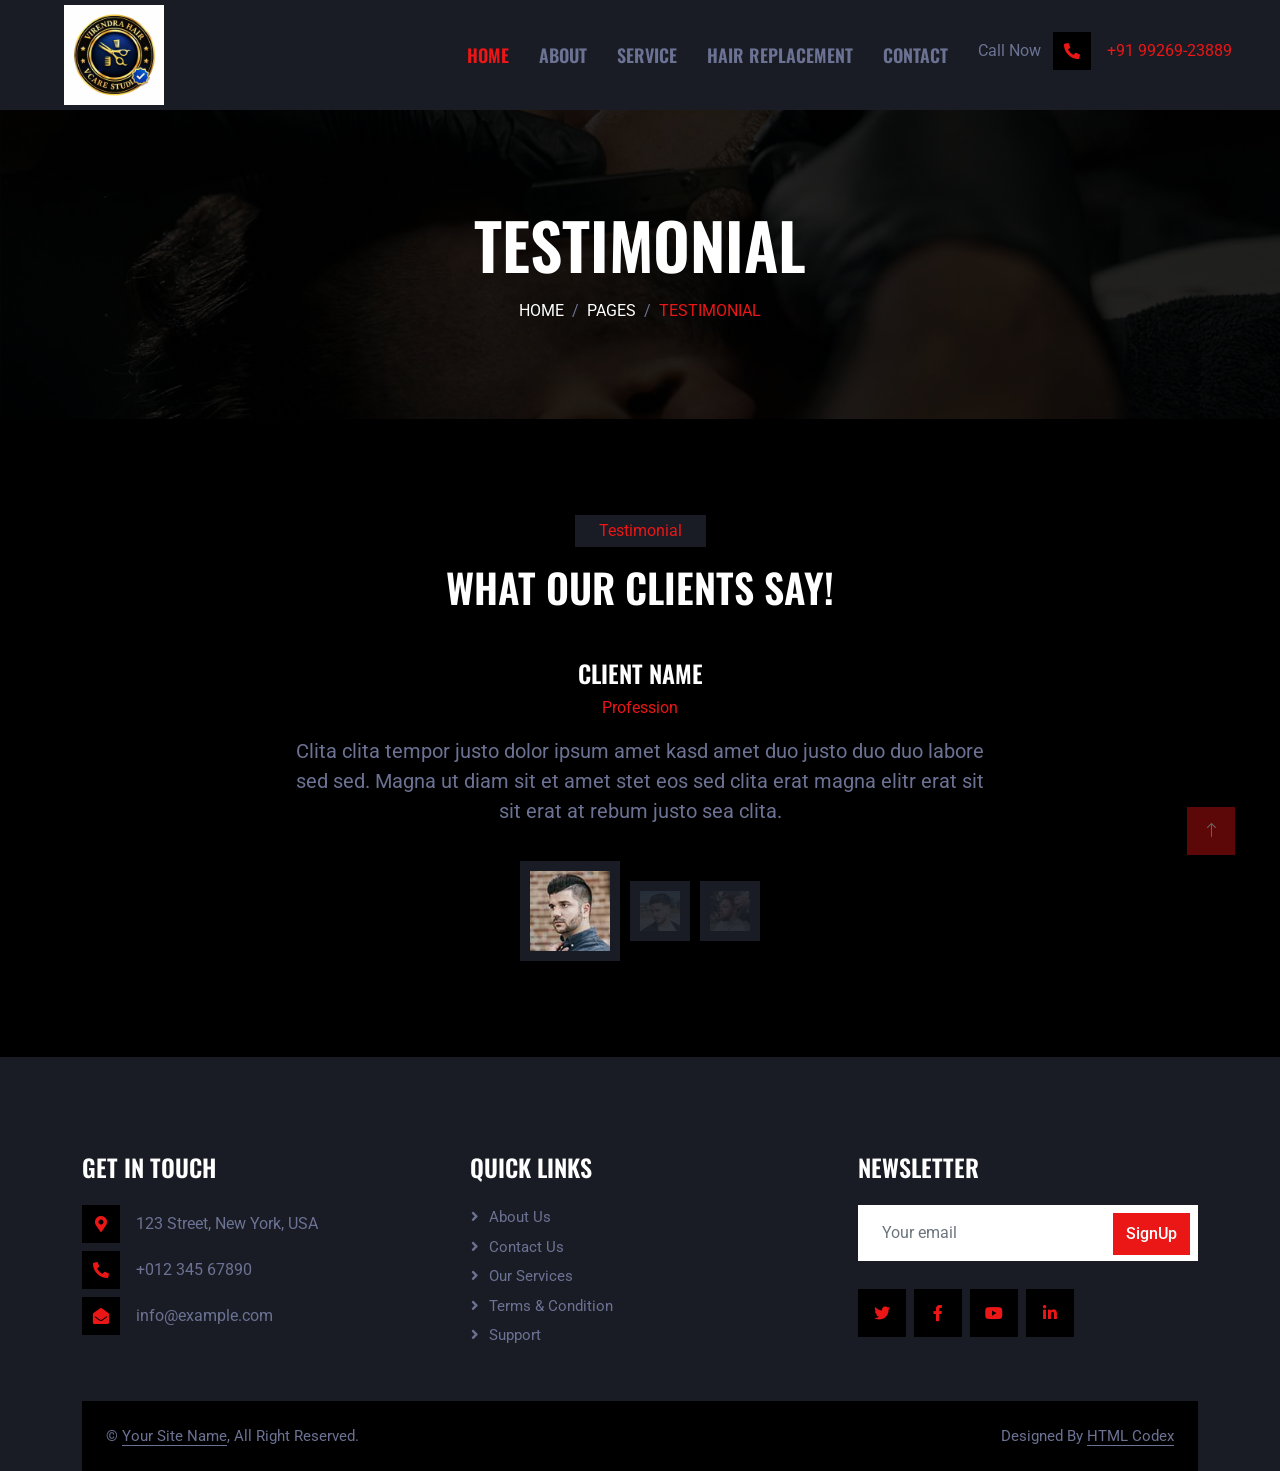
<file: testimonial.html>
<!DOCTYPE html>
<html lang="en">

<head>
    <meta charset="utf-8">
    <title>HairCut - Hair Salon HTML Template</title>
    <meta content="width=device-width, initial-scale=1.0" name="viewport">
    <meta content="" name="keywords">
    <meta content="" name="description">

    <!-- Favicon -->
    <link href="img/favicon.ico" rel="icon">

    <!-- Google Web Fonts -->
    <link rel="preconnect" href="https://fonts.googleapis.com">
    <link rel="preconnect" href="https://fonts.gstatic.com" crossorigin>
    <link href="https://fonts.googleapis.com/css2?family=Roboto:wght@400;500&family=Oswald:wght@600&display=swap" rel="stylesheet">

    <!-- Icon Font Stylesheet -->
    <link href="https://cdnjs.cloudflare.com/ajax/libs/font-awesome/5.10.0/css/all.min.css" rel="stylesheet">
    <link href="https://cdn.jsdelivr.net/npm/bootstrap-icons@1.4.1/font/bootstrap-icons.css" rel="stylesheet">

    <!-- Libraries Stylesheet -->
    <link href="lib/animate/animate.min.css" rel="stylesheet">
    <link href="lib/owlcarousel/assets/owl.carousel.min.css" rel="stylesheet">

    <!-- Customized Bootstrap Stylesheet -->
    <link href="css/bootstrap.min.css" rel="stylesheet">

    <!-- Template Stylesheet -->
    <link href="css/style.css" rel="stylesheet">
</head>

<body>
    <!-- Spinner Start -->
    <div id="spinner" class="show bg-dark position-fixed translate-middle w-100 vh-100 top-50 start-50 d-flex align-items-center justify-content-center">
        <div class="spinner-grow text-primary" style="width: 3rem; height: 3rem;" role="status">
            <span class="sr-only">Loading...</span>
        </div>
    </div>
    <!-- Spinner End -->


    <!-- Navbar Start -->
    <nav class="navbar navbar-expand-lg bg-secondary navbar-dark sticky-top py-lg-0 px-lg-5 wow fadeIn" data-wow-delay="0.1s">
        <a href="index.html" class="navbar-brand ms-4 ms-lg-0">
            <a class="navbar-brand" href="index.html">
               <img src="img/01.jpg" alt="logo" height="100" width="100">
            </a>
        </a>
        <button type="button" class="navbar-toggler me-4" data-bs-toggle="collapse" data-bs-target="#navbarCollapse">
            <span class="navbar-toggler-icon"></span>
        </button>
        <div class="collapse navbar-collapse" id="navbarCollapse">
            <div class="navbar-nav ms-auto p-4 p-lg-0">
                <a href="index.html" class="nav-item nav-link active">Home</a>
                <a href="about.html" class="nav-item nav-link">About</a>
                <a href="service.html" class="nav-item nav-link">Service</a>
                <a href="team.html" class="nav-item nav-link">Hair Replacement</a>
                <a href="contact.html" class="nav-item nav-link">Contact</a>
            </div>
    
            <div class="d-flex align-items-center mb-2">
                Call Now &nbsp;&nbsp;
                <div class="btn-square bg-dark flex-shrink-0 me-3">
                    <span class="fa fa-phone-alt text-primary"></span>
                </div>
                <span class="text-primary">+91 99269-23889</span>
            </div>
            
        </div>
    </nav>
    <!-- Navbar End -->


    <!-- Page Header Start -->
    <div class="container-fluid page-header py-5 mb-5 wow fadeIn" data-wow-delay="0.1s">
        <div class="container text-center py-5">
            <h1 class="display-3 text-white text-uppercase mb-3 animated slideInDown">Testimonial</h1>
            <nav aria-label="breadcrumb animated slideInDown">
                <ol class="breadcrumb justify-content-center text-uppercase mb-0">
                    <li class="breadcrumb-item"><a class="text-white" href="#">Home</a></li>
                    <li class="breadcrumb-item"><a class="text-white" href="#">Pages</a></li>
                    <li class="breadcrumb-item text-primary active" aria-current="page">Testimonial</li>
                </ol>
            </nav>
        </div>
    </div>
    <!-- Page Header End -->


    <!-- Testimonial Start -->
    <div class="container-xxl py-5">
        <div class="container">
            <div class="text-center mx-auto mb-5 wow fadeInUp" data-wow-delay="0.1s" style="max-width: 600px;">
                <p class="d-inline-block bg-secondary text-primary py-1 px-4">Testimonial</p>
                <h1 class="text-uppercase">What Our Clients Say!</h1>
            </div>
            <div class="owl-carousel testimonial-carousel wow fadeInUp" data-wow-delay="0.1s">
                <div class="testimonial-item text-center" data-dot="<img class='img-fluid' src='img/testimonial-1.jpg' alt=''>">
                    <h4 class="text-uppercase">Client Name</h4>
                    <p class="text-primary">Profession</p>
                    <span class="fs-5">Clita clita tempor justo dolor ipsum amet kasd amet duo justo duo duo labore sed sed. Magna ut diam sit et amet stet eos sed clita erat magna elitr erat sit sit erat at rebum justo sea clita.</span>
                </div>
                <div class="testimonial-item text-center" data-dot="<img class='img-fluid' src='img/testimonial-2.jpg' alt=''>">
                    <h4 class="text-uppercase">Client Name</h4>
                    <p class="text-primary">Profession</p>
                    <span class="fs-5">Clita clita tempor justo dolor ipsum amet kasd amet duo justo duo duo labore sed sed. Magna ut diam sit et amet stet eos sed clita erat magna elitr erat sit sit erat at rebum justo sea clita.</span>
                </div>
                <div class="testimonial-item text-center" data-dot="<img class='img-fluid' src='img/testimonial-3.jpg' alt=''>">
                    <h4 class="text-uppercase">Client Name</h4>
                    <p class="text-primary">Profession</p>
                    <span class="fs-5">Clita clita tempor justo dolor ipsum amet kasd amet duo justo duo duo labore sed sed. Magna ut diam sit et amet stet eos sed clita erat magna elitr erat sit sit erat at rebum justo sea clita.</span>
                </div>
            </div>      
        </div>
    </div>
    <!-- Testimonial End -->


    <!-- Footer Start -->
    <div class="container-fluid bg-secondary text-light footer mt-5 pt-5 wow fadeIn" data-wow-delay="0.1s">
        <div class="container py-5">
            <div class="row g-5">
                <div class="col-lg-4 col-md-6">
                    <h4 class="text-uppercase mb-4">Get In Touch</h4>
                    <div class="d-flex align-items-center mb-2">
                        <div class="btn-square bg-dark flex-shrink-0 me-3">
                            <span class="fa fa-map-marker-alt text-primary"></span>
                        </div>
                        <span>123 Street, New York, USA</span>
                    </div>
                    <div class="d-flex align-items-center mb-2">
                        <div class="btn-square bg-dark flex-shrink-0 me-3">
                            <span class="fa fa-phone-alt text-primary"></span>
                        </div>
                        <span>+012 345 67890</span>
                    </div>
                    <div class="d-flex align-items-center">
                        <div class="btn-square bg-dark flex-shrink-0 me-3">
                            <span class="fa fa-envelope-open text-primary"></span>
                        </div>
                        <span>info@example.com</span>
                    </div>
                </div>
                <div class="col-lg-4 col-md-6">
                    <h4 class="text-uppercase mb-4">Quick Links</h4>
                    <a class="btn btn-link" href="">About Us</a>
                    <a class="btn btn-link" href="">Contact Us</a>
                    <a class="btn btn-link" href="">Our Services</a>
                    <a class="btn btn-link" href="">Terms & Condition</a>
                    <a class="btn btn-link" href="">Support</a>
                </div>
                <div class="col-lg-4 col-md-6">
                    <h4 class="text-uppercase mb-4">Newsletter</h4>
                    <div class="position-relative mb-4">
                        <input class="form-control border-0 w-100 py-3 ps-4 pe-5" type="text" placeholder="Your email">
                        <button type="button" class="btn btn-primary py-2 position-absolute top-0 end-0 mt-2 me-2">SignUp</button>
                    </div>
                    <div class="d-flex pt-1 m-n1">
                        <a class="btn btn-lg-square btn-dark text-primary m-1" href=""><i class="fab fa-twitter"></i></a>
                        <a class="btn btn-lg-square btn-dark text-primary m-1" href=""><i class="fab fa-facebook-f"></i></a>
                        <a class="btn btn-lg-square btn-dark text-primary m-1" href=""><i class="fab fa-youtube"></i></a>
                        <a class="btn btn-lg-square btn-dark text-primary m-1" href=""><i class="fab fa-linkedin-in"></i></a>
                    </div>
                </div>
            </div>
        </div>
        <div class="container">
            <div class="copyright">
                <div class="row">
                    <div class="col-md-6 text-center text-md-start mb-3 mb-md-0">
                        &copy; <a class="border-bottom" href="#">Your Site Name</a>, All Right Reserved.
                    </div>
                    <div class="col-md-6 text-center text-md-end">
                        <!--/*** This template is free as long as you keep the footer author’s credit link/attribution link/backlink. If you'd like to use the template without the footer author’s credit link/attribution link/backlink, you can purchase the Credit Removal License from "https://htmlcodex.com/credit-removal". Thank you for your support. ***/-->
                        Designed By <a class="border-bottom" href="https://htmlcodex.com">HTML Codex</a>
                    </div>
                </div>
            </div>
        </div>
    </div>
    <!-- Footer End -->


    <!-- Back to Top -->
    <a href="#" class="btn btn-primary btn-lg-square back-to-top"><i class="bi bi-arrow-up"></i></a>


    <!-- JavaScript Libraries -->
    <script src="https://code.jquery.com/jquery-3.4.1.min.js"></script>
    <script src="https://cdn.jsdelivr.net/npm/bootstrap@5.0.0/dist/js/bootstrap.bundle.min.js"></script>
    <script src="lib/wow/wow.min.js"></script>
    <script src="lib/easing/easing.min.js"></script>
    <script src="lib/waypoints/waypoints.min.js"></script>
    <script src="lib/owlcarousel/owl.carousel.min.js"></script>

    <!-- Template Javascript -->
    <script src="js/main.js"></script>
</body>

</html>
</file>
<file: css/style.css>
/********** Template CSS **********/
:root {
    --primary: #EB1616;
    --secondary: #191C24;
    --light: #6C7293;
    --dark: #000000;
}

.back-to-top {
    position: fixed;
    display: none;
    right: 45px;
    bottom: 45px;
    z-index: 99;
}


/*** Spinner ***/
#spinner {
    opacity: 0;
    visibility: hidden;
    transition: opacity .5s ease-out, visibility 0s linear .5s;
    z-index: 99999;
}

#spinner.show {
    transition: opacity .5s ease-out, visibility 0s linear 0s;
    visibility: visible;
    opacity: 1;
}


/*** Button ***/
.btn {
    font-weight: 500;
    transition: .5s;
}

.btn-square {
    width: 38px;
    height: 38px;
}

.btn-sm-square {
    width: 32px;
    height: 32px;
}

.btn-lg-square {
    width: 48px;
    height: 48px;
}

.btn-square,
.btn-sm-square,
.btn-lg-square {
    padding: 0;
    display: flex;
    align-items: center;
    justify-content: center;
    font-weight: normal;
}


/*** Navbar ***/
.navbar .dropdown-toggle::after {
    border: none;
    content: "\f107";
    font-family: "Font Awesome 5 Free";
    font-weight: 900;
    vertical-align: middle;
    margin-left: 8px;
}

.navbar .navbar-nav .nav-link {
    margin-right: 30px;
    padding: 40px 0;
    color: var(--light);
    font-family: 'Oswald', sans-serif;
    font-size: 18px;
    font-weight: 600;
    text-transform: uppercase;
    outline: none;
}

.navbar .navbar-nav .nav-link:hover,
.navbar .navbar-nav .nav-link.active {
    color: var(--primary);
}

.navbar.sticky-top {
    top: -100px;
    transition: .5s;
}

@media (max-width: 991.98px) {
    .navbar .navbar-nav .nav-link,
    .navbar.shadow-sm .navbar-nav .nav-link {
        margin-right: 0;
        padding: 10px 0;
    }

    .navbar .navbar-nav {
        margin-top: 8px;
        border-top: 1px solid var(--light);
    }
}

@media (min-width: 992px) {
    .navbar.shadow-sm .navbar-nav .nav-link {
        padding: 20px 0;
    }

    .navbar .nav-item .dropdown-menu {
        display: block;
        border: none;
        margin-top: 0;
        top: 150%;
        opacity: 0;
        visibility: hidden;
        transition: .5s;
    }

    .navbar .nav-item:hover .dropdown-menu {
        top: 100%;
        visibility: visible;
        transition: .5s;
        opacity: 1;
    }
}


/*** Header ***/
.carousel-caption {
    top: 0;
    left: 0;
    right: 0;
    bottom: 0;
    background: rgba(0, 0, 0, .85);
    z-index: 1;
}

.carousel-control-prev,
.carousel-control-next {
    width: 10%;
}

.carousel-control-prev-icon,
.carousel-control-next-icon {
    width: 3rem;
    height: 3rem;
}

@media (max-width: 768px) {
    #header-carousel .carousel-item {
        position: relative;
        min-height: 450px;
    }
    
    #header-carousel .carousel-item img {
        position: absolute;
        width: 100%;
        height: 100%;
        object-fit: cover;
    }
}

.page-header {
    background: linear-gradient(rgba(0, 0, 0, .85), rgba(0, 0, 0, .85)), url(../img/carousel-1.jpg) center center no-repeat;
    background-size: cover;
}

.breadcrumb-item + .breadcrumb-item::before {
    color: var(--light);
}


/*** Service ***/
.service-item .btn {
    position: absolute;
    right: -50px;
    bottom: -50px;
    width: 50px;
    height: 50px;
    color: var(--primary);
    background: var(--dark);
    opacity: 0;
}

.service-item:hover .btn {
    right: 0;
    bottom: 0;
    opacity: 1;
}


/*** Team ***/
.team-item .team-img::before,
.team-item .team-img::after {
    position: absolute;
    content: "";
    width: 0;
    height: 100%;
    top: 0;
    left: 0;
    background: rgba(0, 0, 0, .85);
    transition: .5s;
}

.team-item .team-img::after {
    left: auto;
    right: 0;
}

.team-item:hover .team-img::before,
.team-item:hover .team-img::after {
    width: 50%;
}

.team-item .team-img .team-social {
    position: absolute;
    width: 100%;
    height: 100%;
    top: 0;
    left: 0;
    display: flex;
    align-items: center;
    justify-content: center;
    transition: .5s;
    z-index: 3;
    opacity: 0;
}

.team-item:hover .team-img .team-social {
    transition-delay: .3s;
    opacity: 1;
}

.team-item .team-social .btn {
    display: inline-flex;
    margin: 0 3px;
    color: var(--primary);
    background: var(--dark);
}

.team-item .team-social .btn:hover {
    color: #FFFFFF;
    background: var(--primary);
}


/*** Testimonial ***/
.testimonial-carousel {
    max-width: 700px;
    margin: 0 auto;
}

.testimonial-carousel .owl-dots {
    margin-top: 35px;
    height: 100px;
    display: flex;
    align-items: center;
    justify-content: center;
}

.testimonial-carousel .owl-dots .owl-dot {
    width: 60px;
    height: 60px;
    margin: 0 5px;
    padding: 10px;
    background: var(--secondary);
    transition: .5s;
}

.testimonial-carousel .owl-dots .owl-dot.active {
    width: 100px;
    height: 100px;
}

.testimonial-carousel .owl-dots .owl-dot img {
    opacity: .1;
    transition: .5s;
}

.testimonial-carousel .owl-dots .owl-dot.active img {
    opacity: 1;
}


/*** Footer ***/
.footer .btn.btn-link {
    display: block;
    margin-bottom: 5px;
    padding: 0;
    text-align: left;
    color: var(--light);
    font-size: 15px;
    font-weight: normal;
    text-transform: capitalize;
    transition: .3s;
}

.footer .btn.btn-link::before {
    position: relative;
    content: "\f105";
    font-family: "Font Awesome 5 Free";
    font-weight: 900;
    margin-right: 10px;
}

.footer .btn.btn-link:hover {
    color: var(--primary);
    letter-spacing: 1px;
    box-shadow: none;
}

.footer .copyright {
    padding: 1.5rem;
    font-size: 15px;
    background: var(--dark);
}

.footer .copyright a {
    color: var(--light);
}

.footer .copyright a:hover {
    color: var(--primary);
}
</file>
